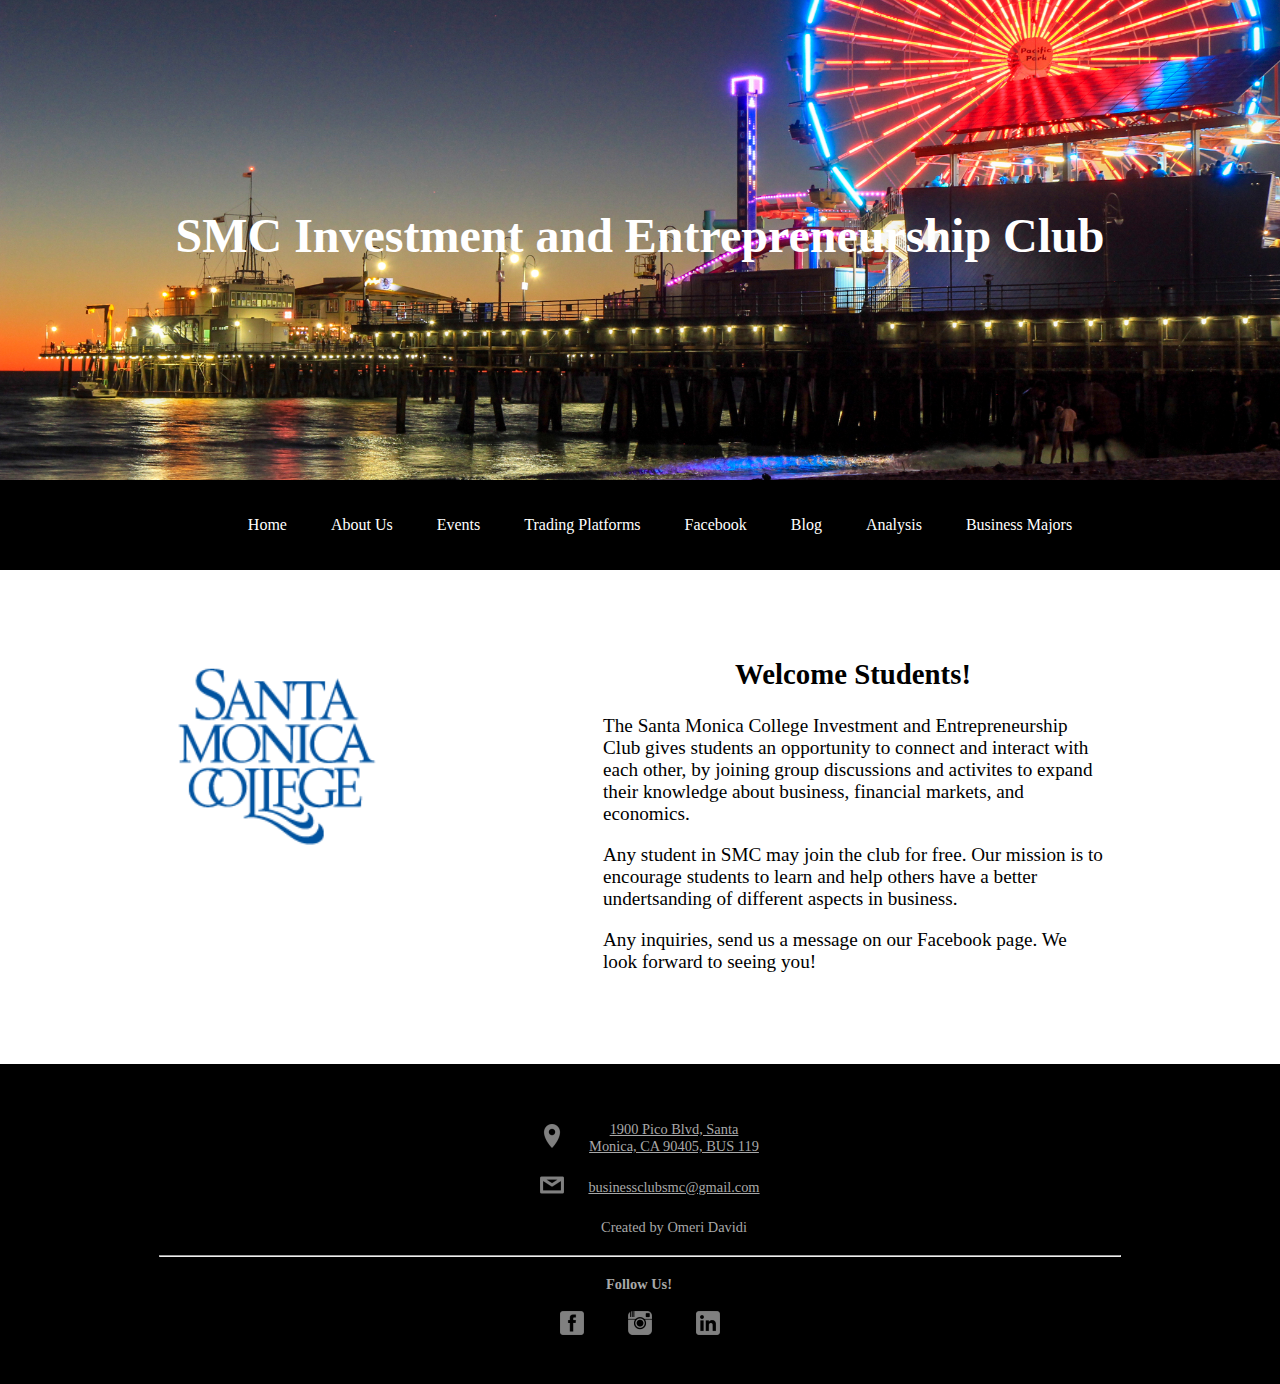
<file: index.html>
<!DOCTYPE html>
<html>
    <head>
        <meta charset="utf-8"
        <meta name="homepage" content="Santa Monica College Investment and Entrepreneurship CLub">
        <meta name="viewport" content="width=device-width, initial-scale=1.0">
        <link href="styles.css" type="text/css" rel="stylesheet">
        <title>SMC Investment and Entrepreneurship Club</title>
    </head>
    <body>
        <div class="indexgrid">
            <header>
                <h1 id="mainhead">SMC Investment and Entrepreneurship Club</h1>
            </header>
            <nav>
                <ul>
                    <li>Home</li>
                    <a href="about.html"><li>About Us</li></a>
                    <a href="events.html"><li>Events</li></a>
                    <a href="platform.html"><li>Trading Platforms</li></a>
                    <a href="https://www.facebook.com/groups/SMCinvestmentclub/" target="_blank"><li>Facebook</li></a>
                    <a href="blog.html"><li>Blog</li></a>
                    <a href="analysis.html"><li>Analysis</li></a>
                    <a href="starter.html"><li>Business Majors</li></a>
                </ul>
            </nav>
                <div class="container">
                    <div class="smclogo">
                        <img src="pics/smclogo.png" width="200px" height="180px">
                    </div>
                    <div class="intro">
                        <h2>Welcome Students!</h2>
                        <p>The Santa Monica College Investment and Entrepreneurship Club gives students an opportunity to connect and interact with each other, by joining group discussions and activites to expand their knowledge about business, financial markets, and economics.</p>
                        <p>Any student in SMC may join the club for free. Our mission is to encourage students to learn and help others have a better undertsanding of different aspects in business.</p>
                        <p>Any inquiries, send us a message on our Facebook page. We look forward to seeing you!</p>
                    </div>
                </div>
                <footer>
                        <!-- contact info and location for footer-->
                       <table class="contact">
                           <tr>
                               <td>
                                   <img src="pics/location.png">
                               </td>
                               <td>
                                   <a href="https://goo.gl/maps/CJdTnSLnde62" target="_blank">1900 Pico Blvd, Santa Monica, CA 90405, BUS 119</a>
                               </td>
                           </tr>
                           <tr>
                               <td>
                                   <img src="pics/email.png">
                               </td>
                               <td>
                                    <a href="mailto:businessclubsmc@gmail.com">businessclubsmc@gmail.com</a>
                               </td>
                               <tr>
                                   <td>
                                   </td>
                                   <td>
                                       Created by Omeri Davidi
                                    </td>
                               </tr>
                           </tr>
                       </table>
                       <hr>
                       <!-- Social Media logos -->
                       <table class="socialmedia">
                           <th colspan="2">Follow Us!</th>
                           <tr>
                               <td>
                                   <a href="https://www.facebook.com/groups/SMCinvestmentclub/" target="_blank"><img src="pics/facebook.png"></a>
                               </td>
                               <td>
                                   <a href="https://www.instagram.com/smcieclub/?hl=en" target="_blank"><img src="pics/instagram.png"></a>
                               </td>
                               <td>
                                   <img src="pics/linkedin.png">
                               </td>
                           </tr>
                       </table>
                </footer>
        </div>
    </body>
</html>
</file>
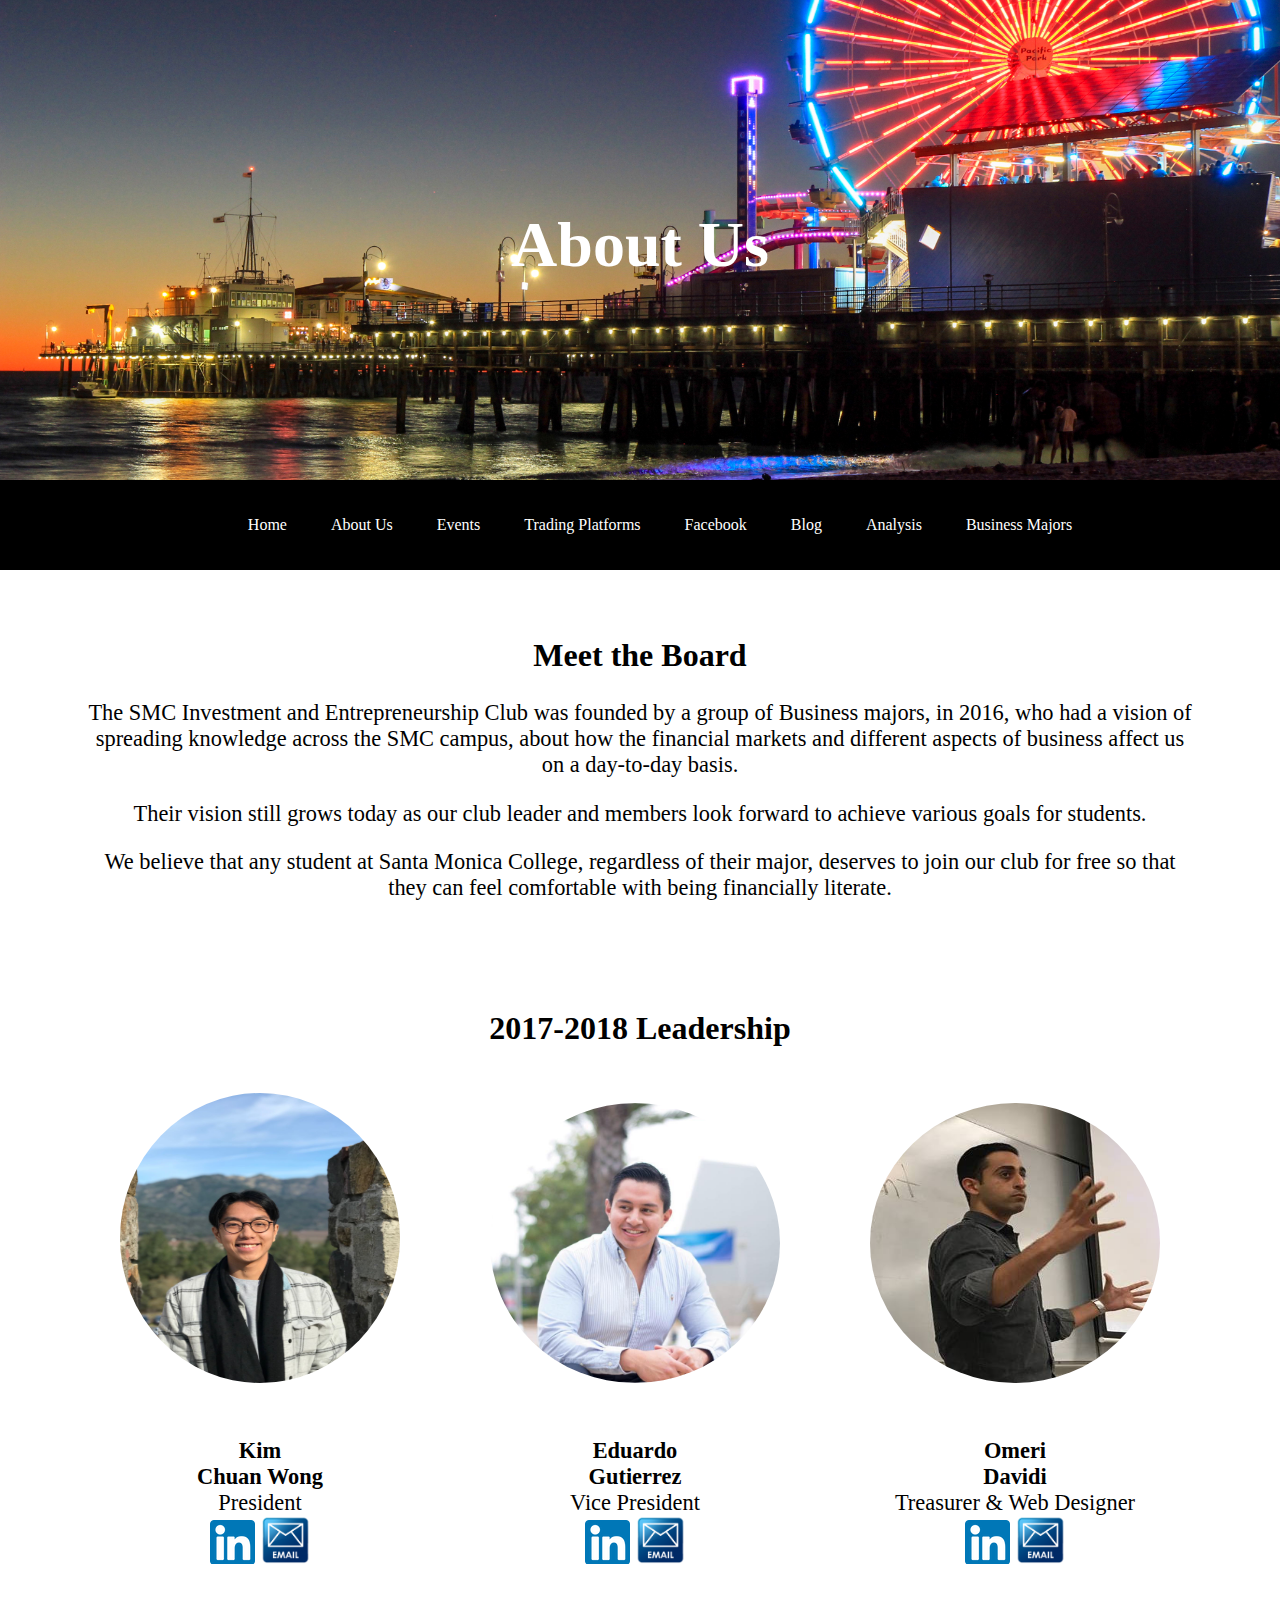
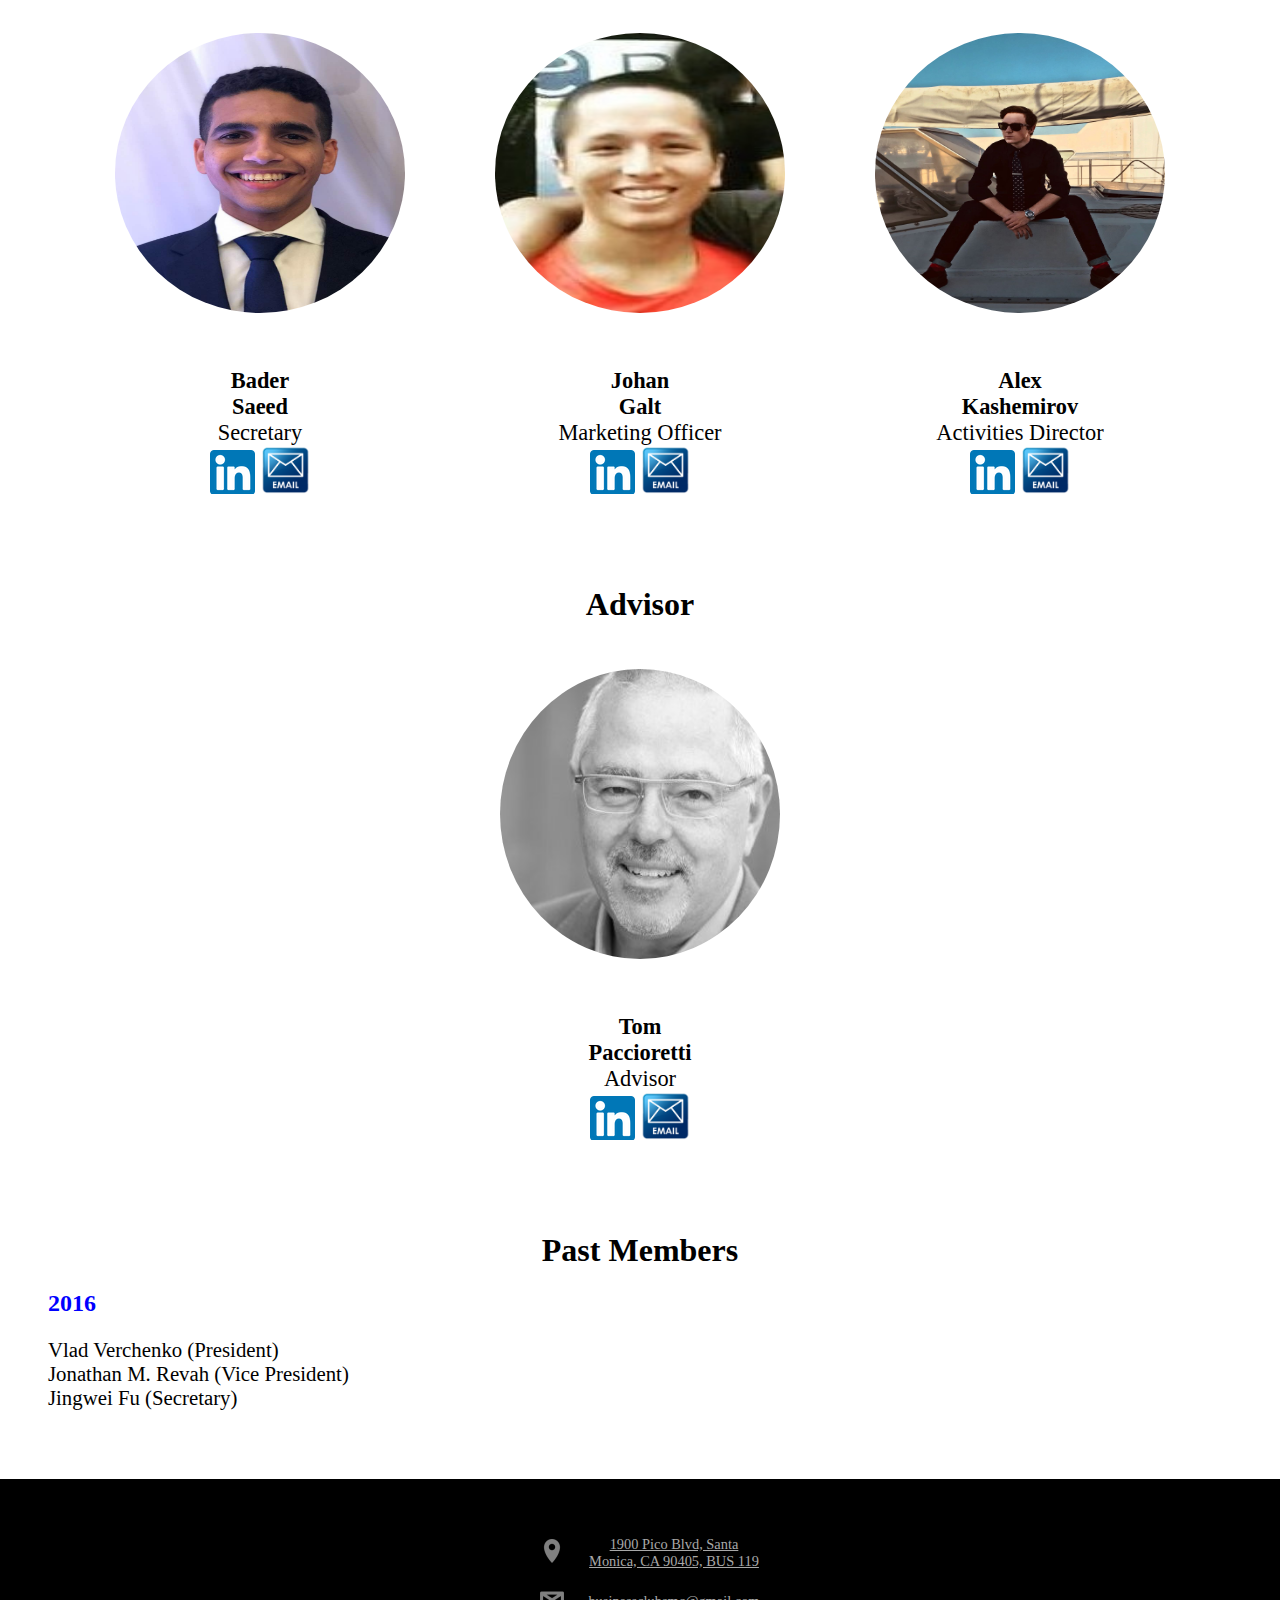
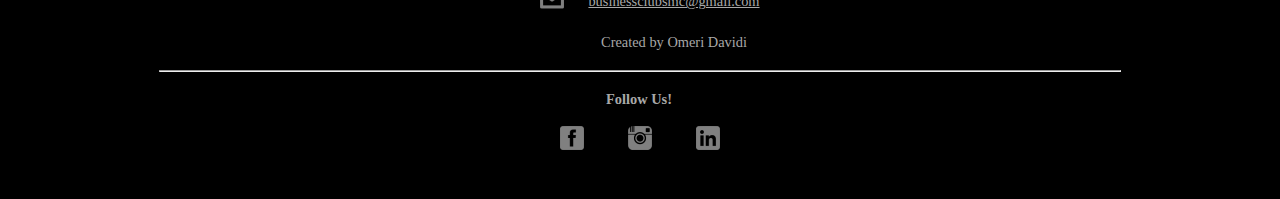
<file: about.html>
<!DOCTYPE html>
<html>
    <head>
        <meta charset="utf-8"
        <meta name="About Us" content="Santa Monica College Investment and Entrepreneurship CLub">
        <meta name="viewport" content="width=device-width, initial-scale=1.0">
        <link href="styles.css" type="text/css" rel="stylesheet">
        <title>About Us</title>
    </head>
    <body>
        <div class="aboutgrid">
            <header>
                <h1>About Us</h1>
            </header>
            <nav>
                <ul>
                    <a href="index.html"><li>Home</li></a>
                    <li>About Us</li>
                    <a href="events.html"><li>Events</li></a>
                    <a href="platform.html"><li>Trading Platforms</li></a>
                    <a href="https://www.facebook.com/groups/SMCinvestmentclub/" target="_blank"><li>Facebook</li></a>
                    <a href="blog.html"><li>Blog</li></a>
                    <a href="analysis.html"><li>Analysis</li></a>
                    <a href="starter.html"><li>Business Majors</li></a>
                </ul>
            </nav>
            <div class="members">
                <table id="board">
                    <th colspan="2">Meet the Board</th>
                    <tr>
                        <td>
                        <p>The SMC Investment and Entrepreneurship Club was founded by a group 
                            of Business majors, in 2016, who had a vision of spreading knowledge 
                            across the SMC campus, about how the financial markets and different aspects
                            of business affect us on a day-to-day basis. </p>
                        <p>Their vision still grows today as our club leader and members look forward to 
                            achieve various goals for students.</p>
                        <p>We believe that any student at Santa Monica College, regardless of their major, 
                            deserves to join our club for free so that they can feel comfortable with being 
                            financially literate.
                        </p>
                        </td>
                    </tr>
                </table>
                <h1>2017-2018 Leadership</h1>
                <table id="members">
                    <tr>
                        <td>         
                            <a href="kim.html"><figure><img src="pics/kim.jpeg" width="280" height="290" id="bio"></figure></a><br>
                            <strong>Kim<br>Chuan Wong</strong><br>
                            President<br>
                            <a href="https://www.linkedin.com/in/kim-chuan-wong-299036b1/" target="_blank"> <img src="pics/linkedinicon.png"></a>
                            <a href="mailto: wong_kim_chuan@student.smc.edu"><img src="pics/emailicon.png" height="48px"></a>
                        </td>
                    </tr>
                </table>
                <table>
                    <tr>
                        <td>
                            <a href="eduardo.html"><figure><img src="pics/eduardo.jpg" height="280" width="290" id="bio"></figure></a><br>
                            <strong>Eduardo<br>Gutierrez</strong><br>
                            Vice President<br>
                            <a href="https://www.linkedin.com/in/luis-eduardo-gutierrez-castillo-7ba919115/" target="_blank"><img src="pics/linkedinicon.png"></a>
                            <a href="mailto: gutierrez_castillo_l@student.smc.edu"><img src="pics/emailicon.png" height="48px"></a>
                        </td>
                    </tr>
                </table>
                <table>
                    <tr>
                        <td>
                            <a href="omeri.html"><figure><img src="pics/omeri.jpg" height="280" width="290" id="bio"></figure></a><br>
                            <strong>Omeri<br>Davidi</strong><br>
                            Treasurer & Web Designer<br>
                            <a href="https://www.linkedin.com/in/omeridavidi/" target="_blank"><img src="pics/linkedinicon.png"></a>
                            <a href="mailto: davidi_omeri_isaac@student.smc.edu"><img src="pics/emailicon.png" height="48px"></a>
                        </td>
                    </tr>
                </table>
                <table>
                    <tr>
                        <td>
                            <a href="bader.html"><figure><img src="pics/bader.jpeg" height="280" width="290" id="bio"></figure></a><br>
                            <strong>Bader<br>Saeed</strong><br>
                            Secretary<br>
                            <a href="https://www.linkedin.com/in/bader-saeed-31a70b142/" target="_blank"><img src="pics/linkedinicon.png"></a>
                            <a href="mailto: Saeed_bader_fouad@student.smc.edu"><img src="pics/emailicon.png" height="48px"></a>
                        </td>
                    </tr>
                </table>
                <table>
                    <tr>
                        <td>
                            <a href="johan.html"><figure><img src="pics/johan.jpg" height="280" width="290" id="bio"></figure></a><br>
                            <strong>Johan<br>Galt</strong><br>
                            Marketing Officer<br>
                            <a href="https://www.linkedin.com/in/johhan27/" target="_blank"><img src="pics/linkedinicon.png"></a>
                            <a href="mailto: Sanchez_johan@student.smc.edu"><img src="pics/emailicon.png" height="48px"></a>
                        </td>
                    </tr>
                </table>
                <table>
                    <tr>
                        <td>
                            <a href="alex.html"><figure><img src="pics/alex.jpeg" height="280" width="290" id="bio"></figure></a><br>
                            <strong>Alex<br>Kashemirov</strong><br>
                            Activities Director<br>
                            <a href="https://www.linkedin.com/in/alexander-kashemirov-00880415a/" target="_blank"><img src="pics/linkedinicon.png"></a>
                            <a href="mailto:akashemirov@gmail.com"><img src="pics/emailicon.png" height="48px"></a>
                        </td>
                    </tr>
                </table>
                <h1>Advisor</h1>
                <table>
                    <tr>
                        <td>
                            <a href="tom.html"><figure><img src="pics/tom.jpg" width="280" height="290" id="bio"></figure></a><br>
                            <strong>Tom<br>Paccioretti</strong><br>
                            Advisor<br>
                            <a href="https://www.linkedin.com/in/tpaccioretti/" target="_blank"><img src="pics/linkedinicon.png"></a>
                            <a href="mailto: tpaccioretti@gmail.com"><img src="pics/emailicon.png" height="48px"></a>
                        </td>
                    </tr>
                </table>
                <h1>Past Members</h1>
                <h2 id="pastyear">2016</h2>
                <p id="past">
                    Vlad Verchenko (President)<br>
                    Jonathan M. Revah (Vice President)<br>
                    Jingwei Fu (Secretary)
                </p>
            </div>
            <footer>
                <!-- contact info and location for footer-->
               <table class="contact">
                   <tr>
                       <td>
                           <img src="pics/location.png">
                       </td>
                       <td>
                           <a href="https://goo.gl/maps/CJdTnSLnde62" target="_blank">1900 Pico Blvd, Santa Monica, CA 90405, BUS 119</a>
                       </td>
                   </tr>
                   <tr>
                       <td>
                           <img src="pics/email.png">
                       </td>
                       <td>
                            <a href="mailto:businessclubsmc@gmail.com">businessclubsmc@gmail.com</a>
                       </td>
                       <tr>
                           <td>
                           </td>
                           <td>
                               Created by Omeri Davidi
                            </td>
                       </tr>
                   </tr>
               </table>
               <hr>
               <!-- Social Media logos -->
               <table class="socialmedia">
                   <th colspan="2">Follow Us!</th>
                   <tr>
                       <td>
                           <a href="https://www.facebook.com/groups/SMCinvestmentclub/" target="_blank"><img src="pics/facebook.png"></a>
                       </td>
                       <td>
                           <a href="https://www.instagram.com/smcieclub/?hl=en" target="_blank"><img src="pics/instagram.png"></a>
                       </td>
                       <td>
                           <img src="pics/linkedin.png">
                       </td>
                   </tr>
               </table>
            </footer>
        </div>
    </body>
</html>
</file>
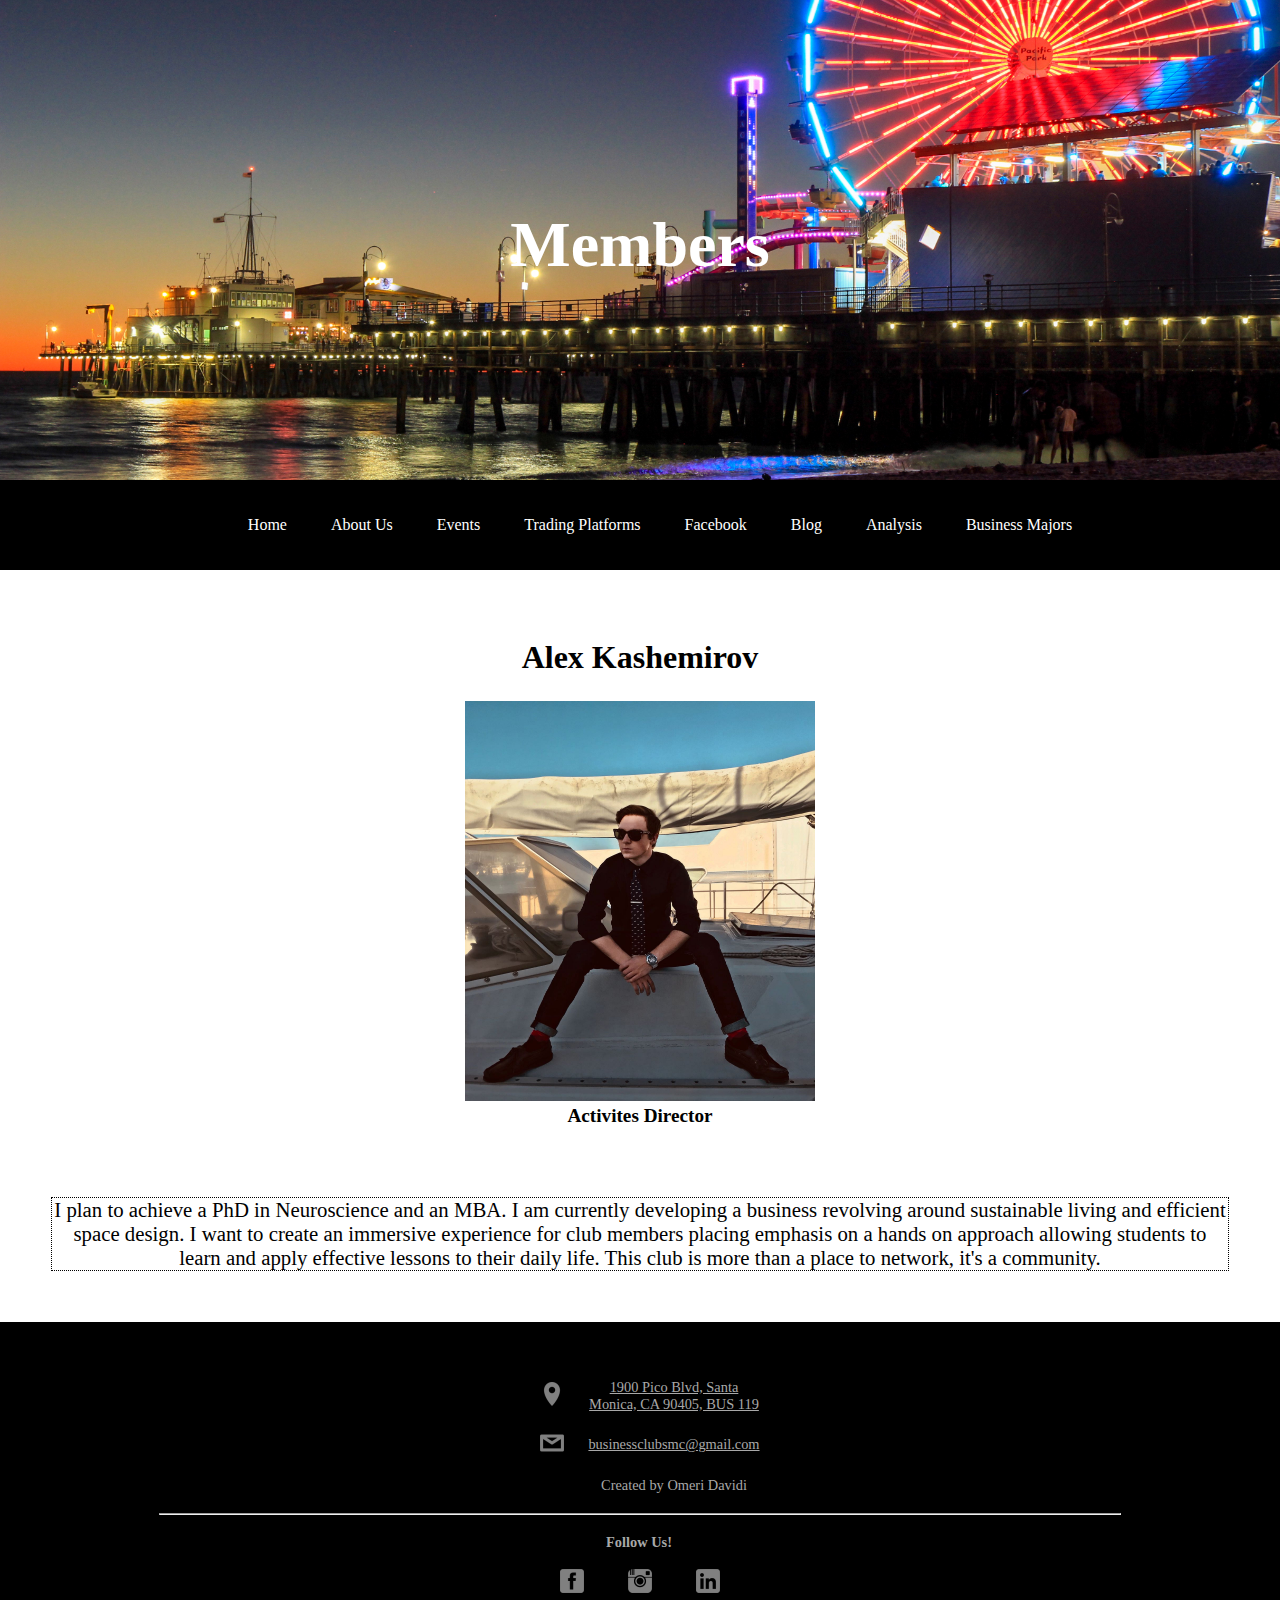
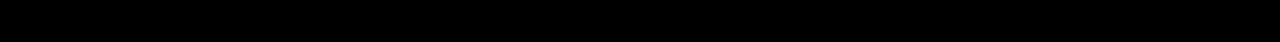
<file: alex.html>
<!DOCTYPE html>
<html>
    <head>
        <meta charset="utf-8"
        <meta name="Members" content="Santa Monica College Investment and Entrepreneurship CLub">
        <meta name="viewport" content="width=device-width, initial-scale=1.0">
        <link href="styles.css" type="text/css" rel="stylesheet">
        <title>Alex Kashemirov</title>
    </head>
    <body>
        <div class="membergrid">
            <header>
                <h1>Members</h1>
            </header>
            <nav>
                <ul>
                    <a href="index.html"><li>Home</li></a>
                    <a href="about.html"><li>About Us</li></a>
                    <a href="events.html"><li>Events</li></a>
                    <a href="platform.html"><li>Trading Platforms</li></a>
                    <a href="https://www.facebook.com/groups/SMCinvestmentclub/" target="_blank"><li>Facebook</li></a>
                    <a href="blog.html"><li>Blog</li></a>
                    <a href="analysis.html"><li>Analysis</li></a>
                    <a href="starter.html"><li>Business Majors</li></a>
                </ul>
            </nav>
            <div class="team">
                <h1>Alex Kashemirov</h1>
                <table>
                    <tr>
                        <td>
                            <img src="pics/alex.jpeg" height="400px" width="350px">
                            <figcaption>Activites Director</figcaption>
                        </td>
                    </tr>
                </table>
                <table>
                    <tr>
                        <td>
                            <p>
                                I plan to achieve a PhD in Neuroscience and an MBA. I am currently developing a business 
                                revolving around sustainable living and efficient space design. I want to create an immersive 
                                experience for club members placing emphasis on a hands on approach allowing students to learn 
                                and apply effective lessons to their daily life. This club is more than a place to network, it's a community.
                            </p>
                        </td>
                    </tr>
                </table>
            </div>
            <footer>
                    <!-- contact info and location for footer-->
                   <table class="contact">
                       <tr>
                           <td>
                               <img src="pics/location.png">
                           </td>
                           <td>
                               <a href="https://goo.gl/maps/CJdTnSLnde62" target="_blank">1900 Pico Blvd, Santa Monica, CA 90405, BUS 119</a>
                           </td>
                       </tr>
                       <tr>
                           <td>
                               <img src="pics/email.png">
                           </td>
                           <td>
                                <a href="mailto:businessclubsmc@gmail.com">businessclubsmc@gmail.com</a>
                           </td>
                           <tr>
                               <td>
                               </td>
                               <td>
                                   Created by Omeri Davidi
                                </td>
                           </tr>
                       </tr>
                   </table>
                   <hr>
                   <!-- Social Media logos -->
                   <table class="socialmedia">
                       <th colspan="2">Follow Us!</th>
                       <tr>
                           <td>
                               <a href="https://www.facebook.com/groups/SMCinvestmentclub/" target="_blank"><img src="pics/facebook.png"></a>
                           </td>
                           <td>
                               <a href="https://www.instagram.com/smcieclub/?hl=en" target="_blank"><img src="pics/instagram.png"></a>
                           </td>
                           <td>
                               <img src="pics/linkedin.png">
                           </td>
                       </tr>
                   </table>
                </footer>
        </div>
    </body>
</html>
</file>
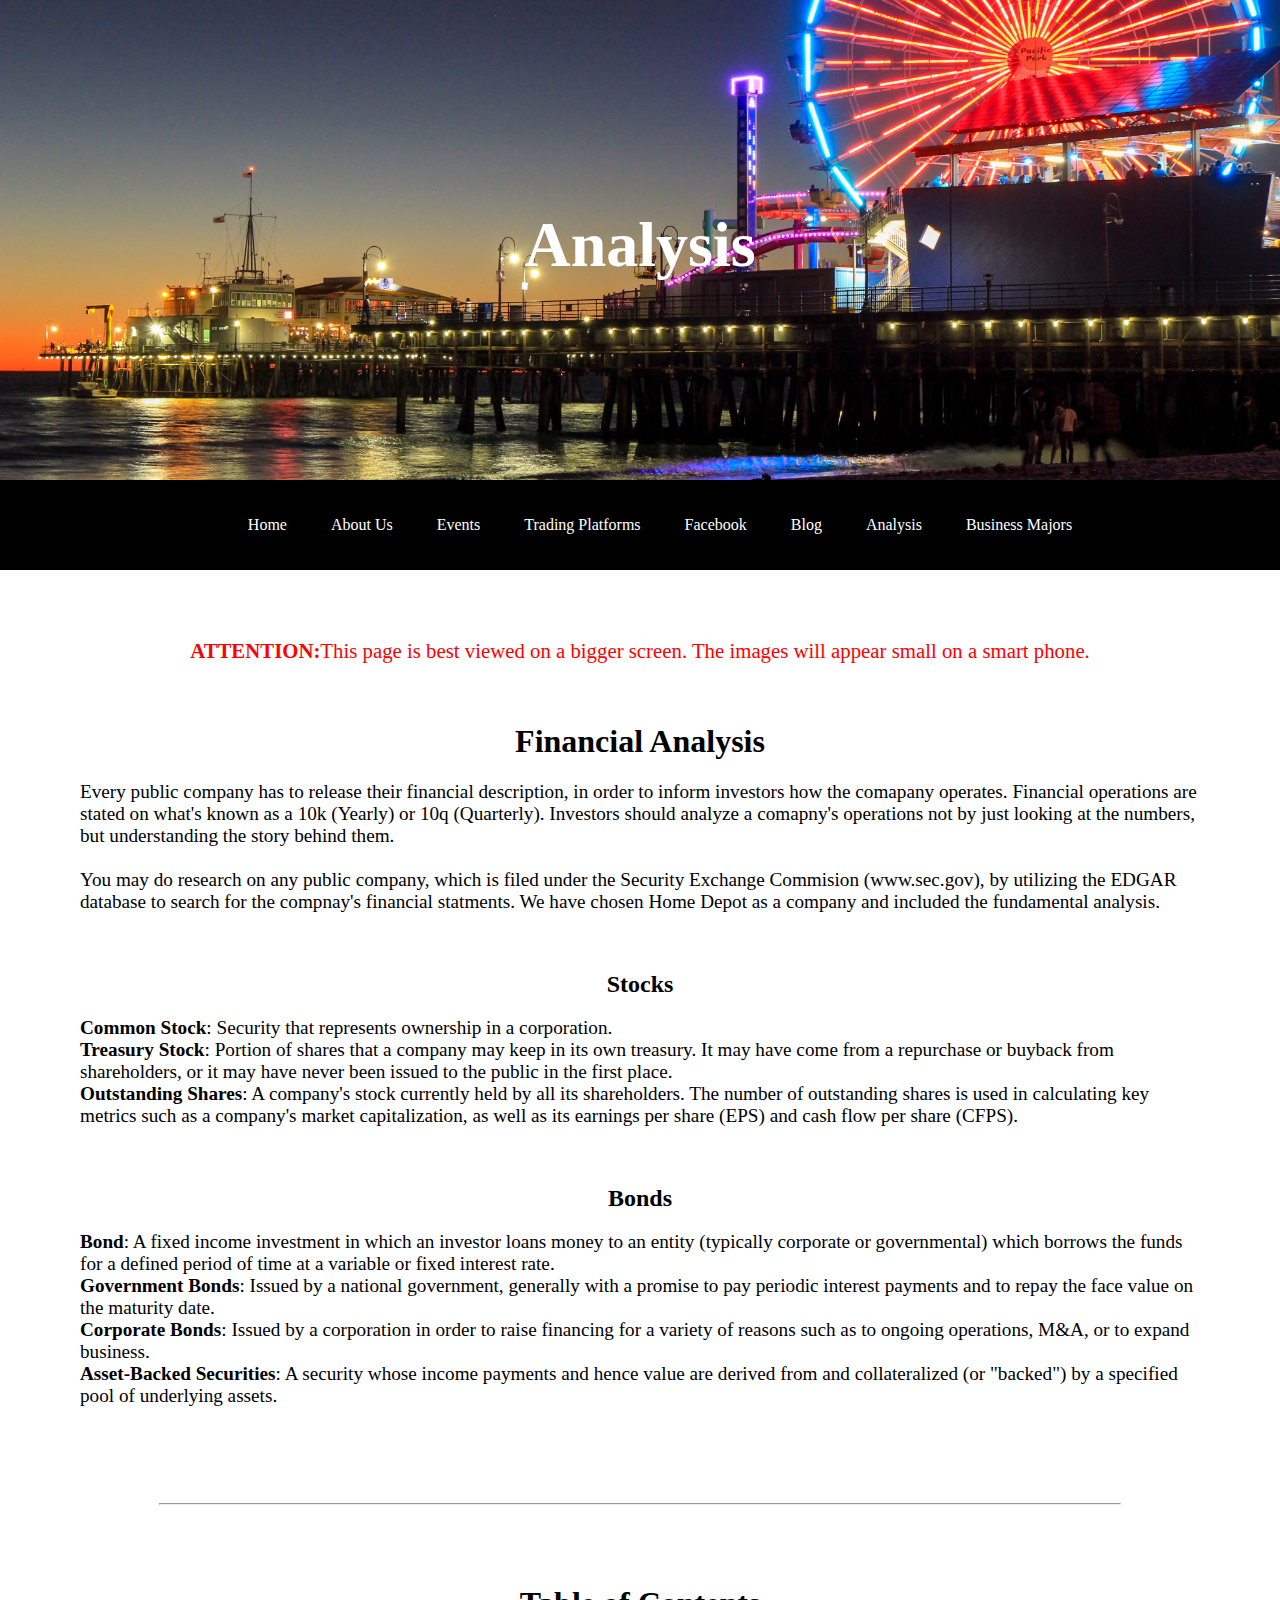
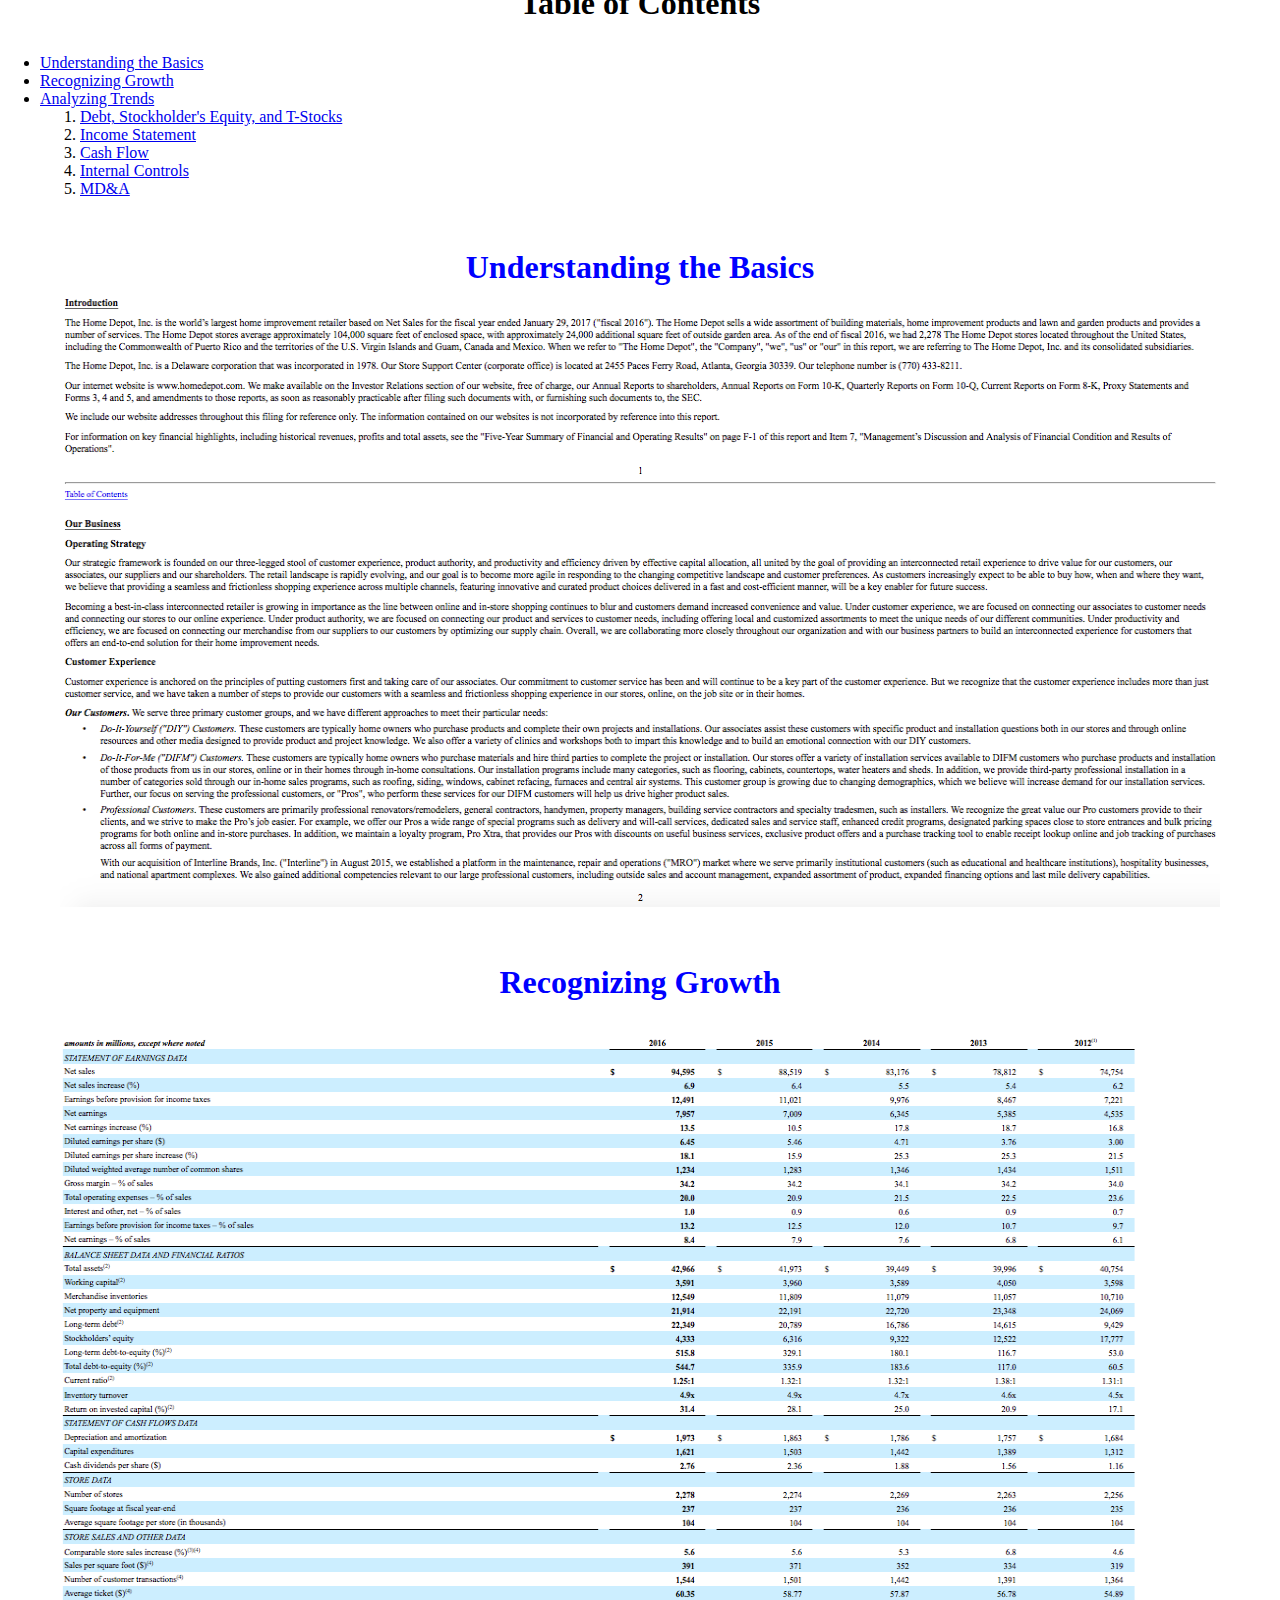
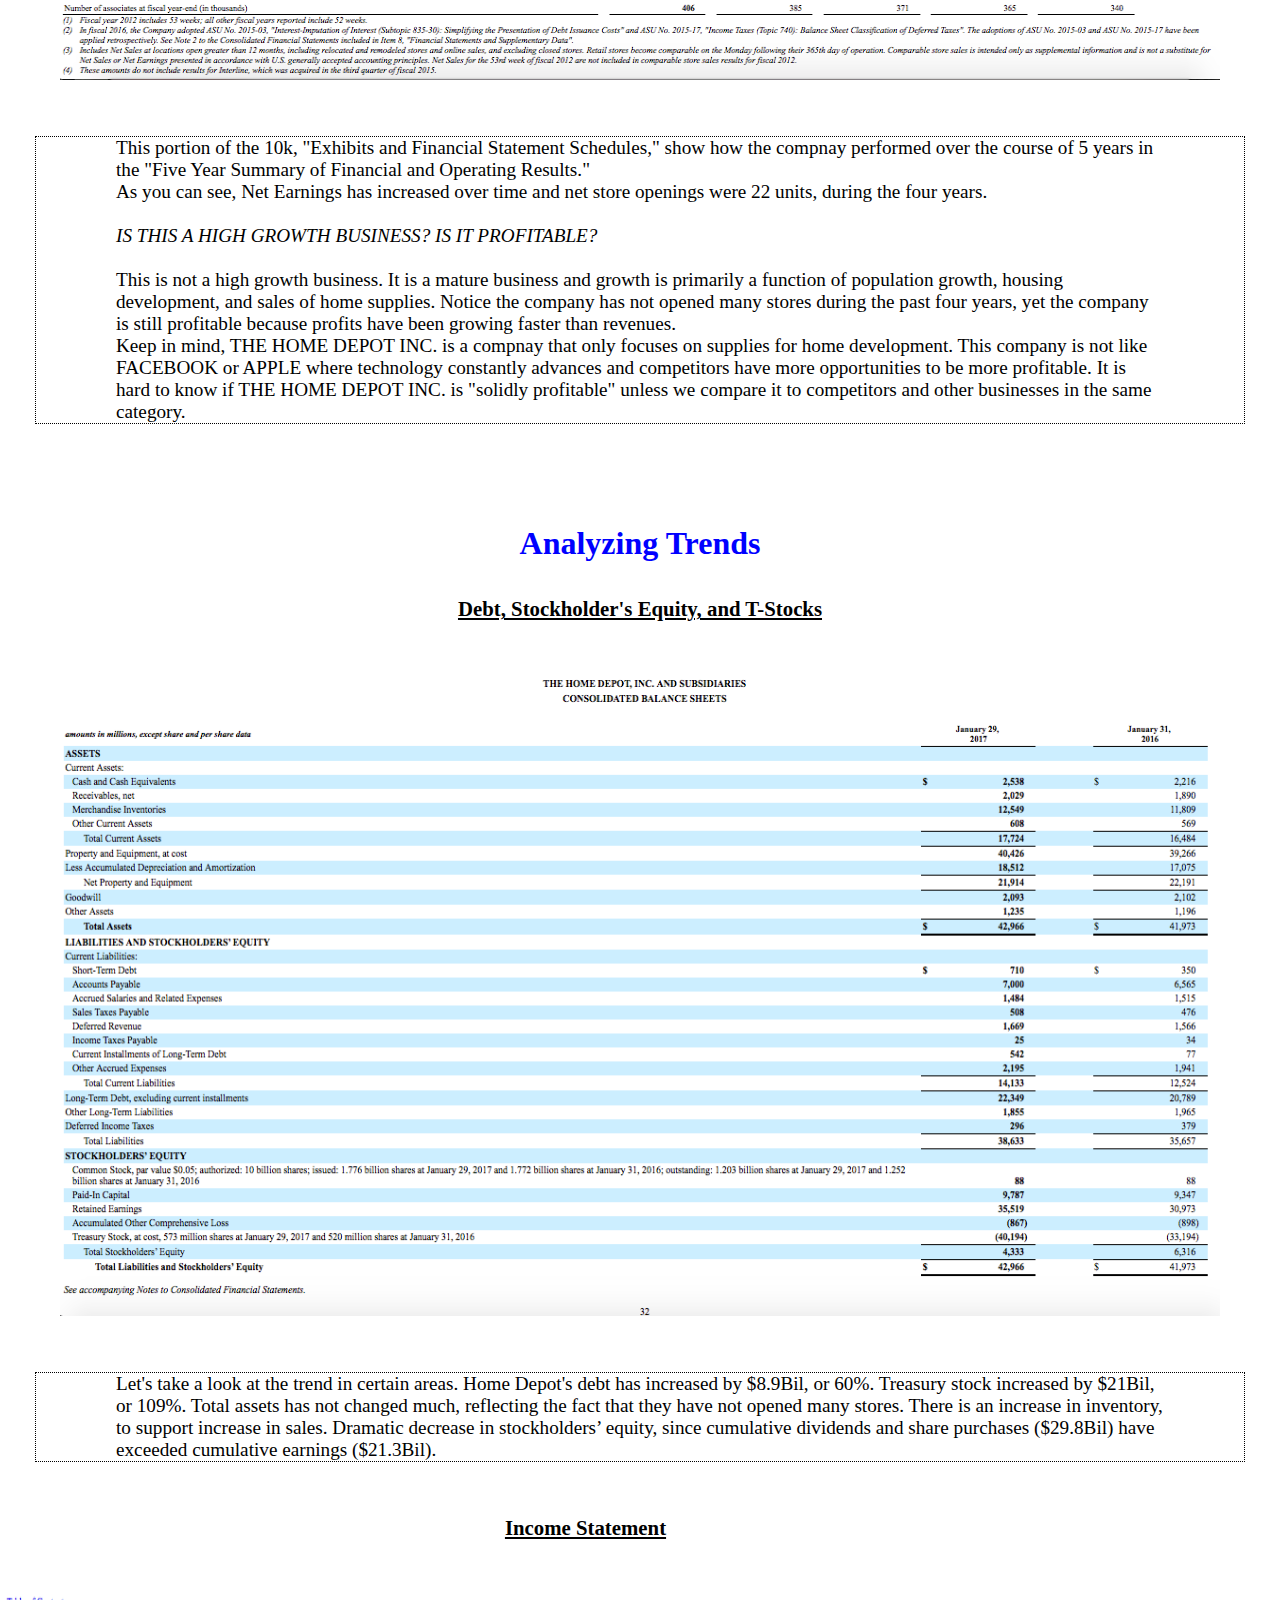
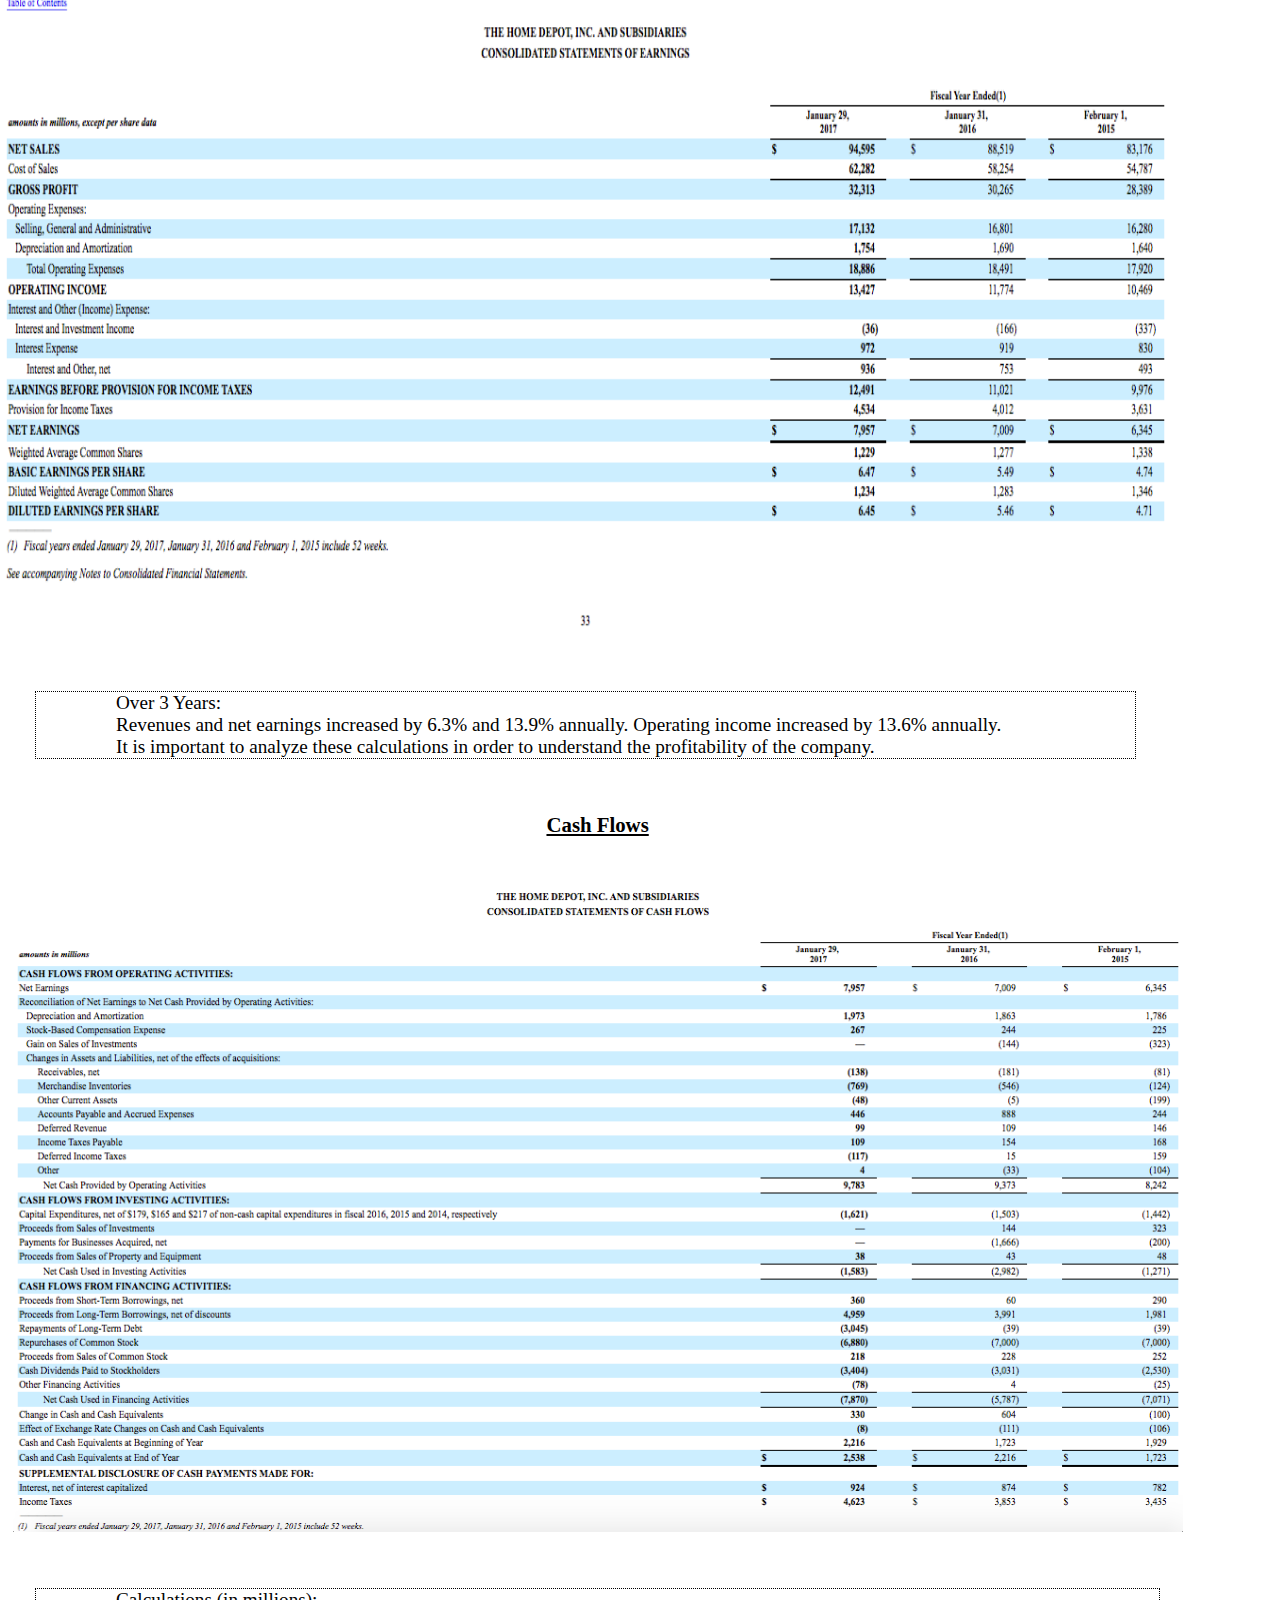
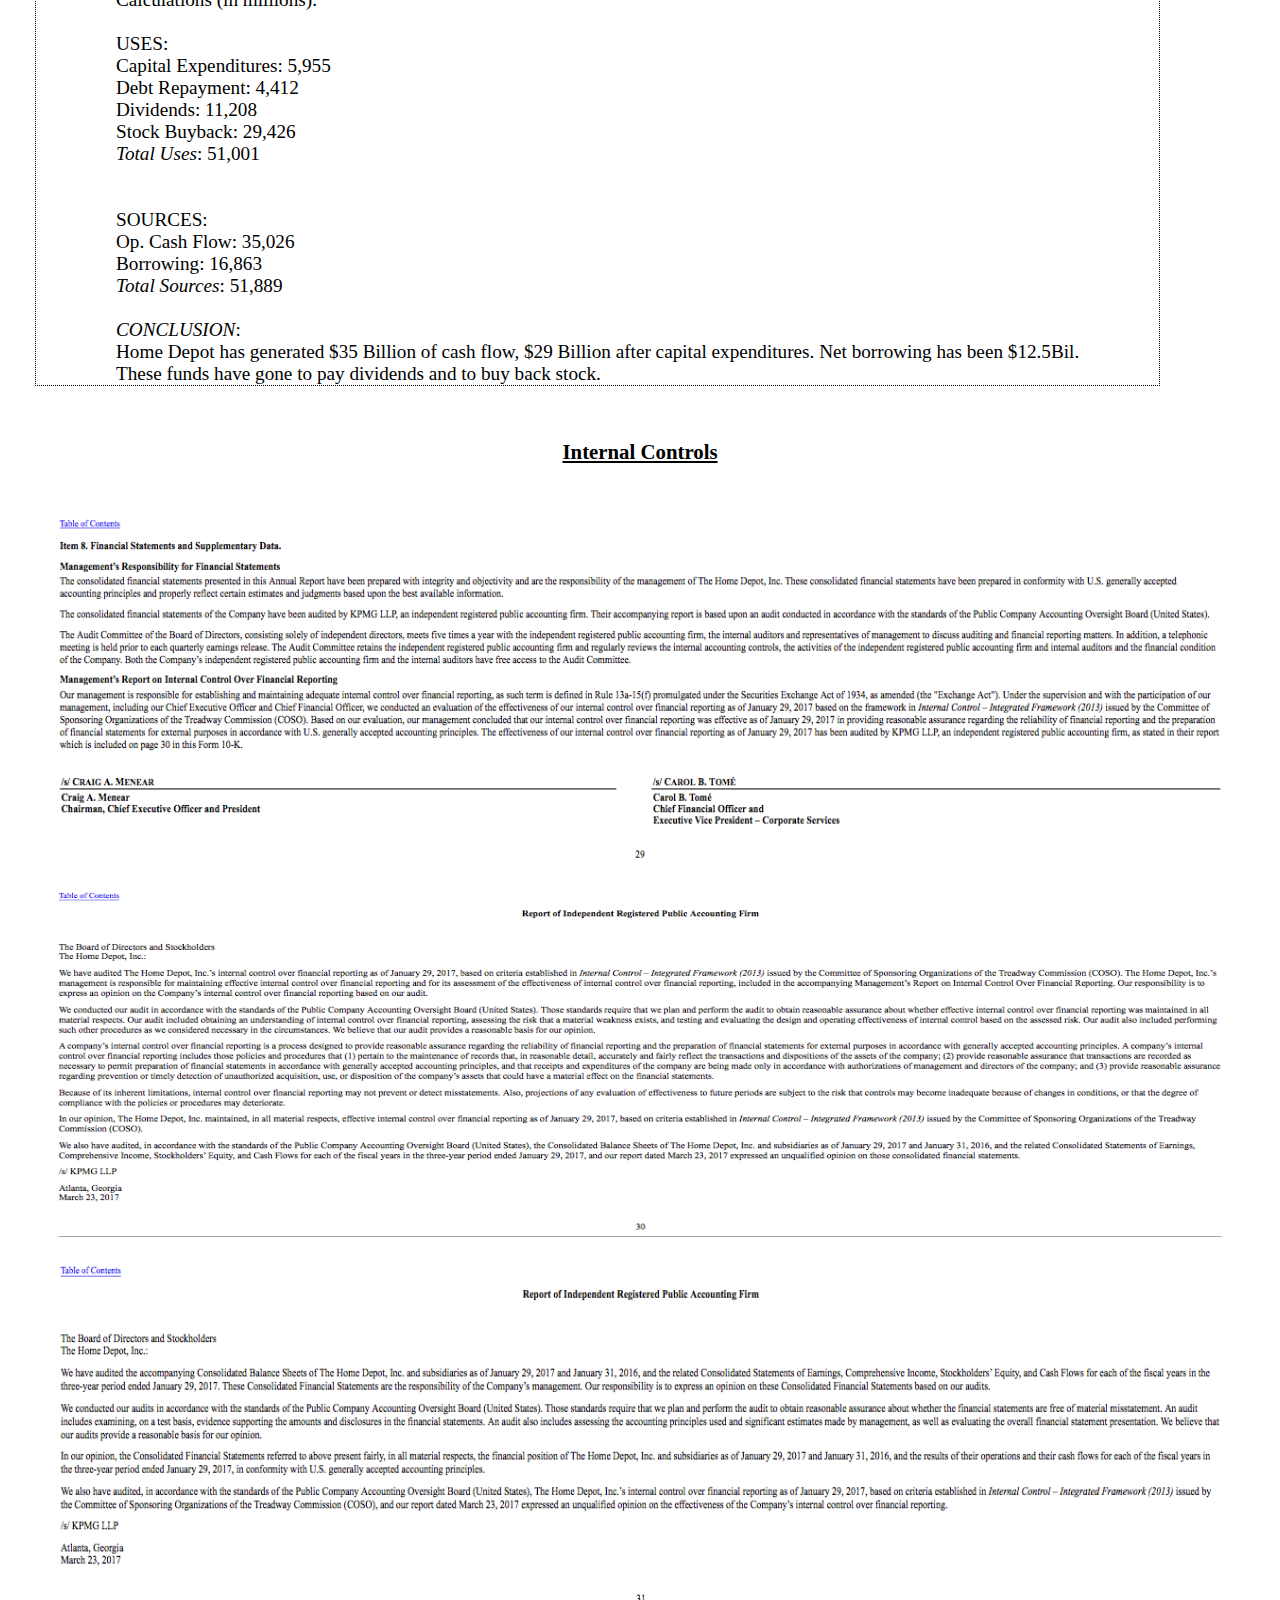
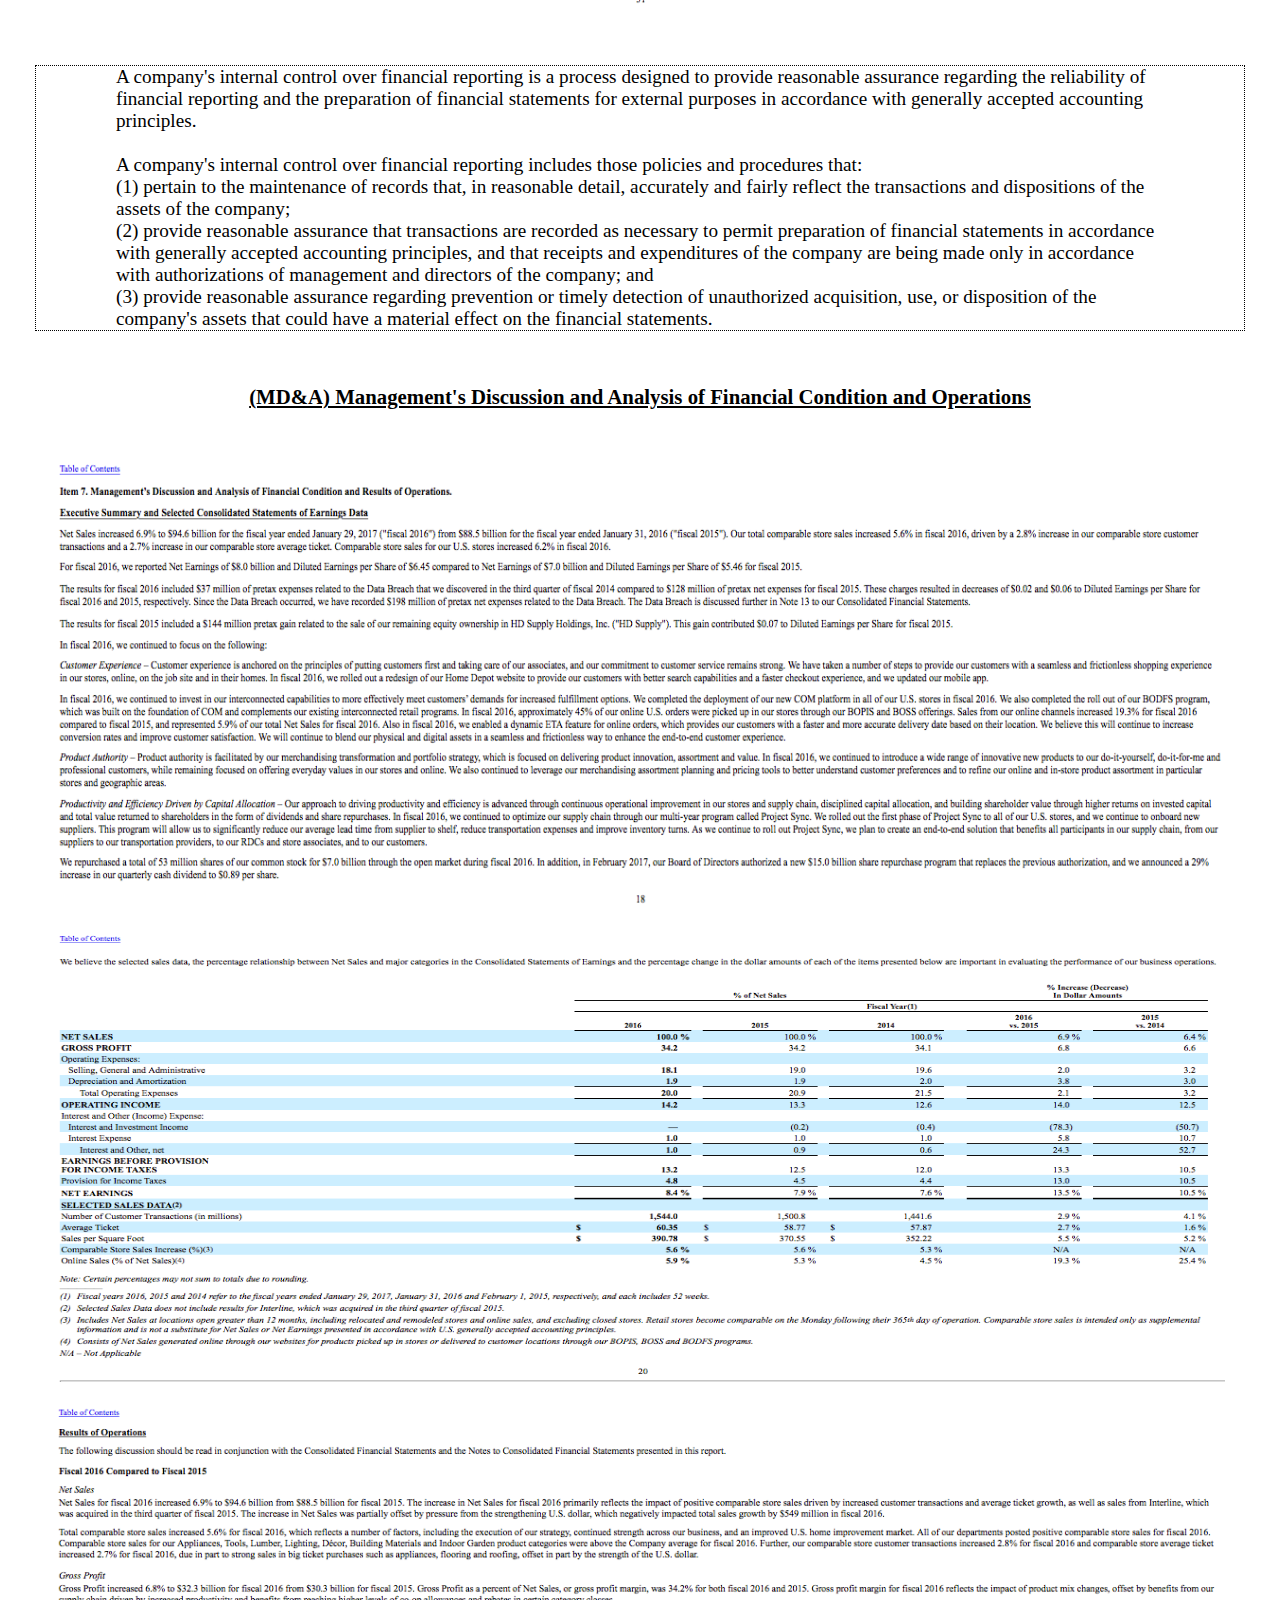
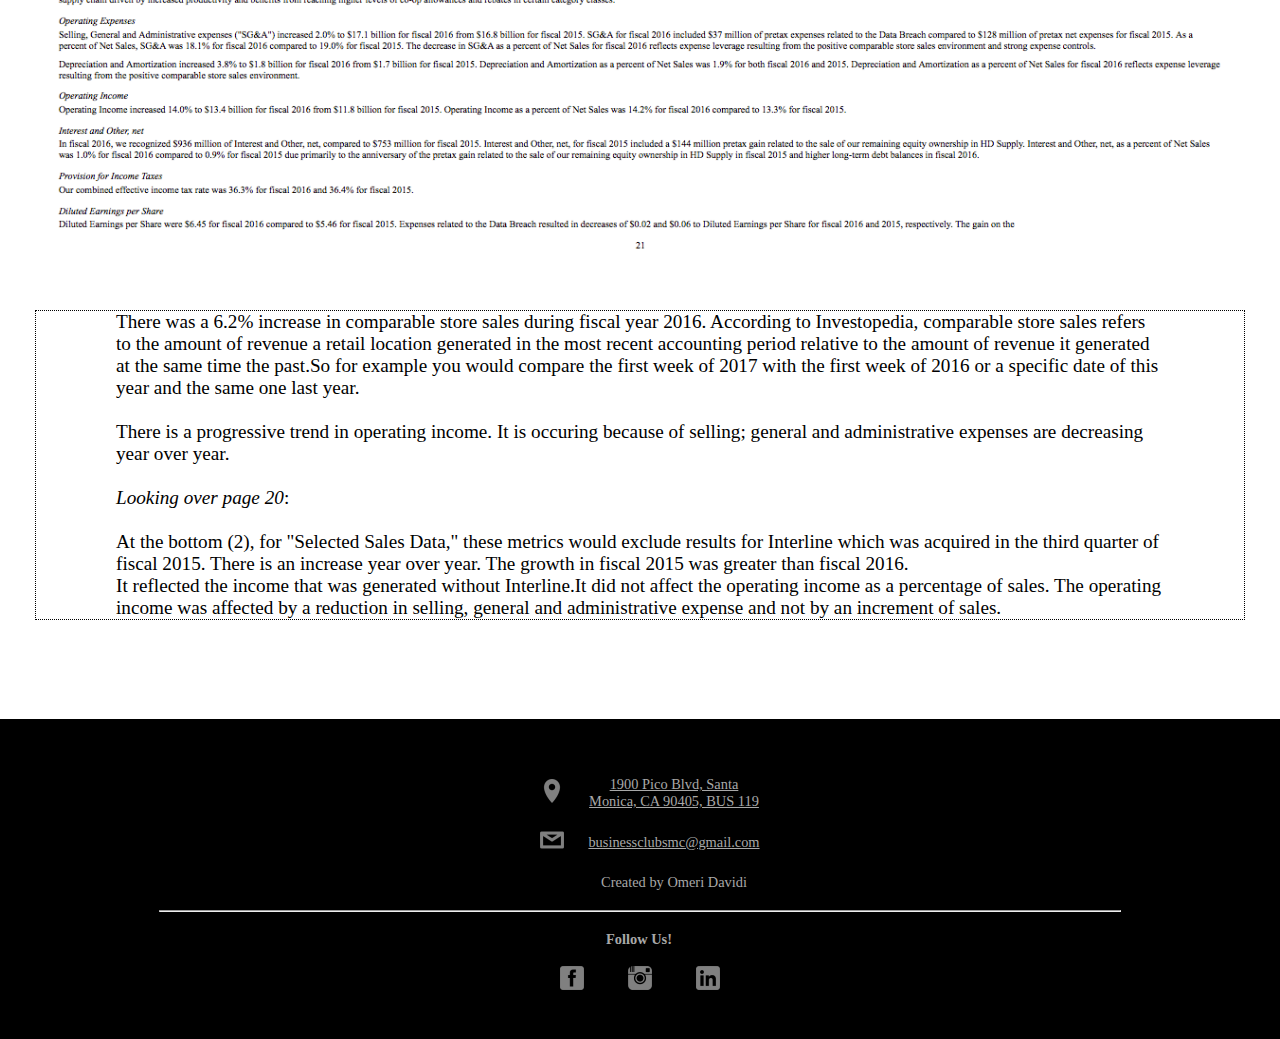
<file: analysis.html>
<!DOCTYPE html>
<html>
    <head>
        <meta charset="utf-8"
        <meta name="Analysis" content="Santa Monica College Investment and Entrepreneurship CLub">
        <meta name="viewport" content="width=device-width, initial-scale=1.0">
        <link href="styles.css" type="text/css" rel="stylesheet">
        <title>Analysis</title>
    </head>
    <body>
        <div class="analysisgrid">
            <header>
                <h1>Analysis</h1>
            </header>
            <nav>
                <ul>
                    <a href="index.html"><li>Home</li></a>
                    <a href="about.html"><li>About Us</li></a>
                    <a href="events.html"><li>Events</li></a>
                    <a href="platform.html"><li>Trading Platforms</li></a>
                    <a href="https://www.facebook.com/groups/SMCinvestmentclub/" target="_blank"><li>Facebook</li></a>
                    <a href="blog.html"><li>Blog</li></a>
                    <li>Analysis</li>
                    <a href="starter.html"><li>Business Majors</li></a>
                </ul>
            </nav>
            <div class="finance">
                <p id="alert"><strong>ATTENTION:</strong>This page is best viewed on a bigger screen. The images will appear small on a smart phone.</p><br>
                <h1>Financial Analysis</h1>
                <p>
                    Every public company has to release their financial description, in order to inform investors how the comapany operates. 
                    Financial operations are stated on what's known as a 10k (Yearly) or 10q (Quarterly). Investors should analyze a comapny's 
                    operations not by just looking at the numbers, but understanding the story behind them.
                    <br><br>
                    You may do research on any public company, which is filed under the Security Exchange Commision (www.sec.gov), by utilizing 
                    the EDGAR database to search for the compnay's financial statments. We have chosen Home Depot as a company and included the 
                    fundamental analysis.
                </p>
                <br>
                <h2 align="center">Stocks</h2>
                <p>
                    <strong>Common Stock</strong>: Security that represents ownership in a corporation.
                    <br>
                    <strong>Treasury Stock</strong>: Portion of shares that a company may keep in its own treasury. It may have come from a repurchase 
                    or buyback from shareholders, or it may have never been issued to the public in the first place.
                    <br>
                    <strong>Outstanding Shares</strong>: A company's stock currently held by all its shareholders. The number of outstanding shares is 
                    used in calculating key metrics such as a company's market capitalization, as well as its earnings per share (EPS) and cash flow per 
                    share (CFPS).
                </p><br>
                <h2 align="center">Bonds</h2>
                <p>
                    <strong>Bond</strong>: A fixed income investment in which an investor loans money to an entity (typically corporate or governmental) which borrows the funds 
                    for a defined period of time at a variable or fixed interest rate.
                    <br>
                    <strong>Government Bonds</strong>: Issued by a national government, generally with a promise to pay periodic interest payments and to repay the face value on 
                    the maturity date.
                    <br>
                    <strong>Corporate Bonds</strong>: Issued by a corporation in order to raise financing for a variety of reasons such as to ongoing operations, M&A, or to expand business.
                    <br>
                    <strong>Asset-Backed Securities</strong>: A security whose income payments and hence value are derived from and collateralized (or "backed") by a specified pool of 
                    underlying assets.
                </p>
                <hr>
                <h1 id="tableofcontents">Table of Contents</h1>
				<ul id="contents">
					<li><a href="#basics">Understanding the Basics</a></li>
					<li><a href="#growth">Recognizing Growth</a></li>
					<li><a href="#trends">Analyzing Trends</a></li>
						<ol>
							<li><a href="#debt">Debt, Stockholder's Equity, and T-Stocks</a></li>
							<li><a href="#income">Income Statement</a></li>
							<li><a href="#cash">Cash Flow</a></li>
							<li><a href="#internal">Internal Controls</a></li>
							<li><a href="#condition">MD&A</a></li>
						</ol>
                </ul>
                        <table id="fix">
                            <th><a id="basics">Understanding the Basics</a></th>
                            <tr>
                                <td>
                                    <img src="pics/basics.png" height="617" width="1160px">
                                </td>
                            </tr>
                        </table>
                        <table>
                            <th id="growth">Recognizing Growth</th>
                            <tr>
                                <td>
                                    <img src="pics/growth.png" height="644px" width="1160px">
                                </td>
                            </tr>   
                            <tr>
                                <td>
                                    <p>
                                        This portion of the 10k, "Exhibits and Financial Statement Schedules," show how 
                                        the compnay performed over the course of 5 years in the "Five Year Summary of Financial 
                                        and Operating Results."
                                        <br>
                                        As you can see, Net Earnings has increased over time and net store openings were 22 
                                        units, during the four years.
                                        <br><br>
                                        <em>IS THIS A HIGH GROWTH BUSINESS? IS IT PROFITABLE?</em>
                                        <br><br>
                                        This is not a high growth business.  It is a mature business and growth is primarily a function 
                                        of population growth, housing development, and sales of home supplies. Notice the company has not 
                                        opened many stores during the past four years, yet the company is still profitable because profits 
                                        have been growing faster than revenues. 
                                        <br>
                                        Keep in mind, THE HOME DEPOT INC. is a compnay that only focuses on supplies for home development. 
                                        This company is not like FACEBOOK or APPLE where technology constantly advances and competitors have more 
                                        opportunities to be more profitable.  It is hard to know if THE HOME DEPOT INC. is "solidly profitable" 
                                        unless we compare it to competitors and other businesses in the same category. 
                                    </p>
                                </td>
                            </tr>
                        </table>
                        <table>
                            <th id="trends">Analyzing Trends</th>
                            <tr>
                                <td id="debt"><strong>Debt, Stockholder's Equity, and T-Stocks</strong></td>
                            </tr>
                            <tr>
                                <td>
                                    <img src="pics/debt.png" height="644px" width="1160px">
                                </td>
                            </tr>
                            <tr>
                                <td>
                                    <p>
                                        Let's take a look at the trend in certain areas. Home Depot's debt has increased by $8.9Bil, or 60%.
                                        Treasury stock increased by $21Bil, or 109%.   Total assets has not changed much, reflecting the 
                                        fact that they have not opened many stores.  There is an increase in inventory, to support increase 
                                        in sales.  Dramatic decrease in stockholders’ equity, since cumulative dividends and share purchases 
                                        ($29.8Bil) have exceeded cumulative earnings ($21.3Bil).
                                    </p>
                                </td>
                            </tr>
                        </table>
                        <table>
                            <tr>
                                <td id="income"><strong>Income Statement</strong></td>
                            </tr>
                            <tr>
                                <td>
                                    <img src="pics/income.png" height="644px" width="1165px">
                                </td>
                            </tr>
                            <tr>
                                <td>
                                    <p>
                                        Over 3 Years:
                                        <br>
                                        Revenues and net earnings increased by 6.3% and 13.9% 
                                        annually. Operating income increased by 13.6% annually.
                                        <br>
                                        It is important to analyze these calculations in order 
                                        to understand the profitability of the company.
                                    </p>
                                </td>
                            </tr>
                        </table>
                        <table>
                            <tr>
                                <td id="cash"><strong>Cash Flows</strong></td>
                            </tr>
                            <tr>
                                <td>
                                    <img src="pics/cash.png" height="644px" width="1170px">
                                </td>
                            </tr>
                            <tr>
                                <td>
                                    <p>
                                        Calculations (in millions):<br><br>
                                        USES:<br>
                                        Capital Expenditures: 5,955<br>
                                        Debt Repayment: 4,412<br>
                                        Dividends: 11,208<br>
                                        Stock Buyback: 29,426<br>
                                        <em>Total Uses</em>: 51,001<br>
                                        <br><br>
                                        SOURCES:<br>
                                        Op. Cash Flow: 35,026<br>
                                        Borrowing: 16,863<br>
                                        <em>Total Sources</em>: 51,889
                                        <br><br>
                                        <em>CONCLUSION</em>:<br>
                                        Home Depot has generated $35 Billion of cash flow, $29 Billion after 
                                        capital expenditures. Net borrowing has been $12.5Bil. 
                                        <br>
                                        These funds have gone to pay dividends and to buy back stock.
                                    </p>
                                </td>
                            </tr>
                        </table>
                        <table>
                            <tr>
                                <td id="internal"><strong>Internal Controls</strong></td>
                            </tr>
                            <tr>
                                <td>
                                    <img src="pics/internal1.png" height="350px" width="1170px">
                                    <br><br>
                                    <img src="pics/internal2.png" height="350px" width="1170px">
                                    <br><br>
                                    <img src="pics/internal3.png" height="350px" width="1170px">
                                </td>
                            </tr>
                            <tr>
                                <td>
                                    <p>
                                        A company's internal control over financial reporting is a process 
                                        designed to provide reasonable assurance regarding the reliability of 
                                        financial reporting and the preparation of financial statements for 
                                        external purposes in accordance with generally accepted accounting principles. 
                                        <br><br>
                                        A company's internal control over financial reporting includes those policies 
                                        and procedures that:<br> 
                                        (1) pertain to the maintenance of records that, in reasonable detail, 
                                        accurately and fairly reflect the transactions and dispositions of the assets 
                                        of the company;<br> 
                                        (2) provide reasonable assurance that transactions are recorded as necessary to 
                                        permit preparation of financial statements in accordance with generally accepted 
                                        accounting principles, and that receipts and expenditures of the company are being 
                                        made only in accordance with authorizations of management and directors of the company; 
                                        and<br> 
                                        (3) provide reasonable assurance regarding prevention or timely detection of unauthorized 
                                        acquisition, use, or disposition of the company's assets that could have a material effect 
                                        on the financial statements.
                                    </p>
                                </td>
                            </tr>
                        </table>
                        <table>
                            <tr>
                                <td id="condition"><strong>(MD&A) Management's Discussion and 
                                    Analysis of Financial Condition and Operations</strong></td>
                            </tr>
                            <tr>
                                <td>
                                    <img src="pics/condition1.png" height="450px" width="1170px">
                                    <br><br>
                                    <img src="pics/condition2.png" height="450px" width="1170px">
                                    <br><br>
                                    <img src="pics/condition3.png" height="450px" width="1170px">
                                </td>
                            </tr>
                            <tr>
                                <td>
                                    <p>
                                        There was a 6.2% increase in comparable store sales during fiscal 
                                        year 2016. According to Investopedia, comparable store sales refers 
                                        to the amount of revenue a retail location generated in the most recent 
                                        accounting period relative to the amount of revenue it generated at the 
                                        same time the past.So for example you would compare the first week of 2017 
                                        with the first week of 2016 or a specific date of this year and the same one last year.
                                        <br><br>
                                        There is a progressive trend in operating income.  It is occuring because of 
                                        selling; general and administrative expenses are decreasing year over year.
                                        <br><br>
                                        <em>Looking over page 20</em>:<br><br>
                                        At the bottom (2), for "Selected Sales Data," these metrics would exclude 
                                        results for Interline which was acquired in the third quarter of fiscal 2015. 
                                        There is an increase year over year. The growth in fiscal 2015 was greater than fiscal 
                                        2016.
                                        <br>
                                        It reflected the income that was generated without Interline.It did not affect the 
                                        operating income as a percentage of sales. The operating income was affected by a 
                                        reduction in selling, general and administrative expense and not by an increment of sales.
                                    </p>
                                </td>
                            </tr>
                        </table>
            </div>
            <footer>
                    <!-- contact info and location for footer-->
                   <table class="contact">
                       <tr>
                           <td>
                               <img src="pics/location.png">
                           </td>
                           <td>
                               <a href="https://goo.gl/maps/CJdTnSLnde62" target="_blank">1900 Pico Blvd, Santa Monica, CA 90405, BUS 119</a>
                           </td>
                       </tr>
                       <tr>
                           <td>
                               <img src="pics/email.png">
                           </td>
                           <td>
                                <a href="mailto:businessclubsmc@gmail.com">businessclubsmc@gmail.com</a>
                           </td>
                           <tr>
                               <td>
                               </td>
                               <td>
                                   Created by Omeri Davidi
                                </td>
                           </tr>
                       </tr>
                   </table>
                   <hr>
                   <!-- Social Media logos -->
                   <table class="socialmedia">
                       <th colspan="2">Follow Us!</th>
                       <tr>
                           <td>
                               <a href="https://www.facebook.com/groups/SMCinvestmentclub/" target="_blank"><img src="pics/facebook.png"></a>
                           </td>
                           <td>
                               <a href="https://www.instagram.com/smcieclub/?hl=en" target="_blank"><img src="pics/instagram.png"></a>
                           </td>
                           <td>
                               <img src="pics/linkedin.png">
                           </td>
                       </tr>
                   </table>
                </footer>
        </div>
    </body>
</html>
</file>
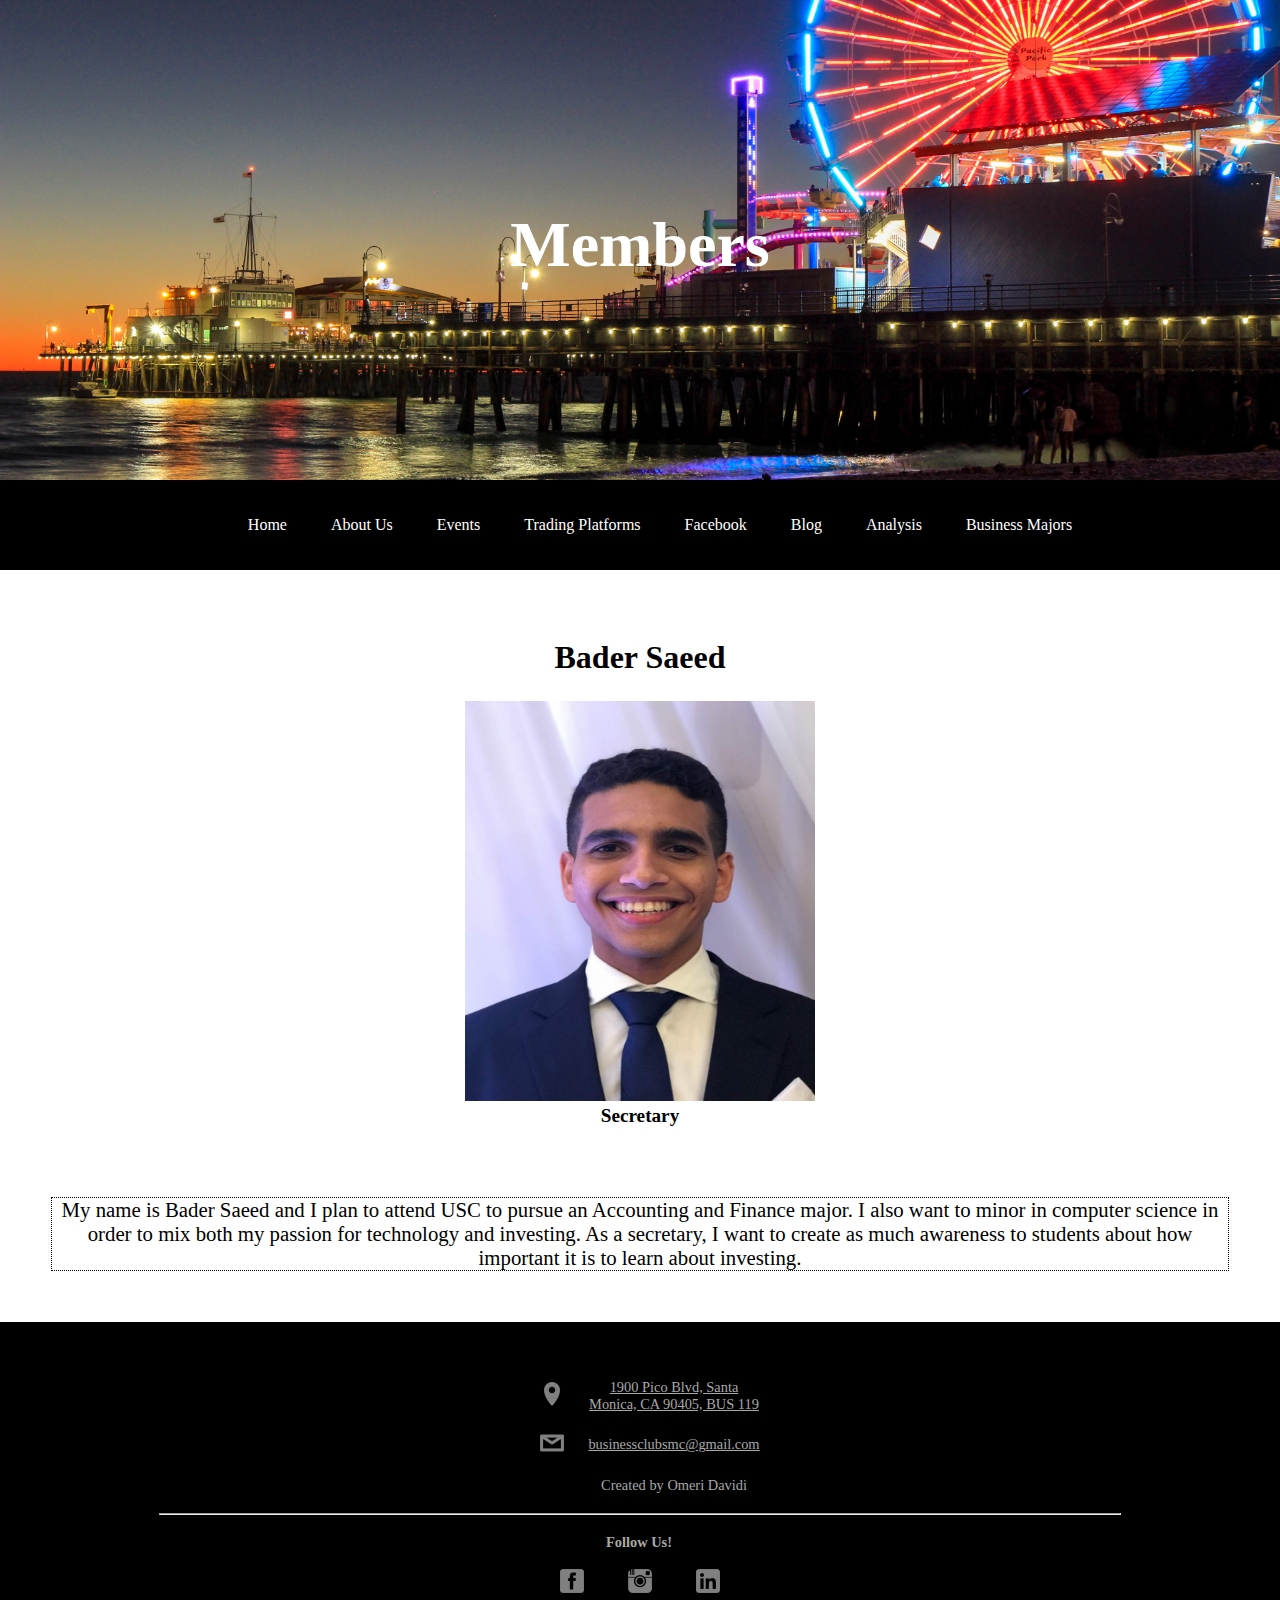
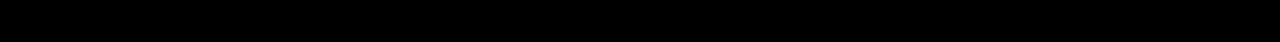
<file: bader.html>
<!DOCTYPE html>
<html>
    <head>
        <meta charset="utf-8"
        <meta name="Members" content="Santa Monica College Investment and Entrepreneurship CLub">
        <meta name="viewport" content="width=device-width, initial-scale=1.0">
        <link href="styles.css" type="text/css" rel="stylesheet">
        <title>Bader Saeed</title>
    </head>
    <body>
        <div class="membergrid">
            <header>
                <h1>Members</h1>
            </header>
            <nav>
                <ul>
                    <a href="index.html"><li>Home</li></a>
                    <a href="about.html"><li>About Us</li></a>
                    <a href="events.html"><li>Events</li></a>
                    <a href="platform.html"><li>Trading Platforms</li></a>
                    <a href="https://www.facebook.com/groups/SMCinvestmentclub/" target="_blank"><li>Facebook</li></a>
                    <a href="blog.html"><li>Blog</li></a>
                    <a href="analysis.html"><li>Analysis</li></a>
                    <a href="starter.html"><li>Business Majors</li></a>
                </ul>
            </nav>
            <div class="team">
                <h1>Bader Saeed</h1>
                <table>
                    <tr>
                        <td>
                            <img src="pics/bader.jpeg" height="400px" width="350px">
                            <figcaption>Secretary</figcaption>
                        </td>
                    </tr>
                </table>
                <table>
                    <tr>
                        <td>
                            <p>
                                My name is Bader Saeed and I plan to attend USC to pursue an Accounting and Finance major. 
                                I also want to minor in computer science in order to mix both my passion for technology and 
                                investing. As a secretary, I want to create as much awareness to students about how important 
                                it is to learn about investing.
                            </p>
                        </td>
                    </tr>
                </table>
            </div>
            <footer>
                    <!-- contact info and location for footer-->
                   <table class="contact">
                       <tr>
                           <td>
                               <img src="pics/location.png">
                           </td>
                           <td>
                               <a href="https://goo.gl/maps/CJdTnSLnde62" target="_blank">1900 Pico Blvd, Santa Monica, CA 90405, BUS 119</a>
                           </td>
                       </tr>
                       <tr>
                           <td>
                               <img src="pics/email.png">
                           </td>
                           <td>
                                <a href="mailto:businessclubsmc@gmail.com">businessclubsmc@gmail.com</a>
                           </td>
                           <tr>
                               <td>
                               </td>
                               <td>
                                   Created by Omeri Davidi
                                </td>
                           </tr>
                       </tr>
                   </table>
                   <hr>
                   <!-- Social Media logos -->
                   <table class="socialmedia">
                       <th colspan="2">Follow Us!</th>
                       <tr>
                           <td>
                               <a href="https://www.facebook.com/groups/SMCinvestmentclub/" target="_blank"><img src="pics/facebook.png"></a>
                           </td>
                           <td>
                               <a href="https://www.instagram.com/smcieclub/?hl=en" target="_blank"><img src="pics/instagram.png"></a>
                           </td>
                           <td>
                               <img src="pics/linkedin.png">
                           </td>
                       </tr>
                   </table>
                </footer>
        </div>
    </body>
</html>
</file>
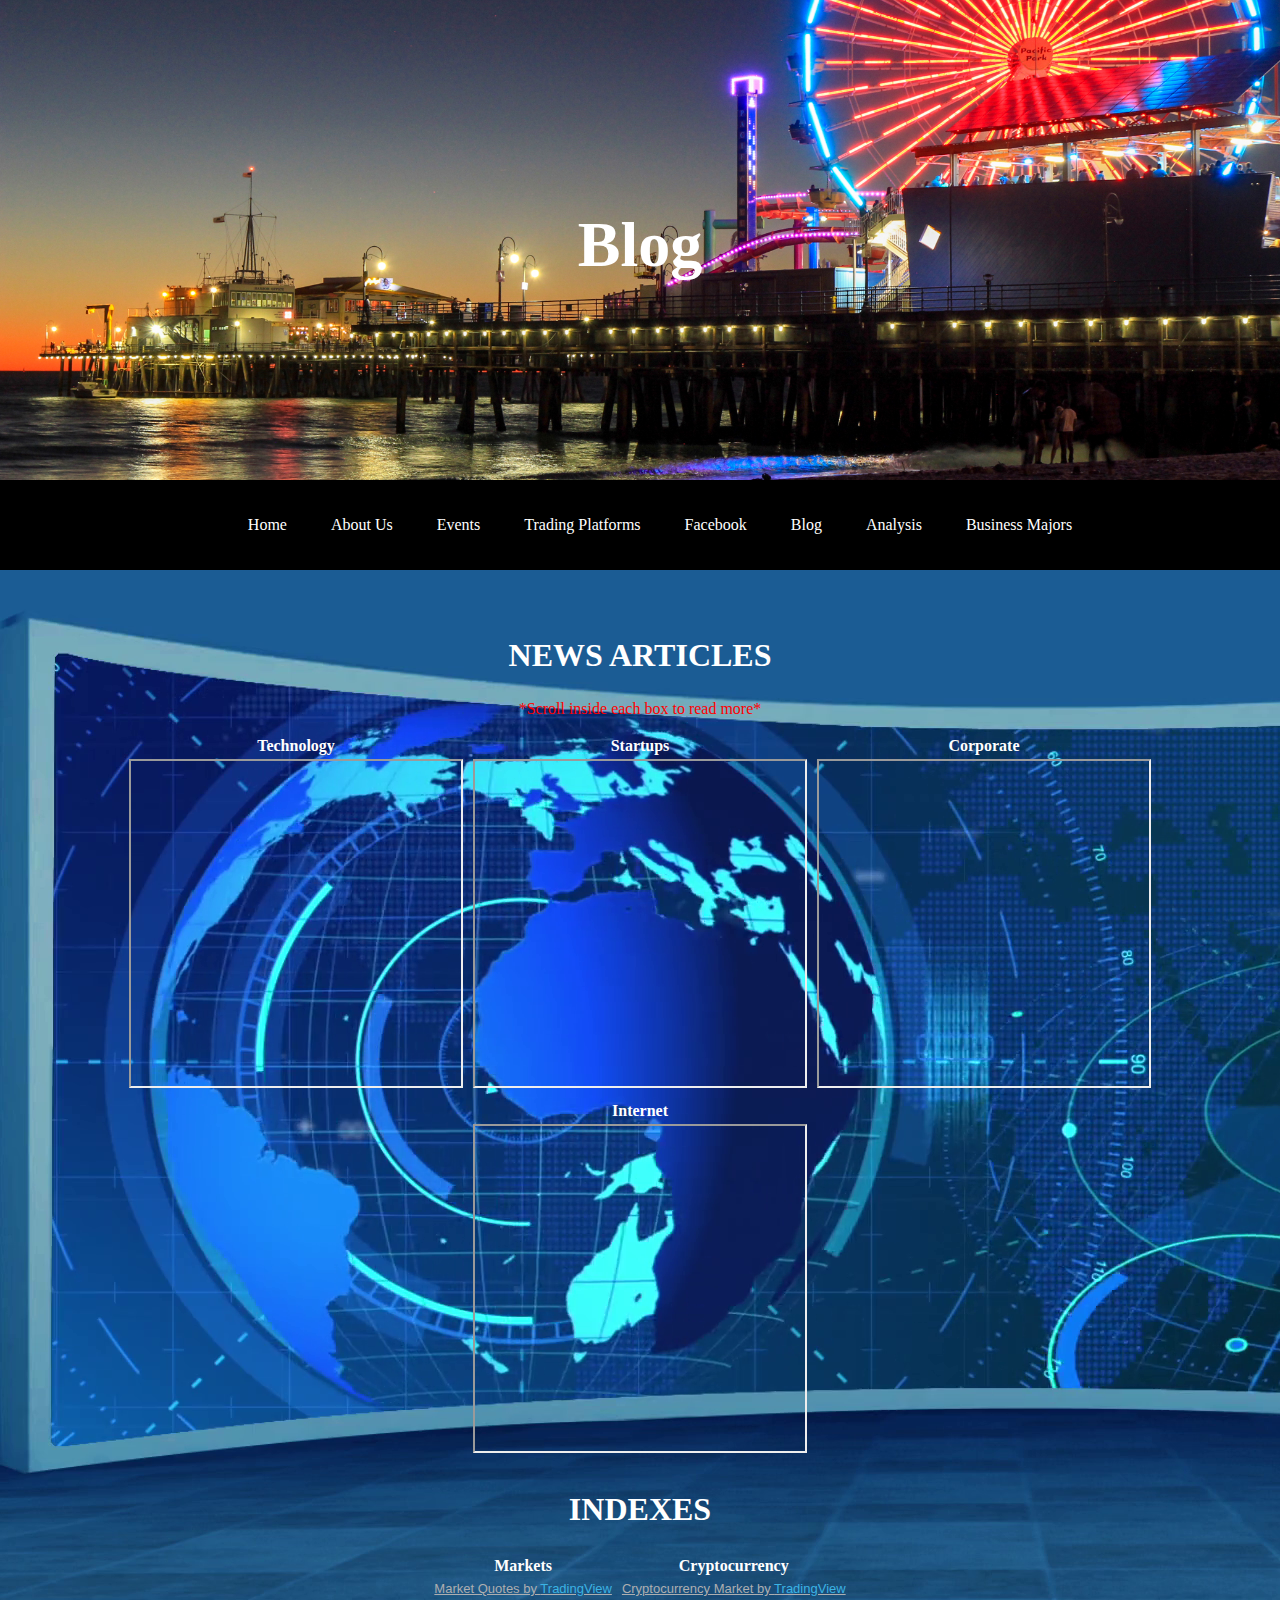
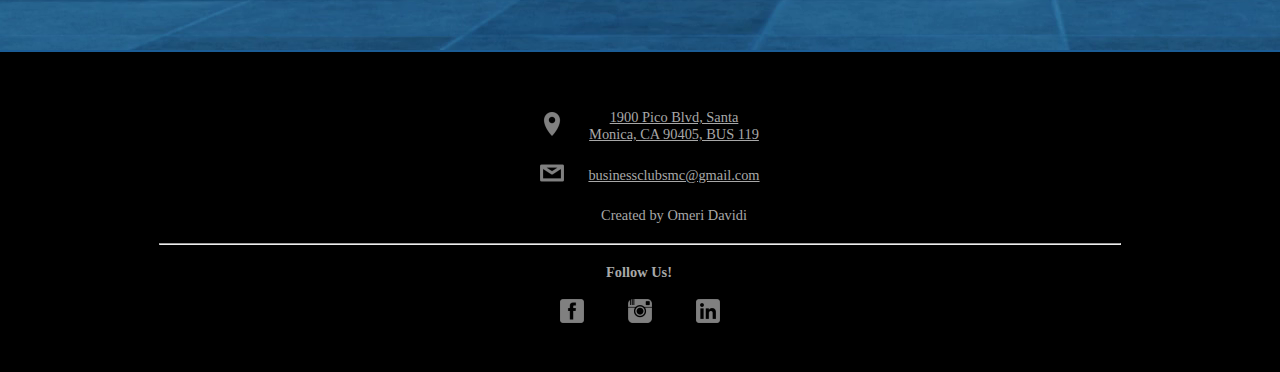
<file: blog.html>
<!DOCTYPE html>
<htaml>
    <head>
        <meta charset="utf-8"
        <meta name="Blog" content="Santa Monica College Investment and Entrepreneurship CLub">
        <meta name="viewport" content="width=device-width, initial-scale=1.0">
        <link href="styles.css" type="text/css" rel="stylesheet">
        <title>Blog</title>
    </head>
    <body>
        <div class="bloggrid">
            <header>
                <h1>Blog</h1>
            </header>
            <nav>
                <ul>
                    <a href="index.html"><li>Home</li></a>
                    <a href="about.html"><li>About Us</li></a>
                    <a href="events.html"><li>Events</li></a>
                    <a href="platform.html"><li>Trading Platforms</li></a>
                    <a href="https://www.facebook.com/groups/SMCinvestmentclub/" target="_blank"><li>Facebook</li></a>
                    <li>Blog</li>
                    <a href="analysis.html"><li>Analysis</li></a>
                    <a href="starter.html"><li>Business Majors</li></a>
                </ul>
            </nav>
            <div class="blog">
                <h2>NEWS ARTICLES</h2>
                <p>*Scroll inside each box to read more*</p>
                <!-- NEWS TABLES -->
                <table>
                    <th>Technology</th>
                    <tr>
                        <td>
                            <iframe width="330" height="325" src="https://tech.economictimes.indiatimes.com/widget/technology" frameborder="3"></iframe>
                        </td>
                    </tr>
                </table>
                <table>
                    <th>Startups</th>
                    <tr>
                        <td>
                            <iframe width="330" height="325" src="https://tech.economictimes.indiatimes.com/widget/startups" frameborder="3"></iframe>
                        </td>
                    </tr>
                </table>
                <table>
                    <th>Corporate</th>
                    <tr>
                        <td>
                            <iframe width="330" height="325" src="https://tech.economictimes.indiatimes.com/widget/corporate" frameborder="3"></iframe>
                        </td>
                    </tr>
                </table>
                <table>
                    <th>Internet</th>
                    <tr>
                        <td>
                            <iframe width="330" height="325" src="https://tech.economictimes.indiatimes.com/widget/internet" frameborder="3"></iframe>
                        </td>
                    </tr>
                </table>
                <!-- MARKETS TABLES -->
                <h2>INDEXES</h2>
                <table>
                    <th>Markets</th>
                    <tr>
                        <td>
                             <!-- TradingView Widget BEGIN -->
              <span id="tradingview-copyright"><a ref="nofollow noopener" target="_blank" href="http://www.tradingview.com" style="color: rgb(173, 174, 176); font-family: 'Trebuchet MS', Tahoma, Arial, sans-serif; font-size: 13px;">Market Quotes by <span style="color: #3BB3E4">TradingView</span></a></span>
              <script type="text/javascript" src="https://s3.tradingview.com/external-embedding/embed-widget-market-overview.js">
              {
                "showChart": true,
                "locale": "en",
                "width": "350",
                "height": "500",
                "plotLineColorGrowing": "#3CBC98",
                "plotLineColorFalling": "#FF4A68",
                "gridLineColor": "#e9e9ea",
                "scaleFontColor": "#DADDE0",
                "belowLineFillColorGrowing": "rgba(60, 188, 152, 0.05)",
                "belowLineFillColorFalling": "rgba(255, 74, 104, 0.05)",
                "symbolActiveColor": "#F2FAFE",
                "tabs": [
              {
                "symbols": [
              {
                "s": "INDEX:SPX",
                "d": "S&P 500"
              },
              {
                "s": "INDEX:IUXX",
                "d": "Nasdaq 100"
              },
              {
                "s": "INDEX:DOWI",
                "d": "Dow 30"
              },
              {
                "s": "INDEX:NKY",
                "d": "Nikkei 225"
              },
              {
                "s": "NASDAQ:AAPL",
                "d": "Apple"
              },
              {
                "s": "NASDAQ:GOOG",
                "d": "Google"
              }
            ],
            "title": "Indices"
          },
          {
            "symbols": [
              {
                "s": "CME_MINI:ES1!",
                "d": "E-Mini S&P"
              },
              {
                "s": "CME:E61!",
                "d": "Euro"
              },
              {
                "s": "COMEX:GC1!",
                "d": "Gold"
              },
              {
                "s": "NYMEX:CL1!",
                "d": "Crude Oil"
              },
              {
                "s": "NYMEX:NG1!",
                "d": "Natural Gas"
              },
              {
                "s": "CBOT:ZC1!",
                "d": "Corn"
              }
            ],
            "title": "Commodities"
          },
          {
            "symbols": [
              {
                "s": "CME:GE1!",
                "d": "Eurodollar"
              },
              {
                "s": "CBOT:ZB1!",
                "d": "T-Bond"
              },
              {
                "s": "CBOT:UD1!",
                "d": "Ultra T-Bond"
              },
              {
                "s": "EUREX:GG1!",
                "d": "Euro Bund"
              },
              {
                "s": "EUREX:II1!",
                "d": "Euro BTP"
              },
              {
                "s": "EUREX:HR1!",
                "d": "Euro BOBL"
              }
            ],
            "title": "Bonds"
          },
          {
            "symbols": [
              {
                "s": "FX:EURUSD"
              },
              {
                "s": "FX:GBPUSD"
              },
              {
                "s": "FX:USDJPY"
              },
              {
                "s": "FX:USDCHF"
              },
              {
                "s": "FX:AUDUSD"
              },
              {
                "s": "FX:USDCAD"
              }
            ],
            "title": "Forex"
          }
        ]
      }
            </script>
                        </td>
                    </tr>
                </table>
                <table>
                    <th>Cryptocurrency</th>
                        <tr>
                            <td>
                                <!-- TradingView Widget BEGIN -->
                  <span id="tradingview-copyright"><a ref="nofollow noopener" target="_blank" href="http://www.tradingview.com" style="color: rgb(173, 174, 176); font-family: 'Trebuchet MS', Tahoma, Arial, sans-serif; font-size: 13px;">Cryptocurrency Market by <span style="color: #3BB3E4">TradingView</span></a></span>
                  <script src="https://s3.tradingview.com/external-embedding/embed-widget-screener.js">{
                          "width": "350",
                          "height": "450",
                          "defaultColumn": "overview",
                          "screener_type": "crypto_mkt",
                          "displayCurrency": "USD",
                          "locale": "en"
                  }
                  </script>
                      <!-- TradingView Widget END -->
                        </td>
                    </tr>
                </table>    
            </div>
            <footer>
                <!-- contact info and location for footer-->
               <table class="contact">
                   <tr>
                       <td>
                           <img src="pics/location.png">
                       </td>
                       <td>
                           <a href="https://goo.gl/maps/CJdTnSLnde62" target="_blank">1900 Pico Blvd, Santa Monica, CA 90405, BUS 119</a>
                       </td>
                   </tr>
                   <tr>
                       <td>
                           <img src="pics/email.png">
                       </td>
                       <td>
                            <a href="mailto:businessclubsmc@gmail.com">businessclubsmc@gmail.com</a>
                       </td>
                       <tr>
                           <td>
                           </td>
                           <td>
                               Created by Omeri Davidi
                            </td>
                       </tr>
                   </tr>
               </table>
               <hr>
               <!-- Social Media logos -->
               <table class="socialmedia">
                   <th colspan="2">Follow Us!</th>
                   <tr>
                       <td>
                           <a href="https://www.facebook.com/groups/SMCinvestmentclub/" target="_blank"><img src="pics/facebook.png"></a>
                       </td>
                       <td>
                           <a href="https://www.instagram.com/smcieclub/?hl=en" target="_blank"><img src="pics/instagram.png"></a>
                       </td>
                       <td>
                           <img src="pics/linkedin.png">
                       </td>
                   </tr>
               </table>
            </footer>
        </div>
    </body>
</htaml>
</file>
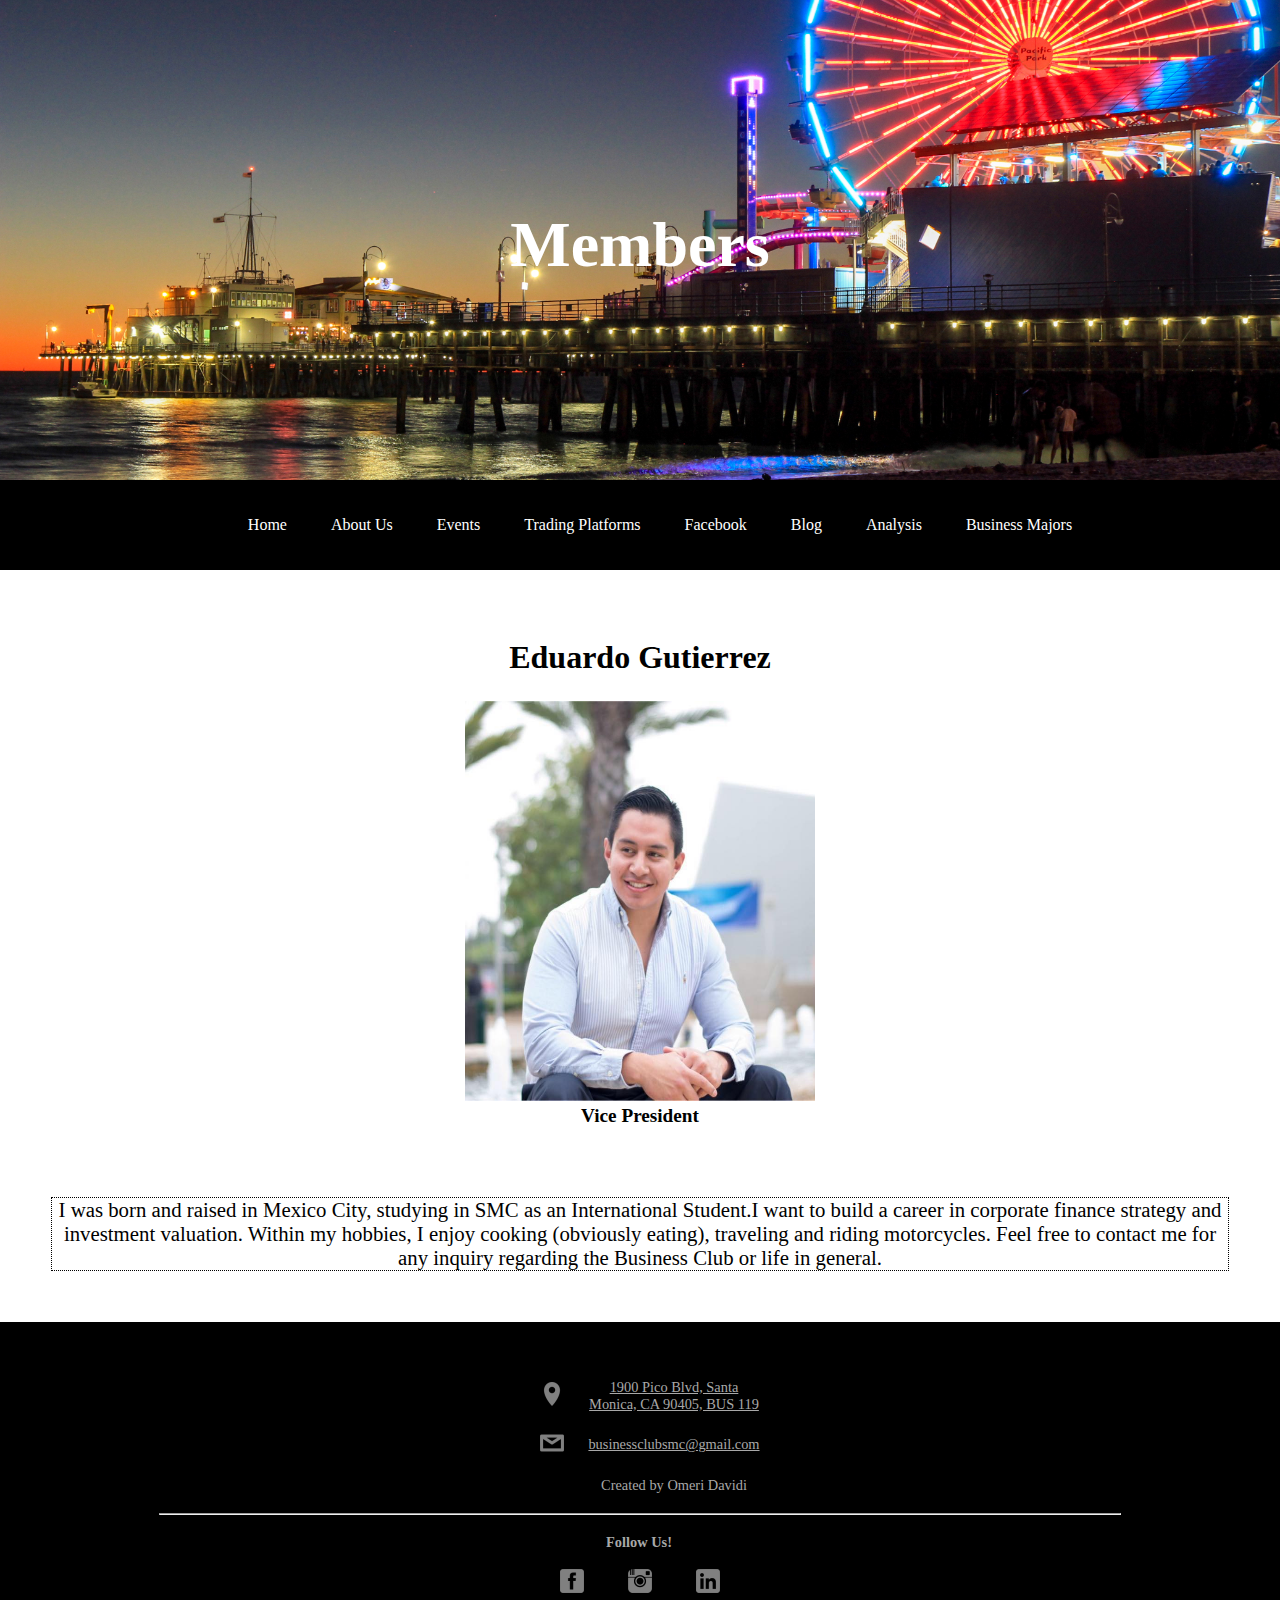
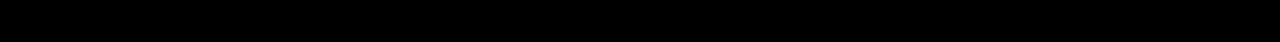
<file: eduardo.html>
<!DOCTYPE html>
<html>
    <head>
        <meta charset="utf-8"
        <meta name="Members" content="Santa Monica College Investment and Entrepreneurship CLub">
        <meta name="viewport" content="width=device-width, initial-scale=1.0">
        <link href="styles.css" type="text/css" rel="stylesheet">
        <title>Eduardo Gutierrez</title>
    </head>
    <body>
        <div class="membergrid">
            <header>
                <h1>Members</h1>
            </header>
            <nav>
                <ul>
                    <a href="index.html"><li>Home</li></a>
                    <a href="about.html"><li>About Us</li></a>
                    <a href="events.html"><li>Events</li></a>
                    <a href="platform.html"><li>Trading Platforms</li></a>
                    <a href="https://www.facebook.com/groups/SMCinvestmentclub/" target="_blank"><li>Facebook</li></a>
                    <a href="blog.html"><li>Blog</li></a>
                    <a href="analysis.html"><li>Analysis</li></a>
                    <a href="starter.html"><li>Business Majors</li></a>
                </ul>
            </nav>
            <div class="team">
                <h1>Eduardo Gutierrez</h1>
                <table>
                    <tr>
                        <td>
                            <img src="pics/eduardo.jpg" height="400px" width="350px">
                            <figcaption>Vice President</figcaption>
                        </td>
                    </tr>
                </table>
                <table>
                    <tr>
                        <td>
                            <p>
                                I was born and raised in Mexico City, studying in SMC as an International Student.I want to build 
                                a career in corporate finance strategy and investment valuation. Within my hobbies, I enjoy cooking 
                                (obviously eating), traveling and riding motorcycles. Feel free to contact me for any inquiry regarding 
                                the Business Club or life in general. 
                            </p>
                        </td>
                    </tr>
                </table>
            </div>
            <footer>
                    <!-- contact info and location for footer-->
                   <table class="contact">
                       <tr>
                           <td>
                               <img src="pics/location.png">
                           </td>
                           <td>
                               <a href="https://goo.gl/maps/CJdTnSLnde62" target="_blank">1900 Pico Blvd, Santa Monica, CA 90405, BUS 119</a>
                           </td>
                       </tr>
                       <tr>
                           <td>
                               <img src="pics/email.png">
                           </td>
                           <td>
                                <a href="mailto:businessclubsmc@gmail.com">businessclubsmc@gmail.com</a>
                           </td>
                           <tr>
                               <td>
                               </td>
                               <td>
                                   Created by Omeri Davidi
                                </td>
                           </tr>
                       </tr>
                   </table>
                   <hr>
                   <!-- Social Media logos -->
                   <table class="socialmedia">
                       <th colspan="2">Follow Us!</th>
                       <tr>
                           <td>
                               <a href="https://www.facebook.com/groups/SMCinvestmentclub/" target="_blank"><img src="pics/facebook.png"></a>
                           </td>
                           <td>
                               <a href="https://www.instagram.com/smcieclub/?hl=en" target="_blank"><img src="pics/instagram.png"></a>
                           </td>
                           <td>
                               <img src="pics/linkedin.png">
                           </td>
                       </tr>
                   </table>
                </footer>
        </div>
    </body>
</html>
</file>
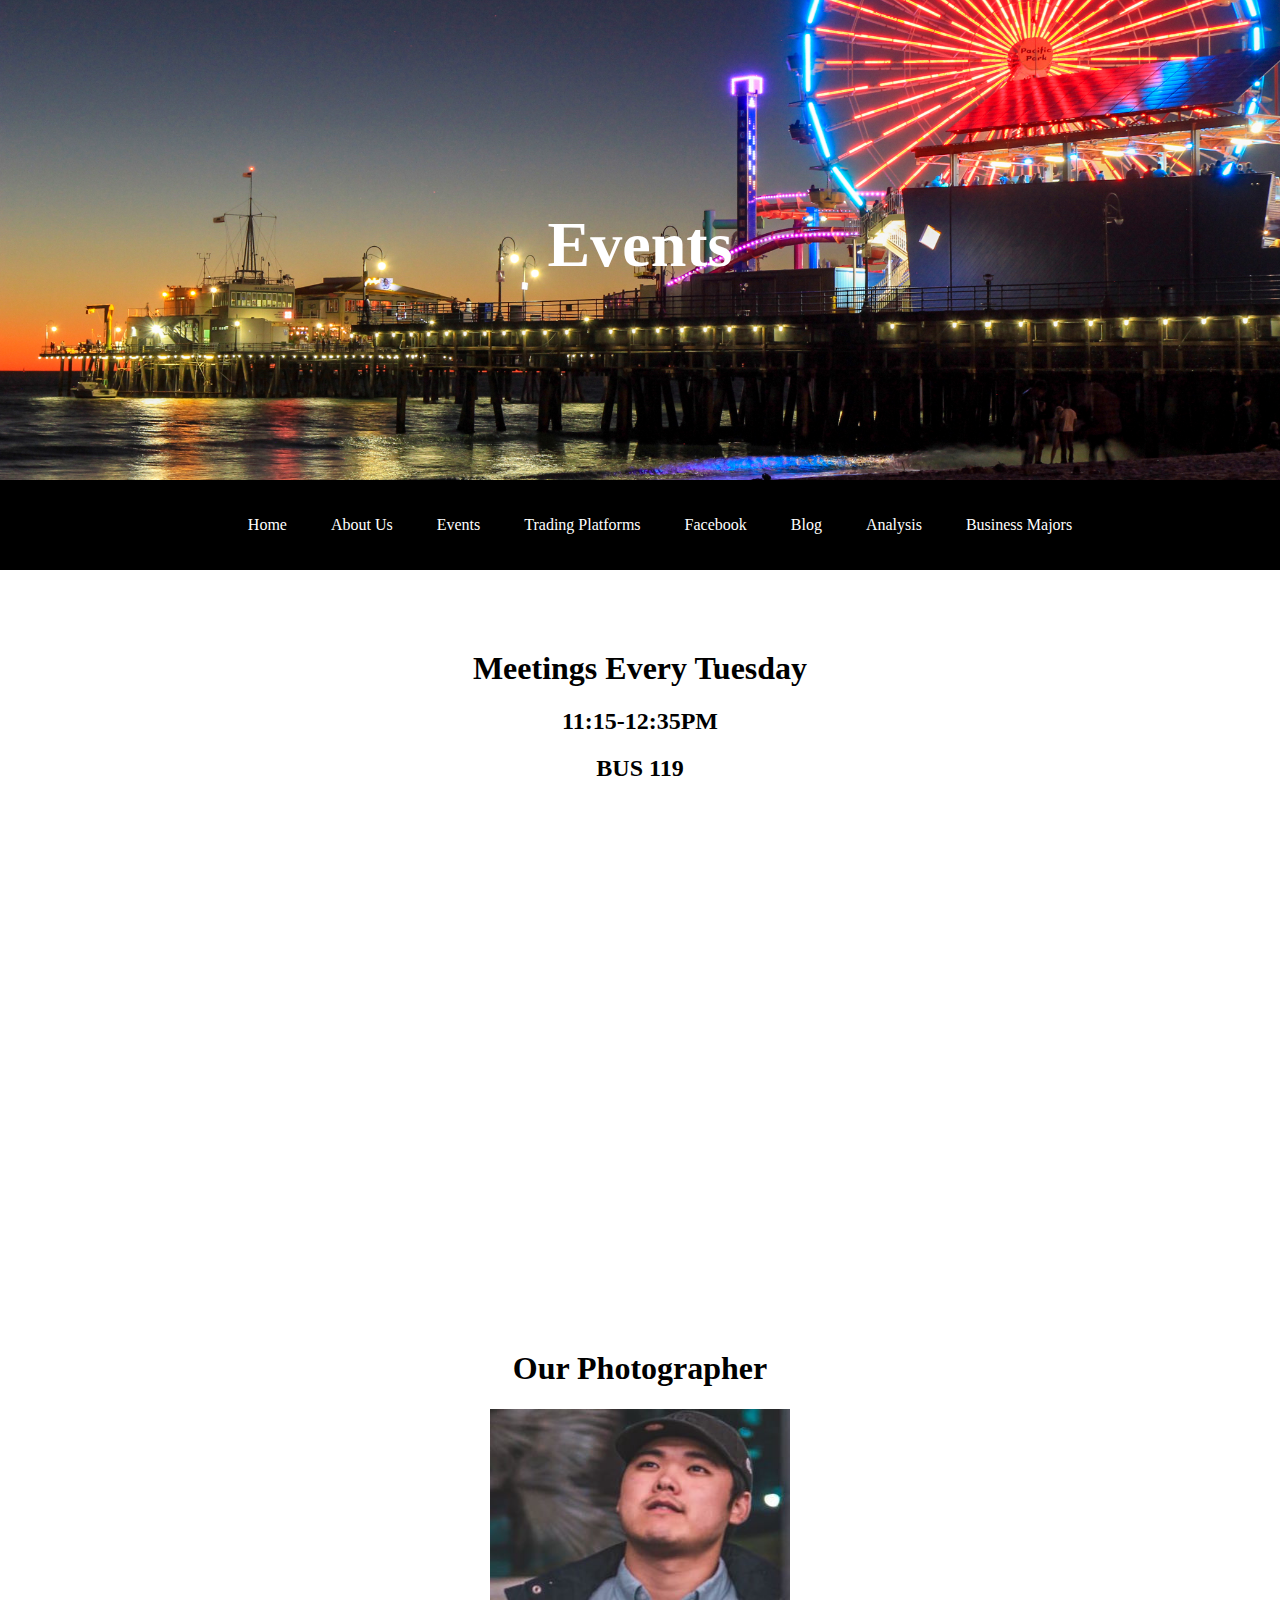
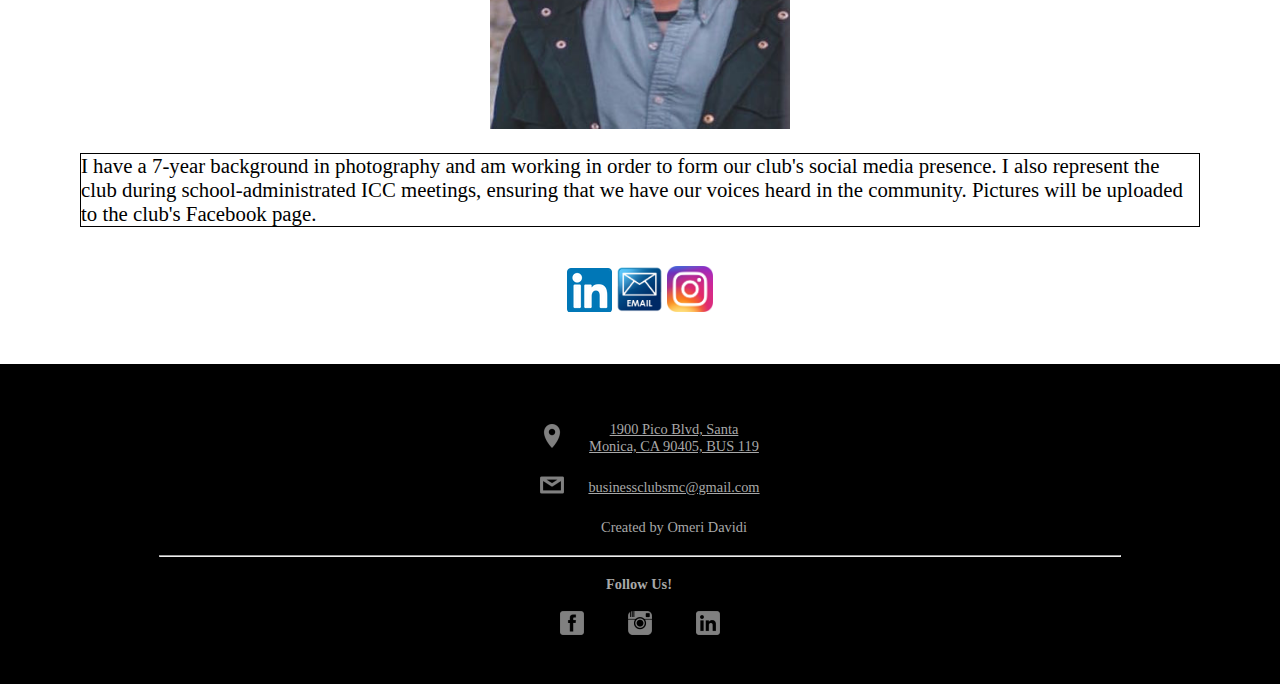
<file: events.html>
<!DOCTYPE html>
<html>
    <head>
        <meta charset="utf-8"
        <meta name="Events" content="Santa Monica College Investment and Entrepreneurship CLub">
        <meta name="viewport" content="width=device-width, initial-scale=1.0">
        <link href="styles.css" type="text/css" rel="stylesheet">
        <title>Events</title>
    </head>
    <body>
        <div class="eventsgrid">
            <header>
                <h1>Events</h1>
            </header>
            <nav>
                <ul>
                    <a href="index.html"><li>Home</li></a>
                    <a href="about.html"><li>About Us</li></a>
                    <li>Events</li>
                    <a href="platform.html"><li>Trading Platforms</li></a>
                    <a href="https://www.facebook.com/groups/SMCinvestmentclub/" target="_blank"><li>Facebook</li></a>
                    <a href="blog.html"><li>Blog</li></a>
                    <a href="analysis.html"><li>Analysis</li></a>
                    <a href="starter.html"><li>Business Majors</li></a>
                </ul>
            </nav>
            <div class="main">
                <h1>Meetings Every Tuesday</h1>
                <h2>11:15-12:35PM</h2>
                <h2>BUS 119</h2>
                <iframe src="https://calendar.google.com/calendar/embed?src=businessclubsmc%40gmail.com&ctz=America%2FLos_Angeles" 
            style="border: 0" frameborder="0" scrolling="no"></iframe>
                <h1>Our Photographer</h1>
                <img src="pics/hoon.jpeg" height="320px" width="300px">
                <p id="hoonbio">I have a 7-year background in photography and am working in order to form our club's 
                social media presence. I also represent the club during school-administrated ICC meetings, 
                ensuring that we have our voices heard in the community. Pictures will be uploaded to the club's Facebook page.</p><br>
                <a href="https://www.linkedin.com/in/hoon-choi-49289615b/" target="_blank"><img src="pics/linkedinicon.png"></a>
                <a href="mailto: choi_yeong_hoon@student.smc.edu"><img src="pics/emailicon.png" height="46px"></a>
                <a href="https://www.instagram.com/hoonchoi213/?hl=en" target="_blank"><img src="pics/insta.png" height="46px"></a><br>
            </div>
            <footer>
                    <!-- contact info and location for footer-->
                   <table class="contact">
                       <tr>
                           <td>
                               <img src="pics/location.png">
                           </td>
                           <td>
                               <a href="https://goo.gl/maps/CJdTnSLnde62" target="_blank">1900 Pico Blvd, Santa Monica, CA 90405, BUS 119</a>
                           </td>
                       </tr>
                       <tr>
                           <td>
                               <img src="pics/email.png">
                           </td>
                           <td>
                                <a href="mailto:businessclubsmc@gmail.com">businessclubsmc@gmail.com</a>
                           </td>
                           <tr>
                               <td>
                               </td>
                               <td>
                                   Created by Omeri Davidi
                                </td>
                           </tr>
                       </tr>
                   </table>
                   <hr>
                   <!-- Social Media logos -->
                   <table class="socialmedia">
                       <th colspan="2">Follow Us!</th>
                       <tr>
                           <td>
                               <a href="https://www.facebook.com/groups/SMCinvestmentclub/" target="_blank"><img src="pics/facebook.png"></a>
                           </td>
                           <td>
                               <a href="https://www.instagram.com/smcieclub/?hl=en" target="_blank"><img src="pics/instagram.png"></a>
                           </td>
                           <td>
                               <img src="pics/linkedin.png">
                           </td>
                       </tr>
                   </table>
                </footer>
        </div>
    </body>
</html>
</file>
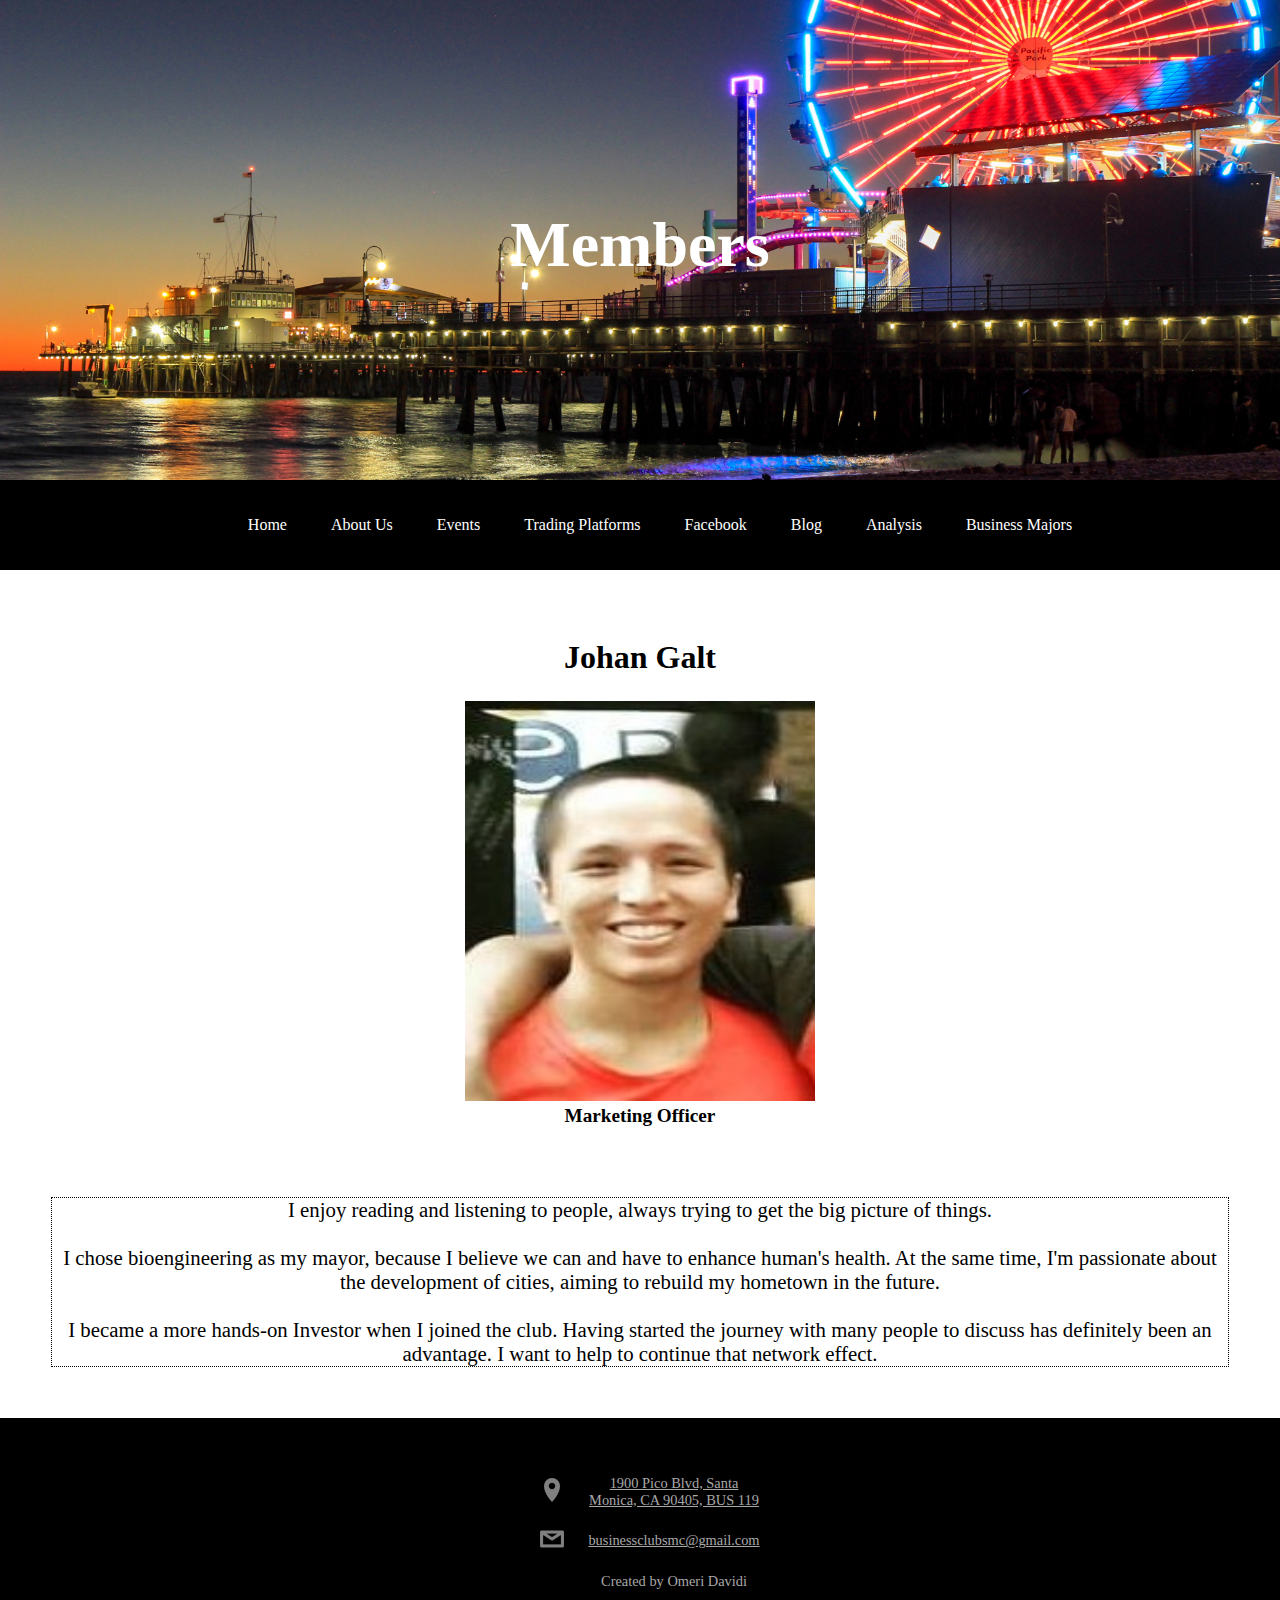
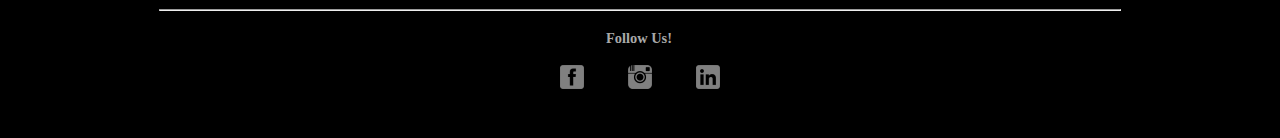
<file: johan.html>
<!DOCTYPE html>
<html>
    <head>
        <meta charset="utf-8"
        <meta name="Members" content="Santa Monica College Investment and Entrepreneurship CLub">
        <meta name="viewport" content="width=device-width, initial-scale=1.0">
        <link href="styles.css" type="text/css" rel="stylesheet">
        <title>Johan Galt</title>
    </head>
    <body>
        <div class="membergrid">
            <header>
                <h1>Members</h1>
            </header>
            <nav>
                <ul>
                    <a href="index.html"><li>Home</li></a>
                    <a href="about.html"><li>About Us</li></a>
                    <a href="events.html"><li>Events</li></a>
                    <a href="platform.html"><li>Trading Platforms</li></a>
                    <a href="https://www.facebook.com/groups/SMCinvestmentclub/" target="_blank"><li>Facebook</li></a>
                    <a href="blog.html"><li>Blog</li></a>
                    <a href="analysis.html"><li>Analysis</li></a>
                    <a href="starter.html"><li>Business Majors</li></a>
                </ul>
            </nav>
            <div class="team">
                <h1>Johan Galt</h1>
                <table>
                    <tr>
                        <td>
                            <img src="pics/johan.jpg" height="400px" width="350px">
                            <figcaption>Marketing Officer</figcaption>
                        </td>
                    </tr>
                </table>
                <table>
                    <tr>
                        <td>
                            <p>
                                I enjoy reading and listening to people, always trying to get the big picture of things. 
                                <br><br>
                                I chose bioengineering as my mayor, because I believe we can and have to enhance human's 
                                health. At the same time, I'm passionate about the development of cities, aiming to rebuild 
                                my hometown in the future.
                                <br><br>
                                I became a more hands-on Investor when I joined the club. Having started the journey with 
                                many people to discuss has definitely been an advantage. I want to help to continue that network effect.
                            </p>
                        </td>
                    </tr>
                </table>
            </div>
            <footer>
                    <!-- contact info and location for footer-->
                   <table class="contact">
                       <tr>
                           <td>
                               <img src="pics/location.png">
                           </td>
                           <td>
                               <a href="https://goo.gl/maps/CJdTnSLnde62" target="_blank">1900 Pico Blvd, Santa Monica, CA 90405, BUS 119</a>
                           </td>
                       </tr>
                       <tr>
                           <td>
                               <img src="pics/email.png">
                           </td>
                           <td>
                                <a href="mailto:businessclubsmc@gmail.com">businessclubsmc@gmail.com</a>
                           </td>
                           <tr>
                               <td>
                               </td>
                               <td>
                                   Created by Omeri Davidi
                                </td>
                           </tr>
                       </tr>
                   </table>
                   <hr>
                   <!-- Social Media logos -->
                   <table class="socialmedia">
                       <th colspan="2">Follow Us!</th>
                       <tr>
                           <td>
                               <a href="https://www.facebook.com/groups/SMCinvestmentclub/" target="_blank"><img src="pics/facebook.png"></a>
                           </td>
                           <td>
                               <a href="https://www.instagram.com/smcieclub/?hl=en" target="_blank"><img src="pics/instagram.png"></a>
                           </td>
                           <td>
                               <img src="pics/linkedin.png">
                           </td>
                       </tr>
                   </table>
                </footer>
        </div>
    </body>
</html>
</file>
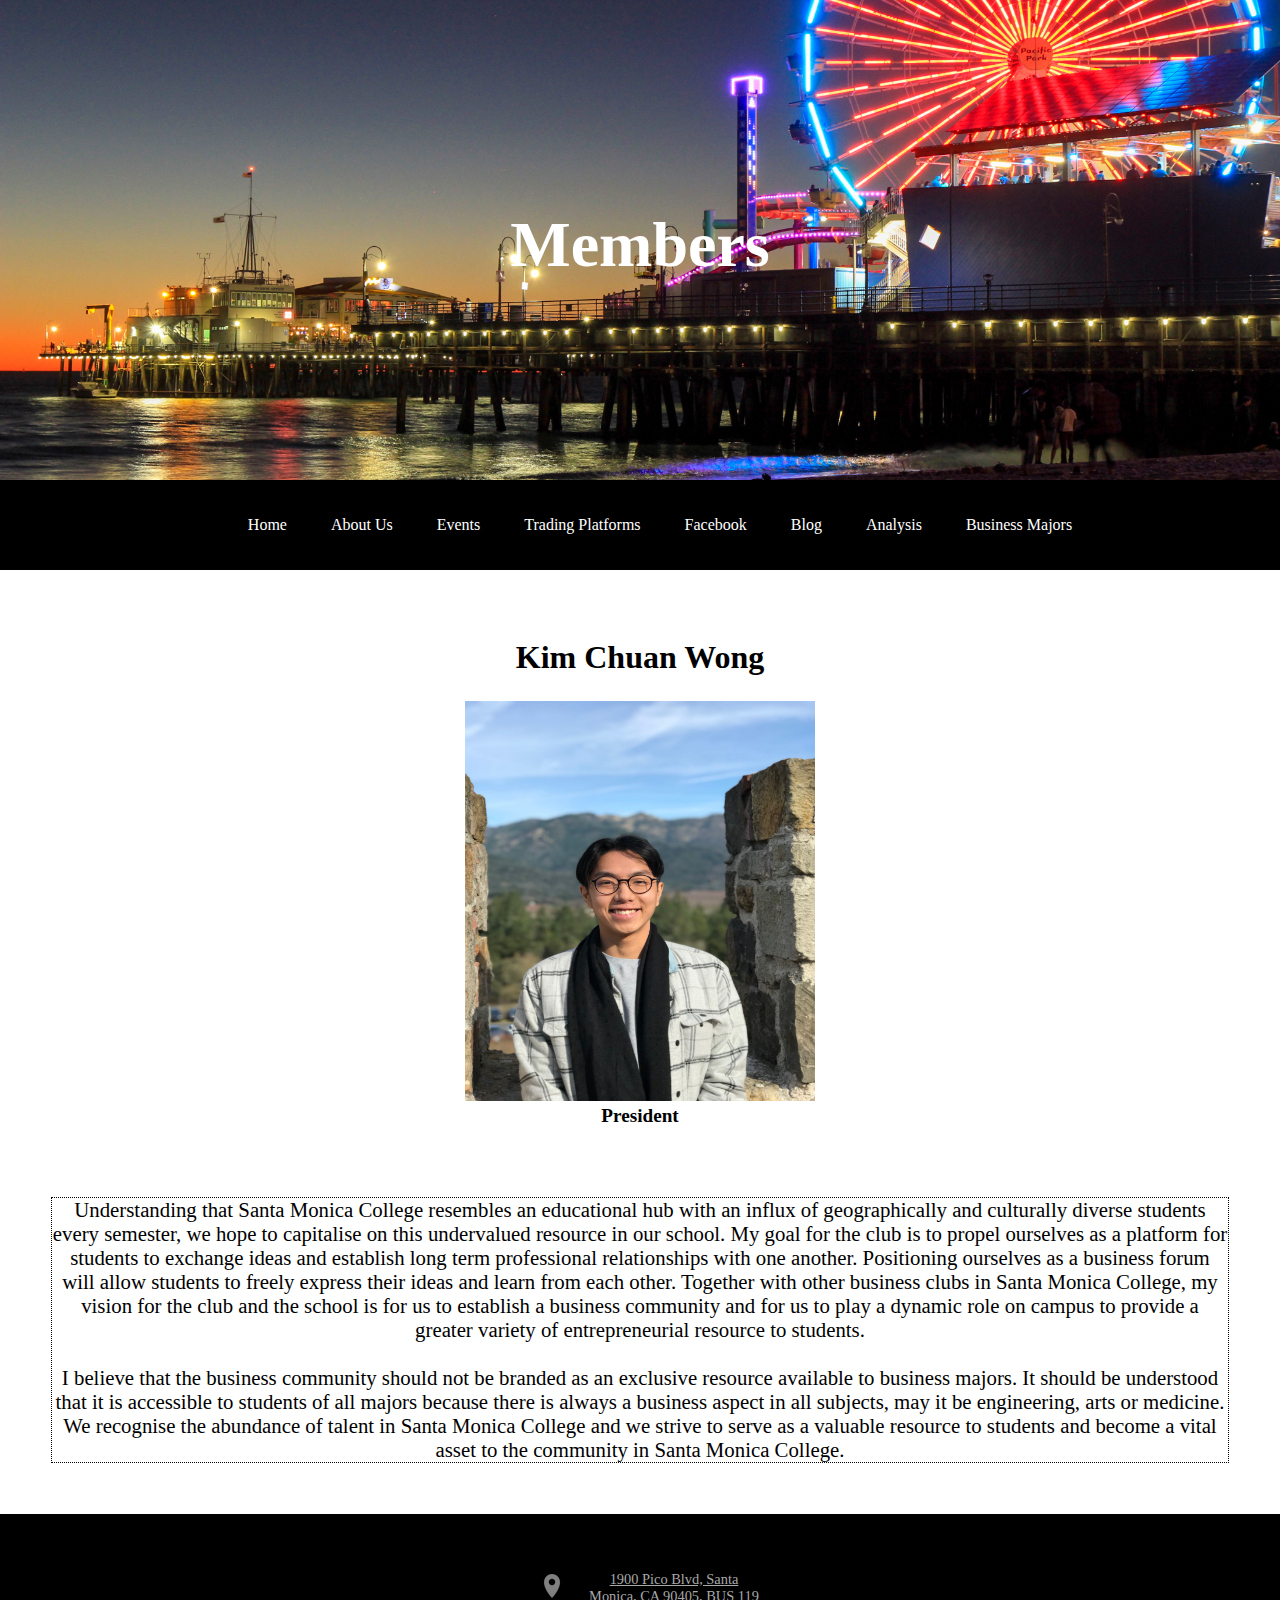
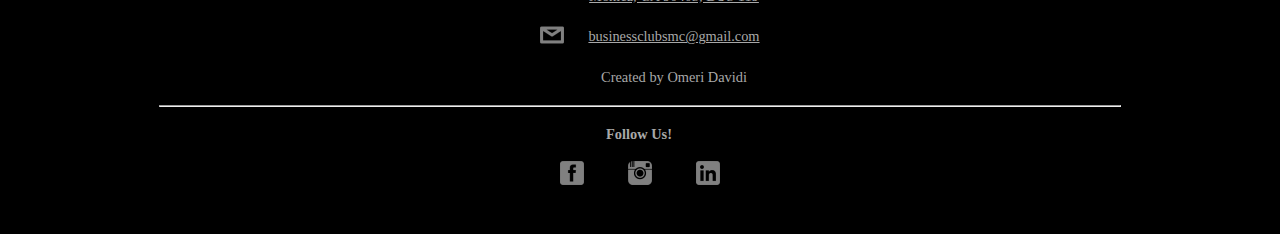
<file: kim.html>
<!DOCTYPE html>
<html>
    <head>
        <meta charset="utf-8"
        <meta name="Members" content="Santa Monica College Investment and Entrepreneurship CLub">
        <meta name="viewport" content="width=device-width, initial-scale=1.0">
        <link href="styles.css" type="text/css" rel="stylesheet">
        <title>Kim Chuan Wong</title>
    </head>
    <body>
        <div class="membergrid">
            <header>
                <h1>Members</h1>
            </header>
            <nav>
                <ul>
                    <a href="index.html"><li>Home</li></a>
                    <a href="about.html"><li>About Us</li></a>
                    <a href="events.html"><li>Events</li></a>
                    <a href="platform.html"><li>Trading Platforms</li></a>
                    <a href="https://www.facebook.com/groups/SMCinvestmentclub/" target="_blank"><li>Facebook</li></a>
                    <a href="blog.html"><li>Blog</li></a>
                    <a href="analysis.html"><li>Analysis</li></a>
                    <a href="starter.html"><li>Business Majors</li></a>
                </ul>
            </nav>
            <div class="team">
                <h1>Kim Chuan Wong</h1>
                <table>
                    <tr>
                        <td>
                            <img src="pics/kim.jpeg" height="400px" width="350px">
                            <figcaption>President</figcaption>
                        </td>
                    </tr>
                </table>
                <table>
                    <tr>
                        <td>
                            <p>
                                Understanding that Santa Monica College resembles an educational hub with an influx of geographically 
                                and culturally diverse students every semester, we hope to capitalise on this undervalued resource in our 
                                school. My goal for the club is to propel ourselves as a platform for students to exchange ideas and 
                                establish long term professional relationships with one another. Positioning ourselves as a business 
                                forum will allow students to freely express their ideas and learn from each other. Together with other 
                                business clubs in Santa Monica College, my vision for the club and the school is for us to establish a 
                                business community and for us to play a dynamic role on campus to provide a greater variety of 
                                entrepreneurial resource to students.
                                <br><br>
                                I believe that the business community should not be branded as an exclusive resource available to business 
                                majors. It should be understood that it is accessible to students of all majors because there is always a 
                                business aspect in all subjects, may it be engineering, arts or medicine. We recognise the abundance of 
                                talent in Santa Monica College and we strive to serve as a valuable resource to students and become a vital 
                                asset to the community in Santa Monica College.
                            </p>
                        </td>
                    </tr>
                </table>
            </div>
            <footer>
                    <!-- contact info and location for footer-->
                   <table class="contact">
                       <tr>
                           <td>
                               <img src="pics/location.png">
                           </td>
                           <td>
                               <a href="https://goo.gl/maps/CJdTnSLnde62" target="_blank">1900 Pico Blvd, Santa Monica, CA 90405, BUS 119</a>
                           </td>
                       </tr>
                       <tr>
                           <td>
                               <img src="pics/email.png">
                           </td>
                           <td>
                                <a href="mailto:businessclubsmc@gmail.com">businessclubsmc@gmail.com</a>
                           </td>
                           <tr>
                               <td>
                               </td>
                               <td>
                                   Created by Omeri Davidi
                                </td>
                           </tr>
                       </tr>
                   </table>
                   <hr>
                   <!-- Social Media logos -->
                   <table class="socialmedia">
                       <th colspan="2">Follow Us!</th>
                       <tr>
                           <td>
                               <a href="https://www.facebook.com/groups/SMCinvestmentclub/" target="_blank"><img src="pics/facebook.png"></a>
                           </td>
                           <td>
                               <a href="https://www.instagram.com/smcieclub/?hl=en" target="_blank"><img src="pics/instagram.png"></a>
                           </td>
                           <td>
                               <img src="pics/linkedin.png">
                           </td>
                       </tr>
                   </table>
                </footer>
        </div>
    </body>
</html>
</file>
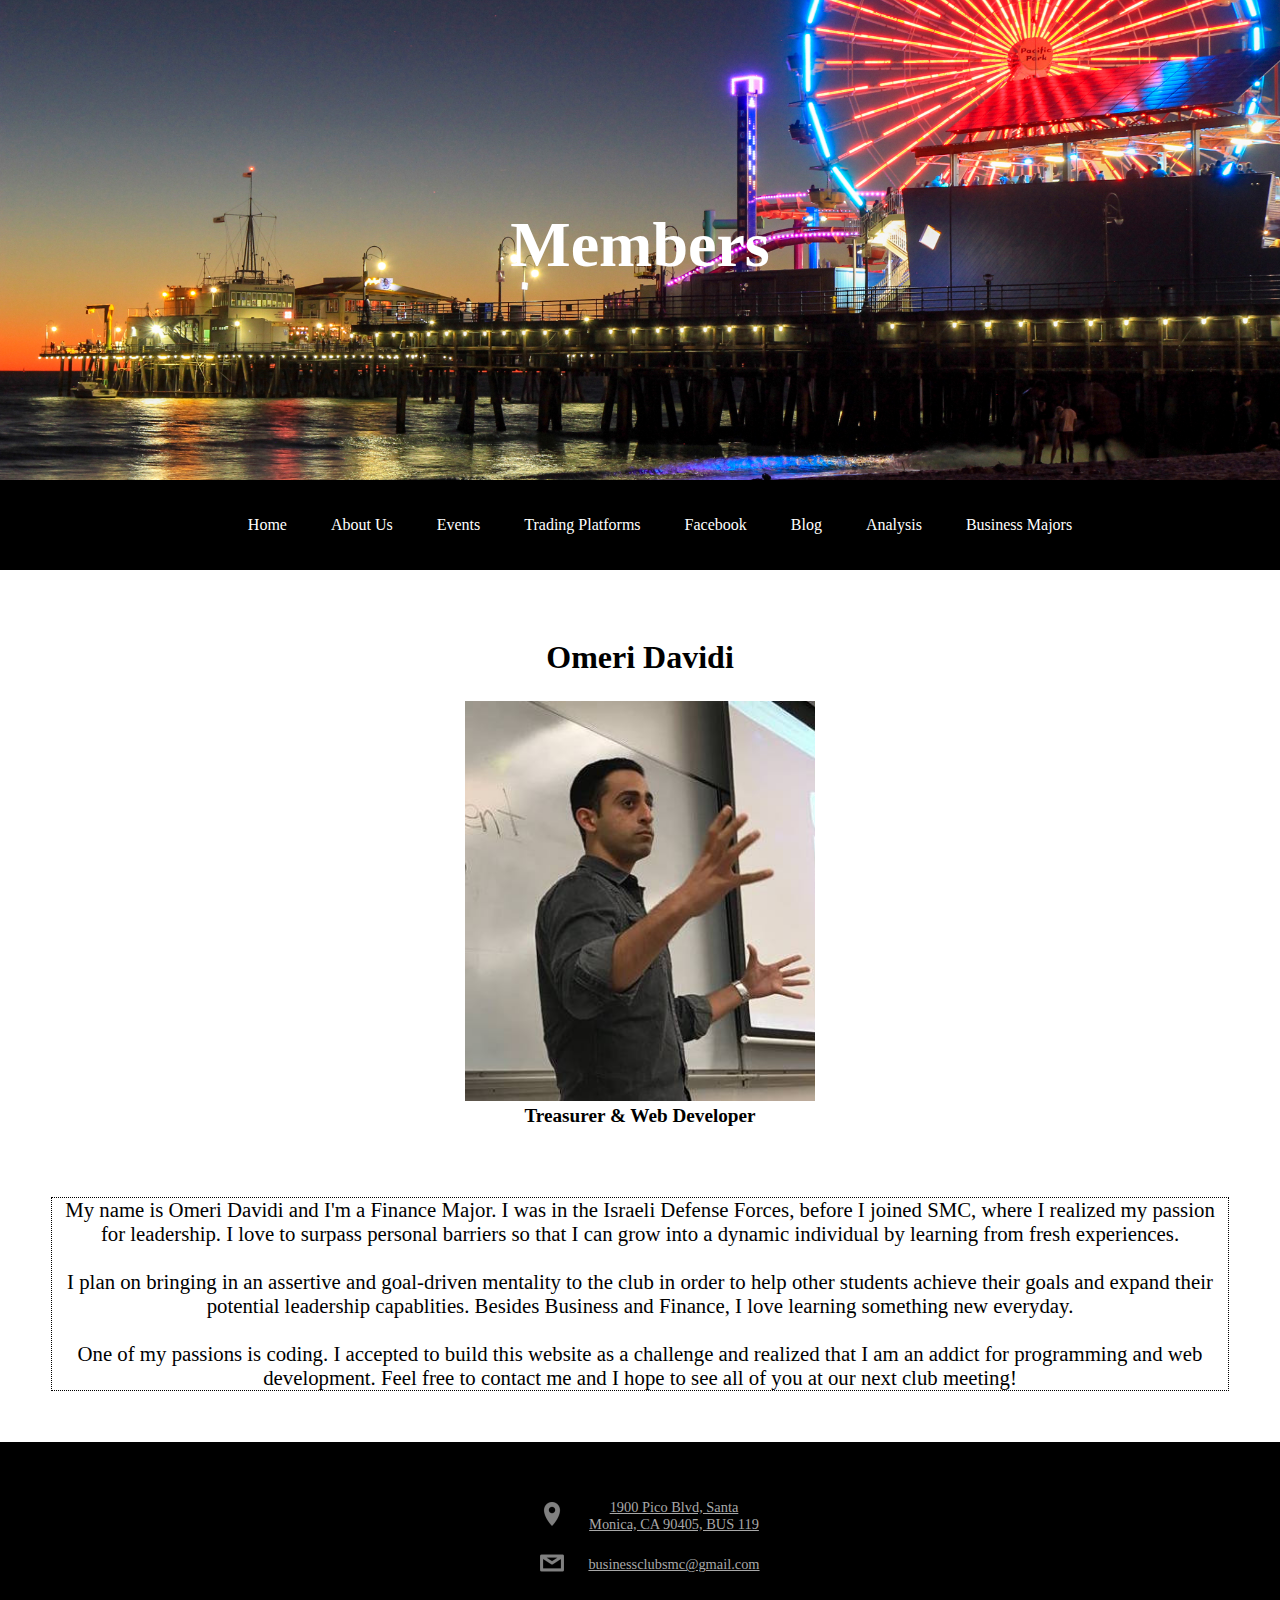
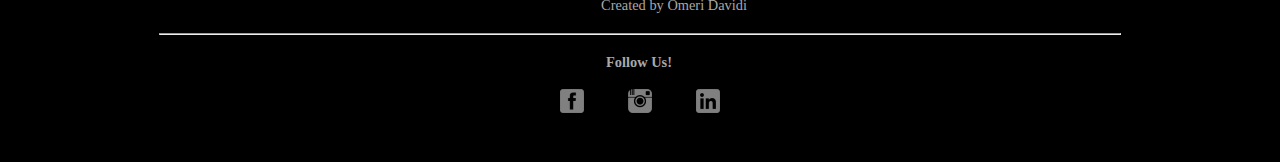
<file: omeri.html>
<!DOCTYPE html>
<html>
    <head>
        <meta charset="utf-8"
        <meta name="Members" content="Santa Monica College Investment and Entrepreneurship CLub">
        <meta name="viewport" content="width=device-width, initial-scale=1.0">
        <link href="styles.css" type="text/css" rel="stylesheet">
        <title>Omeri Davidi</title>
    </head>
    <body>
        <div class="membergrid">
            <header>
                <h1>Members</h1>
            </header>
            <nav>
                <ul>
                    <a href="index.html"><li>Home</li></a>
                    <a href="about.html"><li>About Us</li></a>
                    <a href="events.html"><li>Events</li></a>
                    <a href="platform.html"><li>Trading Platforms</li></a>
                    <a href="https://www.facebook.com/groups/SMCinvestmentclub/" target="_blank"><li>Facebook</li></a>
                    <a href="blog.html"><li>Blog</li></a>
                    <a href="analysis.html"><li>Analysis</li></a>
                    <a href="starter.html"><li>Business Majors</li></a>
                </ul>
            </nav>
            <div class="team">
                <h1>Omeri Davidi</h1>
                <table>
                    <tr>
                        <td>
                            <img src="pics/omeri.jpg" height="400px" width="350px">
                            <figcaption>Treasurer & Web Developer</figcaption>
                        </td>
                    </tr>
                </table>
                <table>
                    <tr>
                        <td>
                            <p>
                                My name is Omeri Davidi and I'm a Finance Major. I was in the Israeli Defense Forces, 
                                before I joined SMC, where I realized my passion for leadership. I love to surpass personal 
                                barriers so that I can grow into a dynamic individual by learning from fresh experiences. 
	    				        <br><br>
                                I plan on bringing in an assertive and goal-driven mentality to the club in order to 
                                help other students achieve their goals and expand their potential leadership capablities. 
                                Besides Business and Finance, I love learning something new everyday.
	    				        <br><br>
                                One of my passions is coding. I accepted to build this website as a challenge and realized 
                                that I am an addict for programming and web development. Feel free to contact me and I hope 
                                to see all of you at our next club meeting!
                            </p>
                        </td>
                    </tr>
                </table>
            </div>
            <footer>
                    <!-- contact info and location for footer-->
                   <table class="contact">
                       <tr>
                           <td>
                               <img src="pics/location.png">
                           </td>
                           <td>
                               <a href="https://goo.gl/maps/CJdTnSLnde62" target="_blank">1900 Pico Blvd, Santa Monica, CA 90405, BUS 119</a>
                           </td>
                       </tr>
                       <tr>
                           <td>
                               <img src="pics/email.png">
                           </td>
                           <td>
                                <a href="mailto:businessclubsmc@gmail.com">businessclubsmc@gmail.com</a>
                           </td>
                           <tr>
                               <td>
                               </td>
                               <td>
                                   Created by Omeri Davidi
                                </td>
                           </tr>
                       </tr>
                   </table>
                   <hr>
                   <!-- Social Media logos -->
                   <table class="socialmedia">
                       <th colspan="2">Follow Us!</th>
                       <tr>
                           <td>
                               <a href="https://www.facebook.com/groups/SMCinvestmentclub/" target="_blank"><img src="pics/facebook.png"></a>
                           </td>
                           <td>
                               <a href="https://www.instagram.com/smcieclub/?hl=en" target="_blank"><img src="pics/instagram.png"></a>
                           </td>
                           <td>
                               <img src="pics/linkedin.png">
                           </td>
                       </tr>
                   </table>
                </footer>
        </div>
    </body>
</html>
</file>
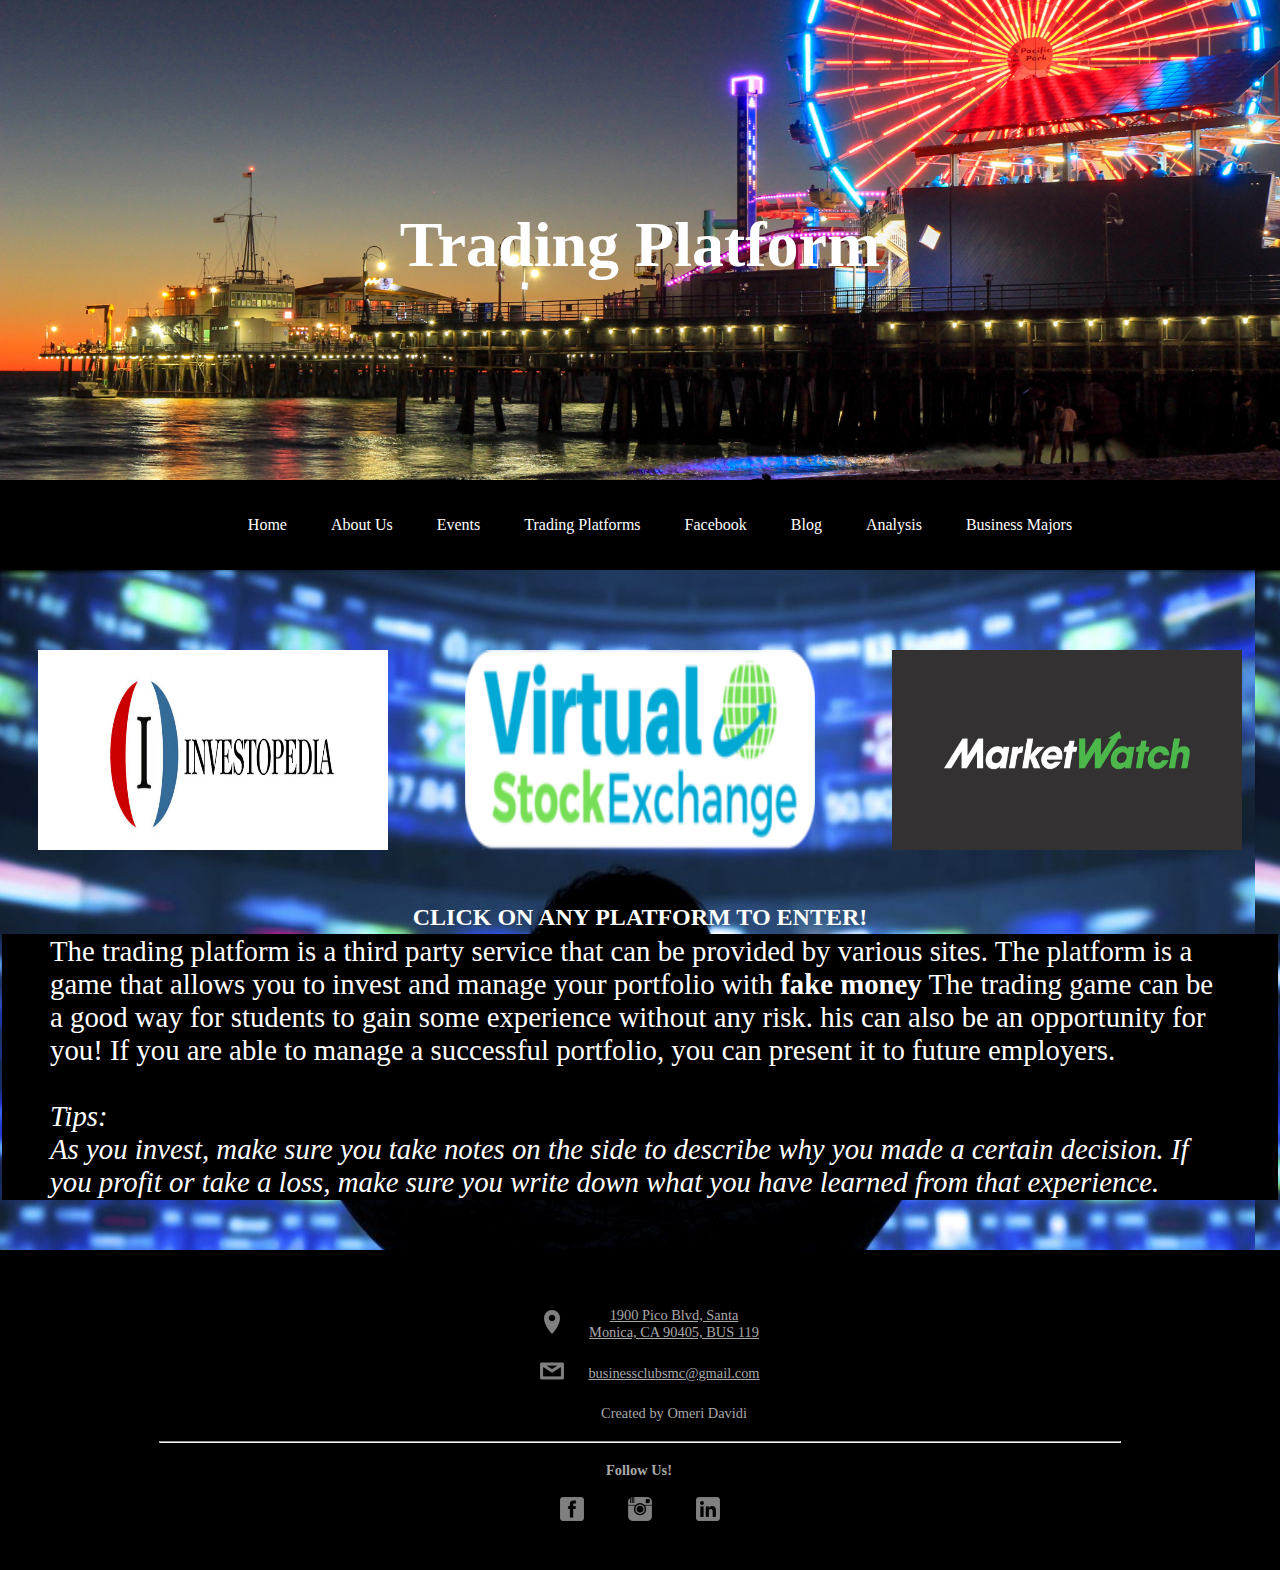
<file: platform.html>
<!DOCTYPE html>
<html>
    <head>
        <meta charset="utf-8"
        <meta name="Trading Platform" content="Santa Monica College Investment and Entrepreneurship CLub">
        <meta name="viewport" content="width=device-width, initial-scale=1.0">
        <link href="styles.css" type="text/css" rel="stylesheet">
        <title>Trading Platform</title>
    </head>
    <body>
        <div class="platformgrid">
            <header>
                <h1>Trading Platform</h1>
            </header>
            <nav>
                <ul>
                    <a href="index.html"><li>Home</li></a>
                    <a href="about.html"><li>About Us</li></a>
                    <a href="events.html"><li>Events</li></a>
                    <li>Trading Platforms</li>
                    <a href="https://www.facebook.com/groups/SMCinvestmentclub/" target="_blank"><li>Facebook</li></a>
                    <a href="blog.html"><li>Blog</li></a>
                    <a href="analysis.html"><li>Analysis</li></a>
                    <a href="starter.html"><li>Business Majors</li></a>
                </ul>
            </nav>
            <div class="trading">
                <a href="https://www.investopedia.com/simulator/" target="_blank" id="trade"><img src="pics/investopedialogo.jpg" width="350" height="200"></a><br><br>
                <a href="http://www.virtual-stock-exchange.com" target="_blank" id="trade"><img src="pics/virtual.png" width="350" height="200"></a><br><br>
                <a href="https://www.marketwatch.com/game/" target="_blank" id="trade"><img src="pics/marketwatch.png" width="350" height="200"></a>
                <table>
                    <th>CLICK ON ANY PLATFORM TO ENTER!</th>
                        <tr>
                            <td>
                                The trading platform is a third party service that can be provided by various sites. 
                                The platform is a game that allows you to invest and manage your portfolio with <strong>fake money</strong>
                                The trading game can be a good way for students to gain some experience without any risk. 
                                his can also be an opportunity for you! If you are able to manage a successful portfolio, you 
                                can present it to future employers.<br><br>
                                <em>Tips:<br>
                                As you invest, make sure you take notes on the side to describe why you made a certain decision.
                                If you profit or take a loss, make sure you write down what you have learned from that experience.</em>
                            </td>
                        </tr>
                </table>
            </div>
            <footer>
                    <!-- contact info and location for footer-->
                   <table class="contact">
                       <tr>
                           <td>
                               <img src="pics/location.png">
                           </td>
                           <td>
                               <a href="https://goo.gl/maps/CJdTnSLnde62" target="_blank">1900 Pico Blvd, Santa Monica, CA 90405, BUS 119</a>
                           </td>
                       </tr>
                       <tr>
                           <td>
                               <img src="pics/email.png">
                           </td>
                           <td>
                                <a href="mailto:businessclubsmc@gmail.com">businessclubsmc@gmail.com</a>
                           </td>
                           <tr>
                               <td>
                               </td>
                               <td>
                                   Created by Omeri Davidi
                                </td>
                           </tr>
                       </tr>
                   </table>
                   <hr>
                   <!-- Social Media logos -->
                   <table class="socialmedia">
                       <th colspan="2">Follow Us!</th>
                       <tr>
                           <td>
                               <a href="https://www.facebook.com/groups/SMCinvestmentclub/" target="_blank"><img src="pics/facebook.png"></a>
                           </td>
                           <td>
                               <a href="https://www.instagram.com/smcieclub/?hl=en" target="_blank"><img src="pics/instagram.png"></a>
                           </td>
                           <td>
                               <img src="pics/linkedin.png">
                           </td>
                       </tr>
                   </table>
                </footer>
        </div>
    </body>
</html>
</file>
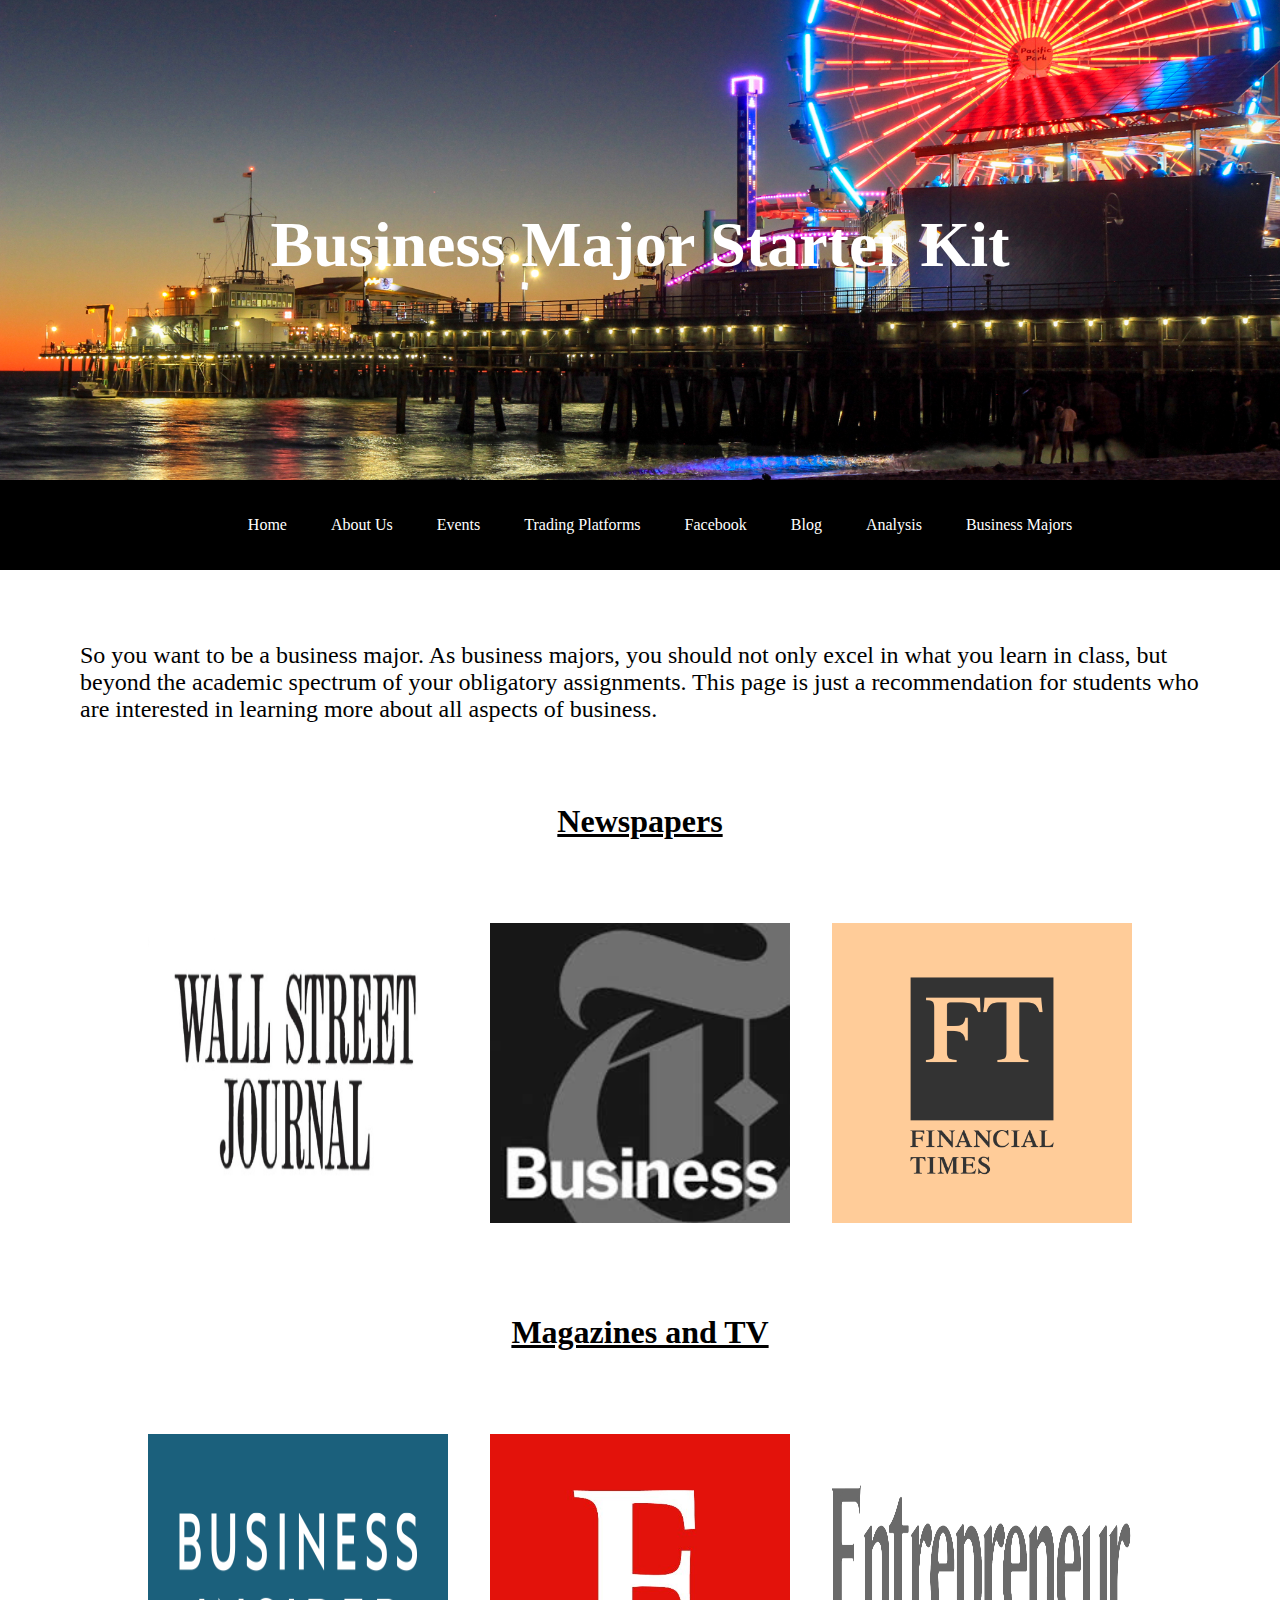
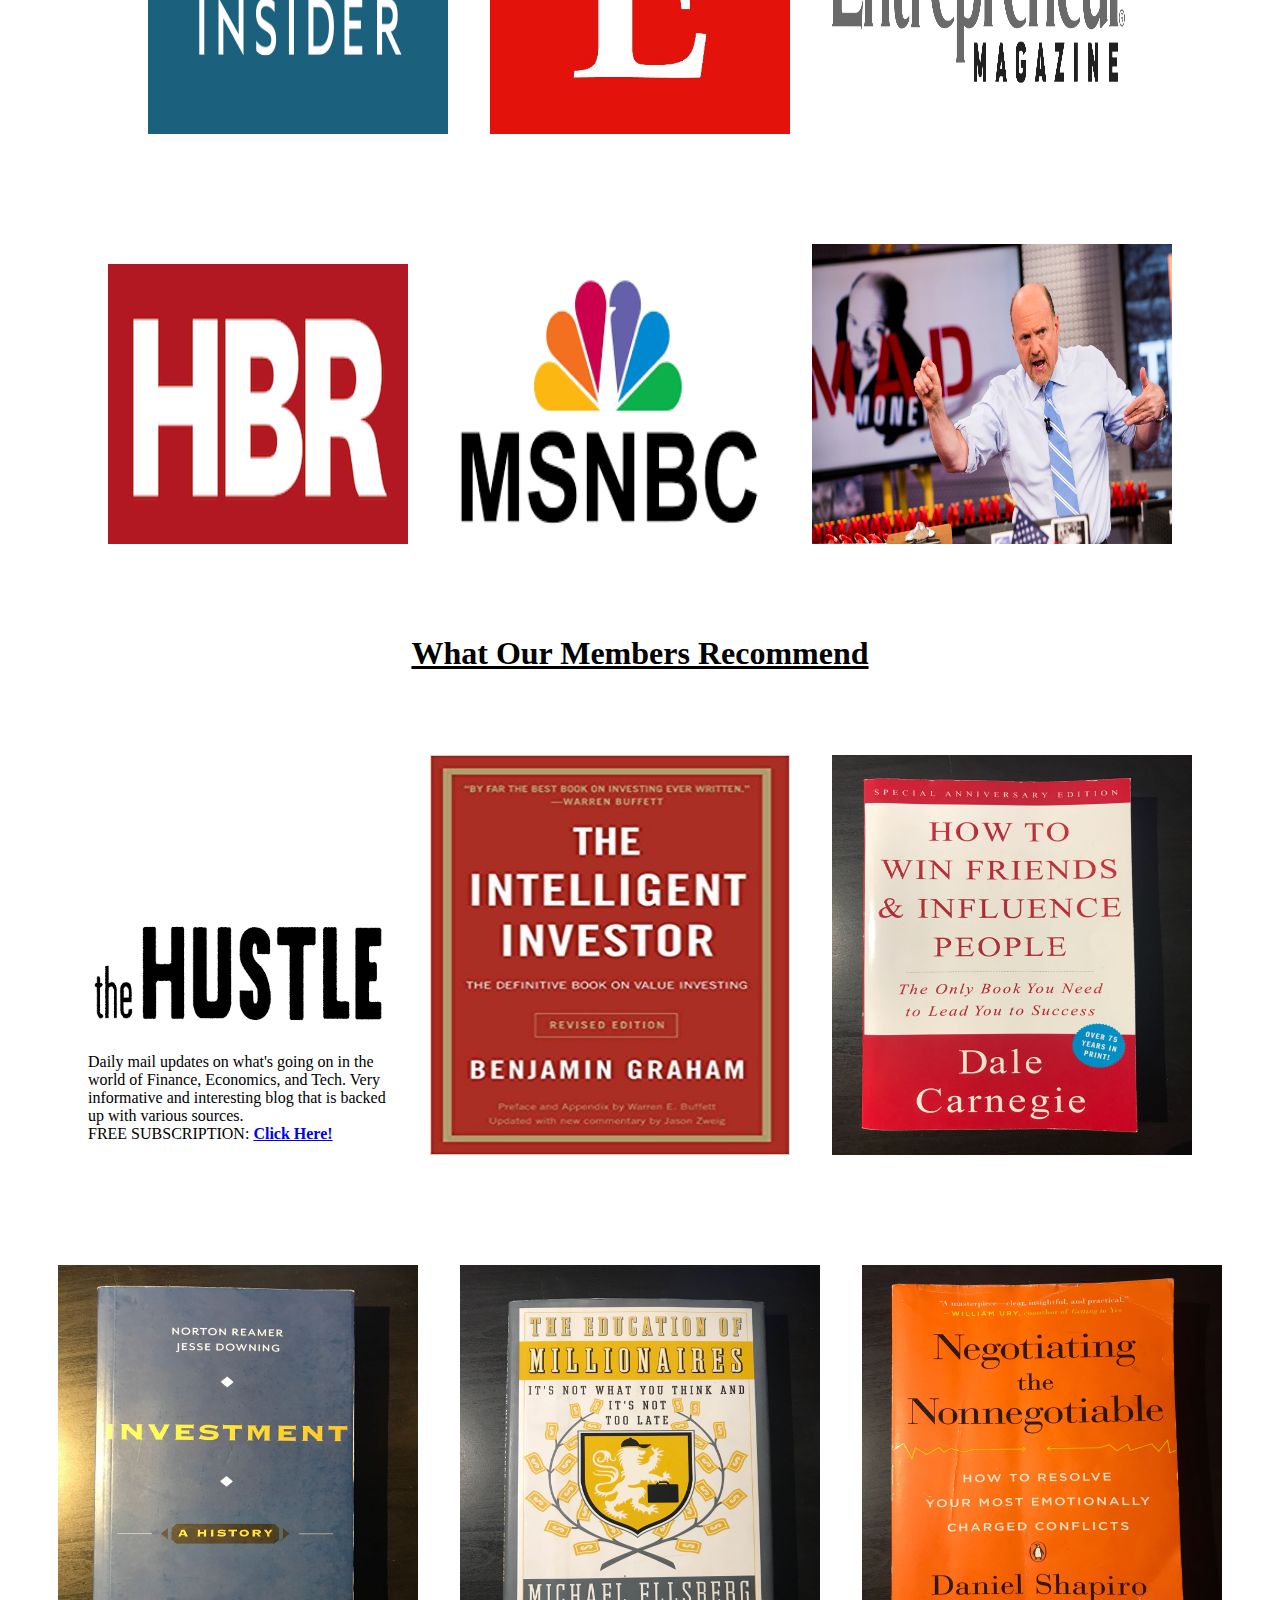
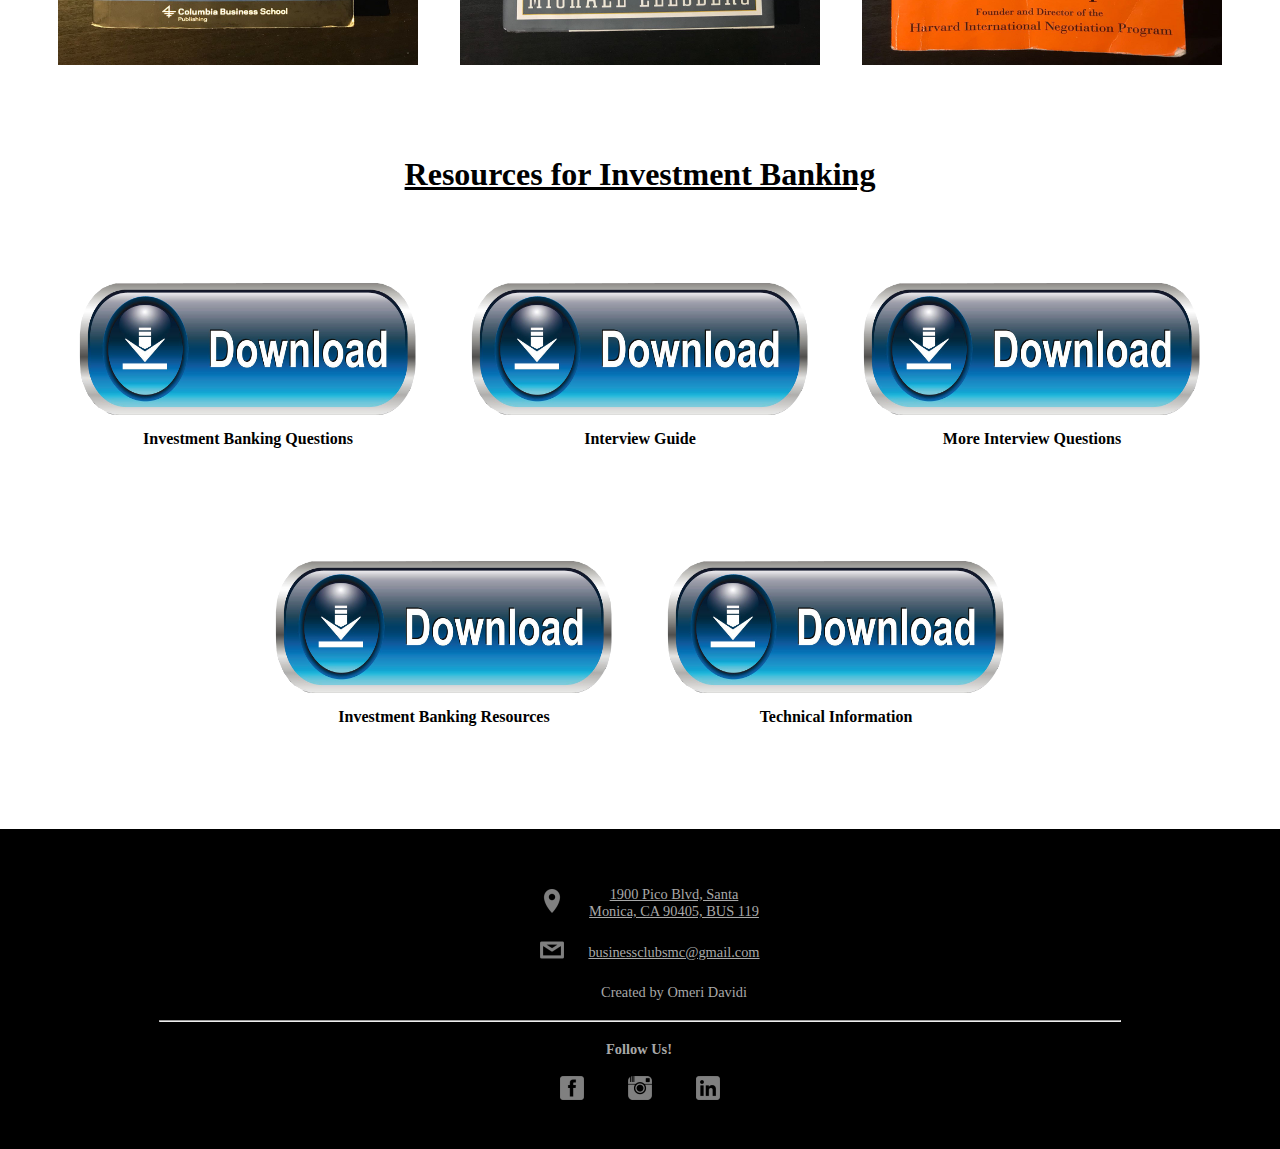
<file: starter.html>
<!DOCTYPE html>
<html>
    <head>
        <meta charset="utf-8"
        <meta name="Business Major Starter Kit" content="Santa Monica College Investment and Entrepreneurship CLub">
        <meta name="viewport" content="width=device-width, initial-scale=1.0">
        <link href="styles.css" type="text/css" rel="stylesheet">
        <title>Business Major Starter Kit</title>
    </head>
    <body>
        <div class="startergrid">
            <header>
                <h1>Business Major Starter Kit</h1>
            </header>
            <nav>
                <ul>
                    <a href="index.html"><li>Home</li></a>
                    <a href="about.html"><li>About Us</li></a>
                    <a href="events.html"><li>Events</li></a>
                    <a href="platform.html"><li>Trading Platforms</li></a>
                    <a href="https://www.facebook.com/groups/SMCinvestmentclub/" target="_blank"><li>Facebook</li></a>
                    <a href="blog.html"><li>Blog</li></a>
                    <a href="analysis.html"><li>Analysis</li></a>
                    <li>Business Majors</li>
                </ul>
            </nav>
            <div class="reading">
                <p id="read">So you want to be a business major. As business majors, you should not only excel in what you learn in class, 
                but beyond the academic spectrum of your obligatory assignments. This page is just a recommendation for students 
                who are interested in learning more about all aspects of business.
                </p>
                <h1>Newspapers</h1>
                <table>
                    <tr>
                        <td>
                            <img src="pics/wsj.jpg" height="300px" width="300px">
                        </td>
                    </tr>
                </table>
                <table>
                    <tr>
                        <td>
                            <img src="pics/nytimes.jpg" height="300px" width="300px">
                        </td>
                    </tr>
                </table>
                <table>
                    <tr>
                        <td>
                            <img src="pics/financial.png" height="300px" width="300px">
                        </td>
                    </tr>
                </table>
                <h1>Magazines and TV</h1>
                <table>
                    <tr>
                        <td>
                            <img src="pics/insider.png" height="300px" width="300px">
                        </td>
                    </tr>
                </table>
                <table>
                    <tr>
                        <td>
                            <img src="pics/economist.jpg" height="300px" width="300px">   
                        </td>
                    </tr>
                </table>
                <table>
                    <tr>
                        <td>
                            <img src="pics/entrepreneur.jpg" height="300px" width="300px">
                        </td>
                    </tr>
                </table>
                <table>
                    <tr>
                        <td>
                            <img src="pics/hbr.png" height="280px" width="300px">
                        </td>
                    </tr>
                </table>
                <table>
                    <tr>
                        <td>
                            <img src="pics/msnbc.png" height="280px" width="320px">
                        </td>
                    </tr>
                </table>
                <table>
                    <tr>
                        <td>
                            <img src="pics/madmoney.jpg" height="300px" width="360px"> 
                        </td>
                    </tr>
                </table>
                <h1>What Our Members Recommend</h1>
                    <table>
                        <tr>
                            <td>
                                <img src="pics/hustle.png" height="111px" width="300px">
                            </td>
                        </tr>
                        <tr>
                            <td>
                                <p id="adjust">
                                    Daily mail updates on what's going on in the world of Finance, Economics, and Tech. Very informative and interesting blog that is backed up with various sources.
                                    <br>
                                   FREE SUBSCRIPTION: <a href="https://thehustle.co" target="_blank"><strong>Click Here!</strong></a>
                                </p>
                            </td>
                        </tr>
                    </table>
                    <table>
                        <tr>
                            <td>
                                <img src="pics/investor.jpg" height="400px" width="360px">
                            </td>
                        </tr>
                    </table>
                    <table>
                        <tr>
                            <td>
                                <img src="pics/influence.jpeg" height="400px" width="360px">
                            </td>
                        </tr>
                    </table>
                    <table>
                        <tr>
                            <td>
                                <img src="pics/investment.jpeg" height="400px" width="360px">  
                            </td>
                        </tr>
                    </table>
                    <table>
                        <tr>
                            <td>
                                <img src="pics/millionaires.jpeg" height="400px" width="360px">
                            </td>
                        </tr>
                    </table>
                    <table>
                        <tr>
                            <td>
                                <img src="pics/negotiating.jpeg" height="400px" width="360px">
                            </td>
                        </tr>
                    </table>
                    <h1>Resources for Investment Banking</h1>
                    <table>
                        <tr>
                            <td>
                                <a href="pics/wallstreetguide.pdf" target="_blank" id="resource"><img src="pics/downloadicon.png" height="150px" width="350px"></a>
                                <figcaption>Investment Banking Questions</figcaption>
                            </td>
                        </tr>
                    </table>
                    <table>
                        <tr>
                            <td>
                                <a href="pics/interview.pdf" target="_blank" id="resource"><img src="pics/downloadicon.png" height="150px" width="350px"></a>
                                <figcaption>Interview Guide</figcaption>
                            </td>
                        </tr>
                    </table>
                    <table>
                        <tr>
                            <td>
                                <a href="pics/interview2.pdf" target="_blank" id="resource"><img src="pics/downloadicon.png" height="150px" width="350px"></a>
                                <figcaption>More Interview Questions</figcaption>
                            </td>
                        </tr>
                    </table>
                    <table>
                        <tr>
                            <td>
                                <a href="pics/banking.pdf" target="_blank" id="resource"><img src="pics/downloadicon.png" height="150px" width="350px"></a>
                                <figcaption>Investment Banking Resources</figcaption>
                            </td>
                        </tr>
                    </table>
                    <table>
                        <tr>
                            <td>
                                <a href="pics/technical.pdf" target="_blank" id="resource"><img src="pics/downloadicon.png" height="150px" width="350px"></a>
                                <figcaption>Technical Information</figcaption>
                            </td>
                        </tr>
                    </table>
            </div>
            <footer>
                    <!-- contact info and location for footer-->
                   <table class="contact">
                       <tr>
                           <td>
                               <img src="pics/location.png">
                           </td>
                           <td>
                               <a href="https://goo.gl/maps/CJdTnSLnde62" target="_blank">1900 Pico Blvd, Santa Monica, CA 90405, BUS 119</a>
                           </td>
                       </tr>
                       <tr>
                           <td>
                               <img src="pics/email.png">
                           </td>
                           <td>
                                <a href="mailto:businessclubsmc@gmail.com">businessclubsmc@gmail.com</a>
                           </td>
                           <tr>
                               <td>
                               </td>
                               <td>
                                   Created by Omeri Davidi
                                </td>
                           </tr>
                       </tr>
                   </table>
                   <hr>
                   <!-- Social Media logos -->
                   <table class="socialmedia">
                       <th colspan="2">Follow Us!</th>
                       <tr>
                           <td>
                               <a href="https://www.facebook.com/groups/SMCinvestmentclub/" target="_blank"><img src="pics/facebook.png"></a>
                           </td>
                           <td>
                               <a href="https://www.instagram.com/smcieclub/?hl=en" target="_blank"><img src="pics/instagram.png"></a>
                           </td>
                           <td>
                               <img src="pics/linkedin.png">
                           </td>
                       </tr>
                   </table>
                </footer>
        </div>
    </body>
</html>
</file>
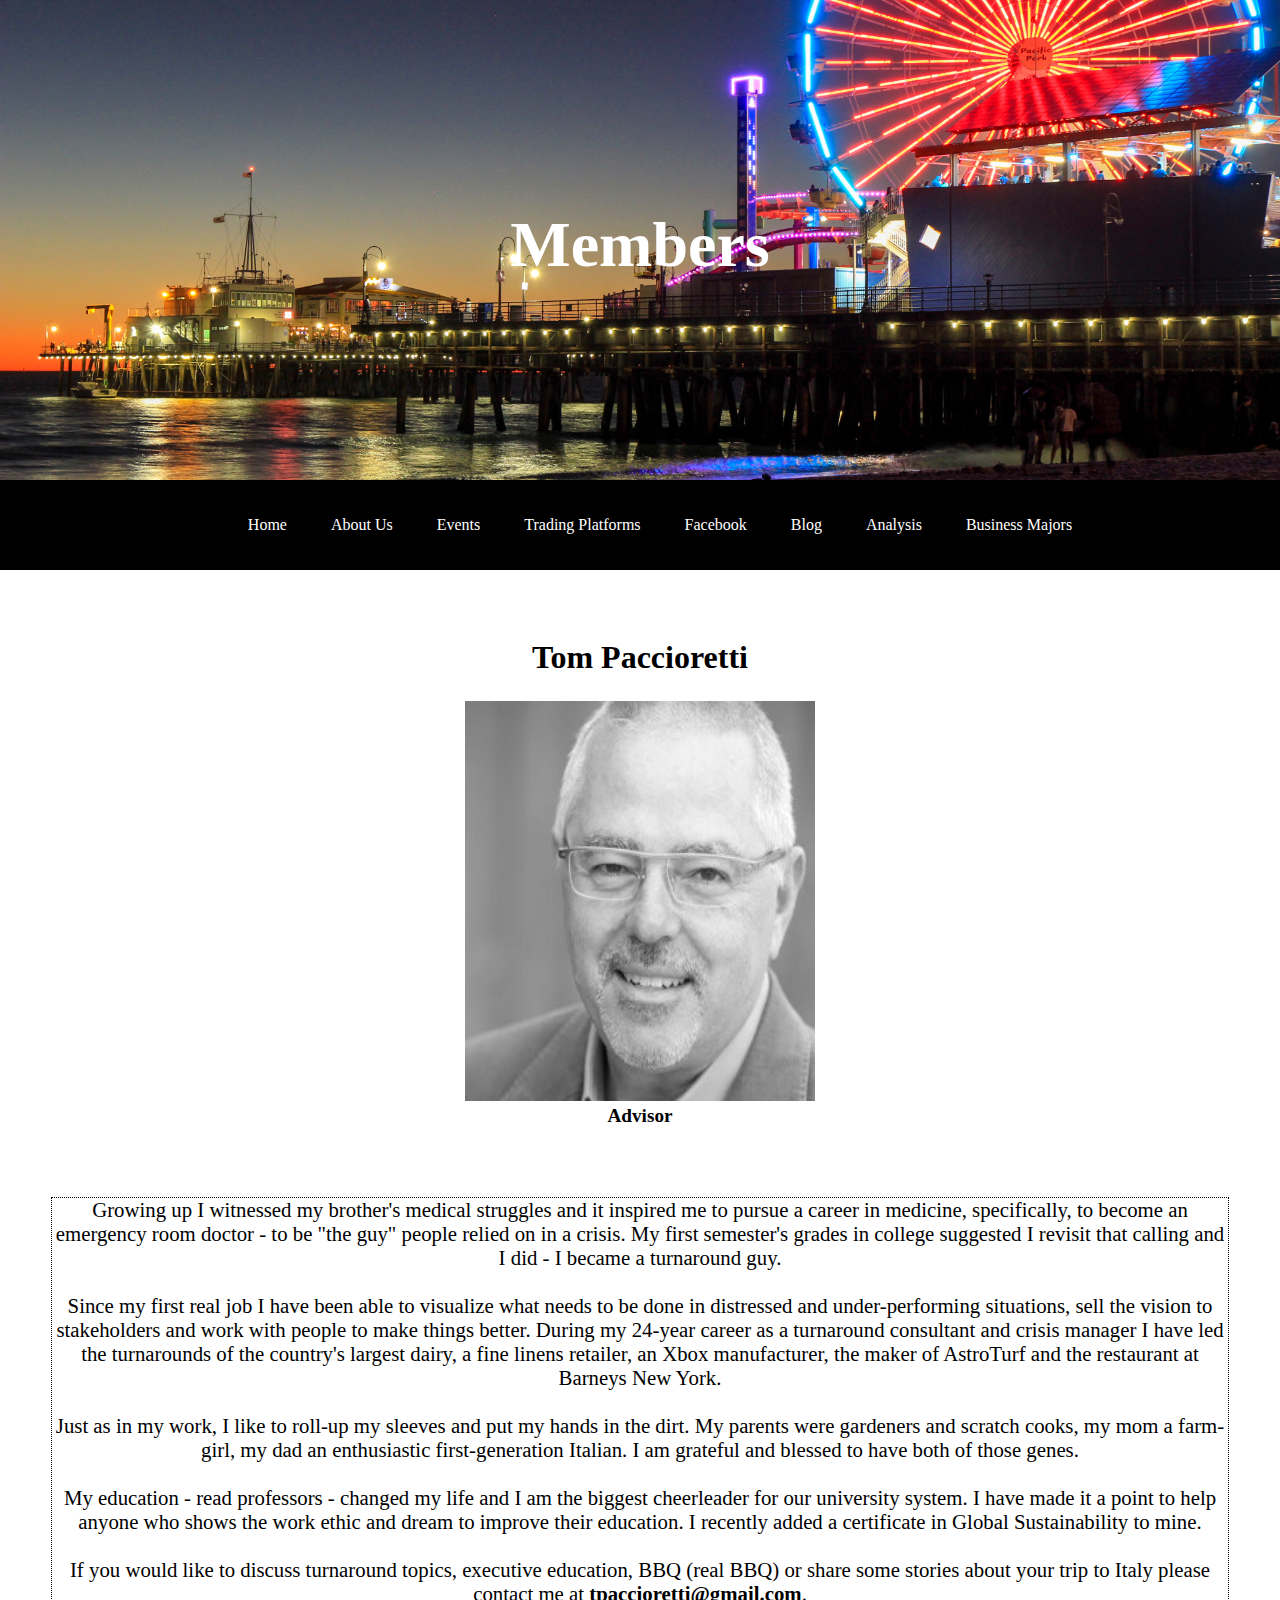
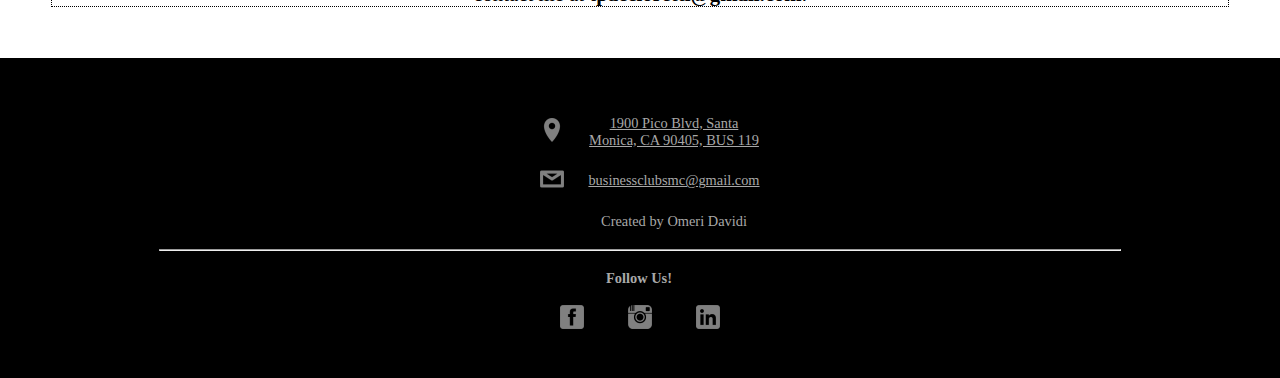
<file: tom.html>
<!DOCTYPE html>
<html>
    <head>
        <meta charset="utf-8"
        <meta name="Members" content="Santa Monica College Investment and Entrepreneurship CLub">
        <meta name="viewport" content="width=device-width, initial-scale=1.0">
        <link href="styles.css" type="text/css" rel="stylesheet">
        <title>Tom Paccioretti</title>
    </head>
    <body>
        <div class="membergrid">
            <header>
                <h1>Members</h1>
            </header>
            <nav>
                <ul>
                    <a href="index.html"><li>Home</li></a>
                    <a href="about.html"><li>About Us</li></a>
                    <a href="events.html"><li>Events</li></a>
                    <a href="platform.html"><li>Trading Platforms</li></a>
                    <a href="https://www.facebook.com/groups/SMCinvestmentclub/" target="_blank"><li>Facebook</li></a>
                    <a href="blog.html"><li>Blog</li></a>
                    <a href="analysis.html"><li>Analysis</li></a>
                    <a href="starter.html"><li>Business Majors</li></a>
                </ul>
            </nav>
            <div class="team">
                <h1>Tom Paccioretti</h1>
                <table>
                    <tr>
                        <td>
                            <img src="pics/tom.jpg" height="400px" width="350px">
                            <figcaption>Advisor</figcaption>
                        </td>
                    </tr>
                </table>
                <table>
                    <tr>
                        <td>
                            <p>
                                Growing up I witnessed my brother's medical struggles and it inspired me to pursue a career in medicine, 
                                specifically, to become an emergency room doctor - to be "the guy" people relied on in a crisis. My first 
                                semester's grades in college suggested I revisit that calling and I did - I became a turnaround guy.
	    						<br><br>
                                Since my first real job I have been able to visualize what needs to be done in distressed and 
                                under-performing situations, sell the vision to stakeholders and work with people to make things 
                                better. During my 24-year career as a turnaround consultant and crisis manager I have led the 
                                turnarounds of the country's largest dairy, a fine linens retailer, an Xbox manufacturer, the maker 
                                of AstroTurf and the restaurant at Barneys New York.
								<br><br>
                                Just as in my work, I like to roll-up my sleeves and put my hands in the dirt. My parents were 
                                gardeners and scratch cooks, my mom a farm-girl, my dad an enthusiastic first-generation Italian. 
                                I am grateful and blessed to have both of those genes.
								<br><br>
                                My education - read professors - changed my life and I am the biggest cheerleader for our university 
                                system. I have made it a point to help anyone who shows the work ethic and dream to improve their 
                                education. I recently added a certificate in Global Sustainability to mine.
								<br><br>
                                If you would like to discuss turnaround topics, executive education, BBQ (real BBQ) or share some 
                                stories about your trip to Italy please contact me at <strong>tpaccioretti@gmail.com</strong>.
                            </p>
                        </td>
                    </tr>
                </table>
            </div>
            <footer>
                    <!-- contact info and location for footer-->
                   <table class="contact">
                       <tr>
                           <td>
                               <img src="pics/location.png">
                           </td>
                           <td>
                               <a href="https://goo.gl/maps/CJdTnSLnde62" target="_blank">1900 Pico Blvd, Santa Monica, CA 90405, BUS 119</a>
                           </td>
                       </tr>
                       <tr>
                           <td>
                               <img src="pics/email.png">
                           </td>
                           <td>
                                <a href="mailto:businessclubsmc@gmail.com">businessclubsmc@gmail.com</a>
                           </td>
                           <tr>
                               <td>
                               </td>
                               <td>
                                   Created by Omeri Davidi
                                </td>
                           </tr>
                       </tr>
                   </table>
                   <hr>
                   <!-- Social Media logos -->
                   <table class="socialmedia">
                       <th colspan="2">Follow Us!</th>
                       <tr>
                           <td>
                               <a href="https://www.facebook.com/groups/SMCinvestmentclub/" target="_blank"><img src="pics/facebook.png"></a>
                           </td>
                           <td>
                               <a href="https://www.instagram.com/smcieclub/?hl=en" target="_blank"><img src="pics/instagram.png"></a>
                           </td>
                           <td>
                               <img src="pics/linkedin.png">
                           </td>
                       </tr>
                   </table>
                </footer>
        </div>
    </body>
</html>
</file>
<file: styles.css>
html, body {
    margin: 0;
    padding: 0;
    font-size: 16px;
}

/* Grid for index.html */
.indexgrid {
    display: grid;
    grid-template: 1.5fr auto auto 1fr / repeat(5, 1fr);
    grid-template-areas: "header header header header header"
                         "nav nav nav nav nav"
                         "container container container container container"
                         "footer footer footer footer footer"
}


/* Header */
header {
    background-image: url(pics/beach.jpg);
    background-repeat: no-repeat;
    background-position: center;
    background-size: cover;
    text-align: center;
    color: #ffffff;
    grid-area: header;
}

header h1 {
    font-size: 4rem;
    text-align: center;
    margin-top: 13rem;
}

#mainhead {
    font-size: 3rem;
}

/* Navigation */

nav {
    background: #000000;
    display: inline-block;
    width: 100%;
    grid-area: nav;
}

nav ul {
    list-style-type: none;
    text-align: center;
}

nav li {
    display: inline-block;
    font-size: 1rem;
    color: #ffffff;
    padding: 1.25rem;  
}

/* Purple background animation for navigation */
nav ul li:hover {
    background: #117bff;
    cursor: pointer;
    transition: background .5s;
}

.container {
    grid-area: container;
    display: flex;
    flex-wrap: wrap;
    justify-content: space-between;
    margin: 4rem 4rem 5rem 4rem;
}


.smclogo {
    margin-left: auto;
    margin-right: auto;
    margin-top: 2rem;
}


.intro {
    width: 500px;
    height: 350px;
    font-size: 1.2rem;
    margin-right: auto;
    margin-left: auto;
}

.intro h2 {
    text-align: center;
}

/* FOOTER */

footer {
    background: #000000;
    display: inline-block;
    width: 100%;
    color: #a8a8a8;
    height: 20rem;
    text-align: right;
    font-size: 0.9rem;
    vertical-align: bottom;
    grid-area: footer;
}

footer .contact {
    margin-top: 2.5rem;
    margin-left: auto;
    margin-right: auto;
}

footer td {
    width: 4rem;
    text-align: center;
    padding-top: 15px;
}

footer table a {
    color: #a8a8a8;
}

hr {
    width: 75%;
    margin-top: 1rem;
    margin-bottom: 1rem;
}

footer .socialmedia {
    margin-left: auto;
    margin-right: auto;
}


/* ABOUT.HTML */

.aboutgrid {
    display: grid;
    grid-template: 1.5fr auto auto 1fr / repeat(5, 1fr);
    grid-template-areas: "header header header header header"
                         "nav nav nav nav nav"
                         "members members members members members"
                         "footer footer footer footer footer"
}

.members {
    grid-area: members;
    margin-left: auto;
    margin-right: auto;
    text-align: center;
    margin-top: 4rem;
    margin-bottom: 3rem;
}


.members table {
    display: inline-block;
}

.members td {
    padding-bottom: 2rem;
    font-size: 1.4rem;
}

#bio {
    border-radius: 100%;
}

.members img:hover {
    opacity: 0.7;
}

.members th {
    font-size: 2rem;
}

#board {
    margin-left: 5rem;
    margin-right: 5rem;
}

.members h1 {
    margin-top: 3rem;
    font-size: 2rem;
}

#pastyear {
    text-align: left;
    color: #0000ff;
    margin-left: 3rem;
}

#past {
    text-align: left;
    margin-left: 3rem;
    font-size: 1.3rem;
}


/* EVENTS.HTML */

.eventsgrid {
    display: grid;
    grid-template: 1.5fr auto auto 1fr / repeat(5, 1fr);
    grid-template-areas: "header header header header header"
                         "nav nav nav nav nav"
                         "main main main main main"
                         "footer footer footer footer footer"
}

.main {
    grid-area: main;
    margin-left: auto;
    margin-right: auto;
    margin-top: 2rem;
    margin-bottom: 3rem;
    text-align: center;
}


.main iframe {
    width: 650px;
    height: 500px;
    display: block;
    margin-right: auto;
    margin-left: auto;
}

.main h1 {
    margin-top: 3rem;
}


#hoonbio {
    margin-left: 5rem;
    margin-right: 5rem;
    font-size: 1.3rem;
    text-align: left;
    border: 1px solid #000000;
}


/* PLATFORM.HTML */

.platformgrid {
    display: grid;
    grid-template: 1.5fr auto auto 1fr / repeat(5, 1fr);
    grid-template-areas: "header header header header header"
                         "nav nav nav nav nav"
                         "game game game game game"
                         "footer footer footer footer footer"
}

.trading {
    background-image: url(pics/trader.jpg);
    grid-area: game;
    margin-left: auto;
    margin-right: auto;
    padding-top: 2rem;
    padding-bottom: 3rem;
    display: flex;
    flex-wrap: wrap;
    justify-content: space-between;
}

.trading img:hover {
    display: inline-block;
    padding-right: auto;
    padding-left: auto;
    opacity: 0.7;
}

.trading th {
    color: #ffffff;
    padding-top: 3rem;
    font-size: 1.5rem;
}

.trading td {
    color: #ffffff;
    background-color: #000000;
    padding-left: 3rem;
    padding-right: 3rem;
    font-size: 1.8rem;
}

#trade {
    margin-left: auto;
    margin-right: auto;
    margin-top: 3rem;
}




/* BLOG.HTML */

.bloggrid {
    display: grid;
    grid-template: 1.5fr auto auto 1fr / repeat(5, 1fr);
    grid-template-areas: "header header header header header"
                         "nav nav nav nav nav"
                         "blog blog blog blog blog"
                         "footer footer footer footer footer"
}

.blog {
    background-image: url(pics/blog.png);
    grid-area: blog;
    margin-right: auto;
    margin-left: auto;
    text-align: center;
    color: #ffffff;
    padding-bottom: 3rem;
    padding-top: 2.5rem;
}

.blog table {
    display: inline-block;
}

.blog h2 {
    font-size: 2rem;
}

.blog p {
    color: #ff0000;
}


/* ANALYSIS.HTML */
.analysisgrid {
    display: grid;
    grid-template: 1.5fr auto auto 1fr / repeat(5, 1fr);
    grid-template-areas: "header header header header header"
                         "nav nav nav nav nav"
                         "analyze analyze analyze analyze analyze"
                         "footer footer footer footer footer"
}

.finance {
    grid-area: analyze;
    margin-right: auto;
    margin-left: auto;
    padding: 3rem 0 3rem 0;
    text-align: center;
}

#alert {
    text-align: center;
    color: #ff0000;
    font-size: 1.3rem;
}

.finance p {
    text-align: left;
    padding: 0 5rem 0 5rem;
    font-size: 1.2rem;
}

#tableofcontents {
    margin-top: 5rem;
    margin-bottom: 2rem;
}

#contents {
    text-align: left;
    margin-bottom: 3rem;
}

.finance hr {
    width: 75%;
    margin-top: 6rem;
}

#basics, #growth, #trends {
    color: #0000ff;
    font-size: 2rem;
    padding-top: 3rem;
    padding-bottom: 2rem;
}

.finance td p {
    border: 1px dotted #000000;
    margin: 3rem 2rem 3rem 2rem;
}

#debt, #income, #cash, #internal, #condition {
    font-size: 1.3rem;
    padding-bottom: 3rem;
    text-decoration: underline;
}

#fix {
    margin-left: auto;
    margin-right: auto;
}

/* STARTER.HTML */

.startergrid {
    display: grid;
    grid-template: 1.5fr auto auto 1fr / repeat(5, 1fr);
    grid-template-areas: "header header header header header"
                         "nav nav nav nav nav"
                         "kit kit kit kit kit"
                         "footer footer footer footer footer"   
}

.reading {
    grid-area: kit;
    margin-right: auto;
    margin-left: auto;
    padding: 3rem 0 3rem 0;
    text-align: center;
}

#read {
    text-align: left;
    font-size: 1.5rem;
    margin-left: 5rem;
    margin-right: 5rem;
    margin-bottom: 5rem;
}

.reading table {
    display: inline-block;
    margin: 3rem 1rem 3rem 1rem;
}

.reading h1 {
    margin-top: 2rem;
    margin-bottom: 2rem;
    text-decoration: underline;
}

#adjust {
    width: 300px;
    margin-left: auto;
    margin-right: auto;
    text-align: left;
}

.reading figcaption {
    font-weight: bold;
}

#resource:hover {
    opacity: 0.6;
}

/* MEMBER'S BIO */

.membergrid {
    display: grid;
    grid-template: 1.5fr auto auto 1fr / repeat(5, 1fr);
    grid-template-areas: "header header header header header"
                         "nav nav nav nav nav"
                         "member member member member member"
                         "footer footer footer footer footer"     
}

.team {
    grid-area: member;
    margin-right: auto;
    margin-left: auto;
    padding: 3rem 0 3rem 0;
    text-align: center;
}

.team table {
    margin-right: auto;
    margin-left: auto;
}

.team p {
    font-size: 1.3rem;
    border: 1px dotted #000000;
    margin: 4rem 3rem 0 3rem;
}

.team figcaption {
    font-weight: bold;
    font-size: 1.2rem;
}






/* MEDIA QUERIES */

/* calendar for events */
@media only screen and (max-width: 690px) {
    .main iframe {
        width: 330px;
    }
}

/* adjust 10k pictures in analysis.html */
@media only screen and (max-width: 1180px) {
    .finance img {
        width: 800px;
        height: 300px;
    }
}

@media only screen and (max-width: 830px) {
    .finance img {
        width: 330px;
        height: 280px;
    }
}
</file>
